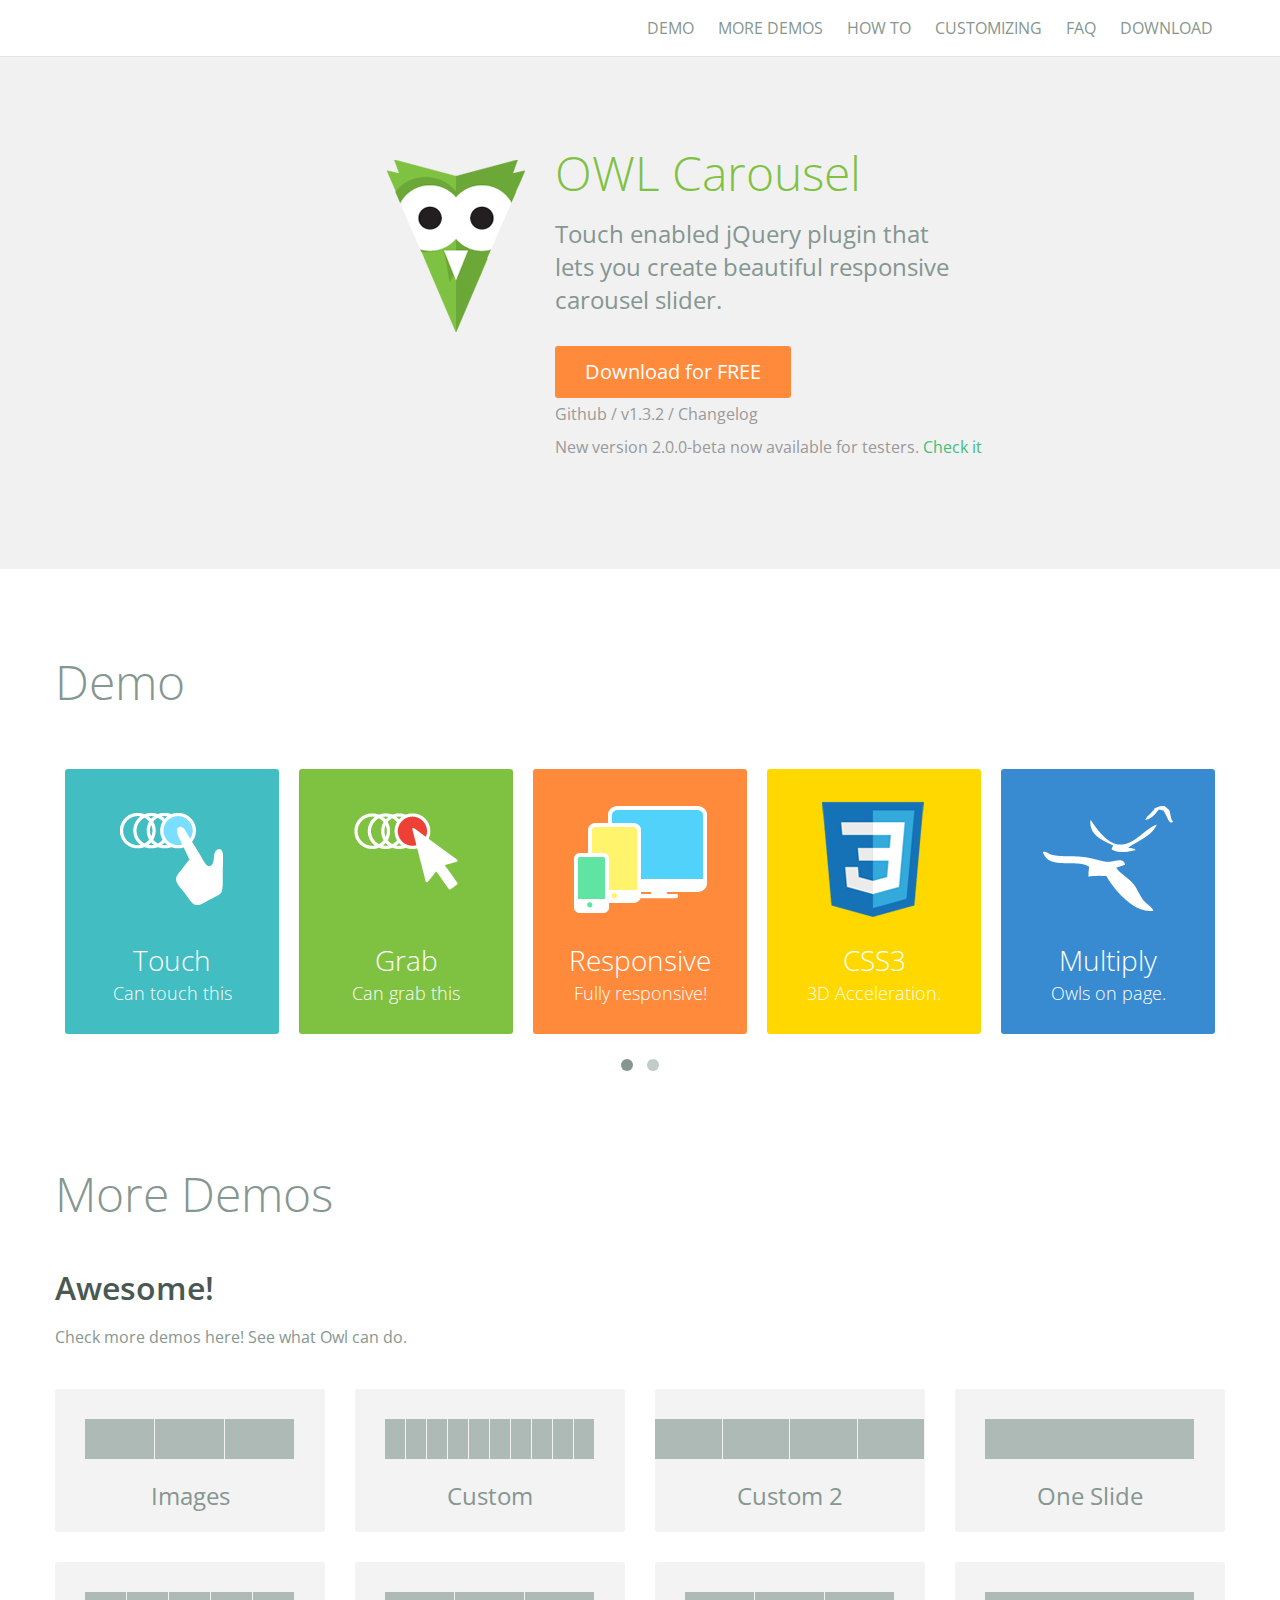
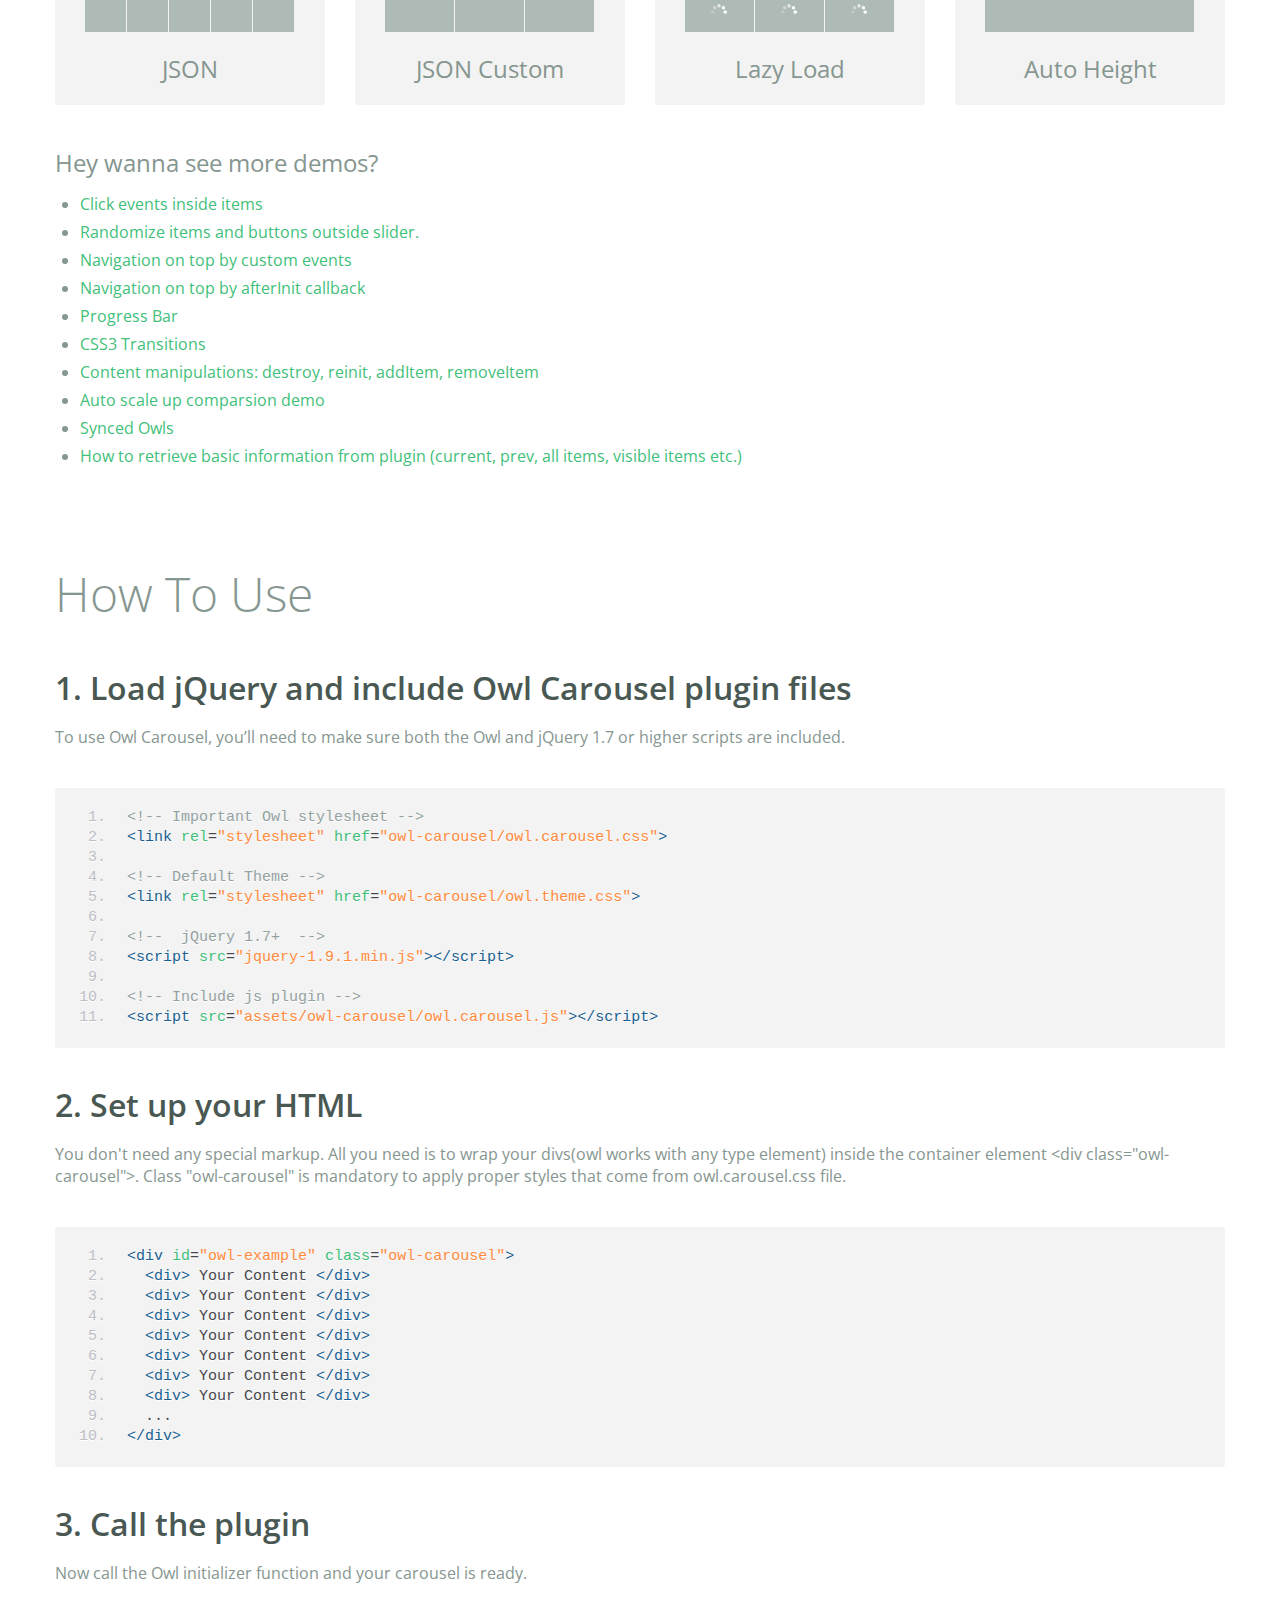
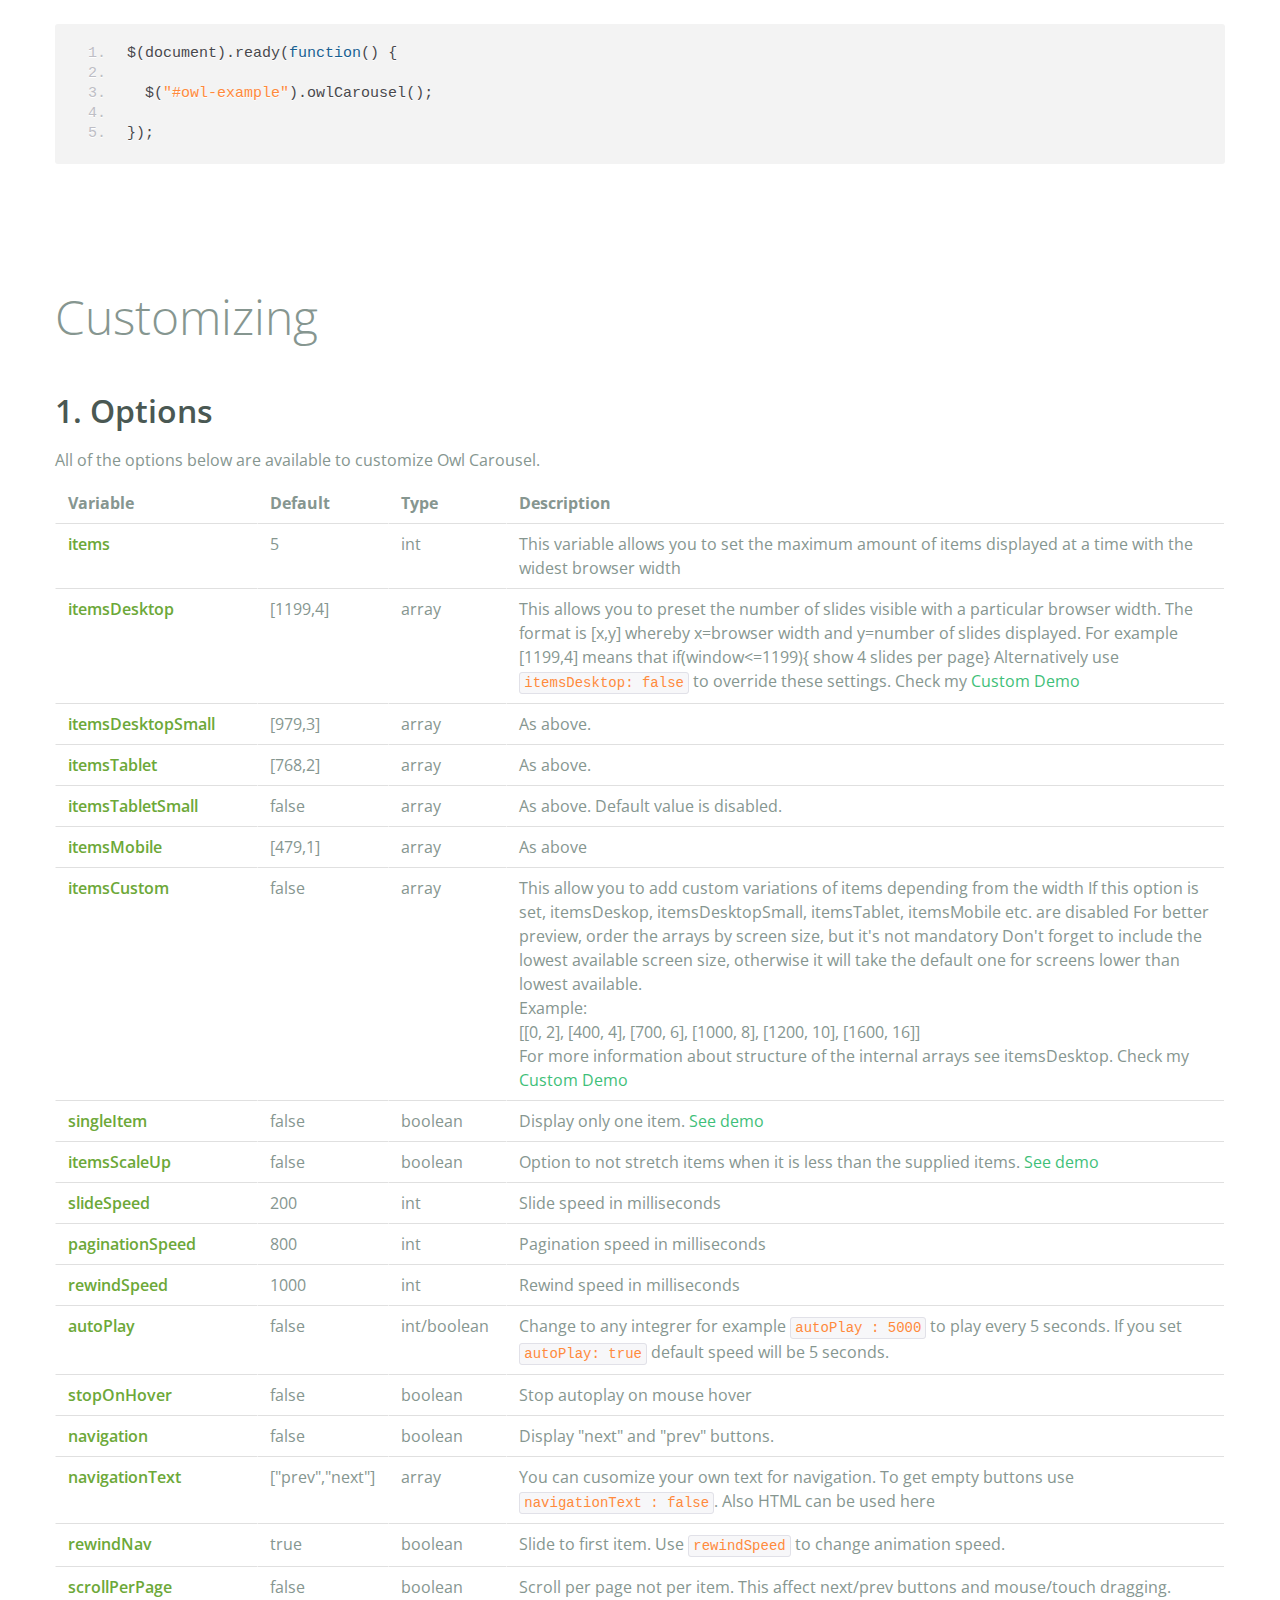
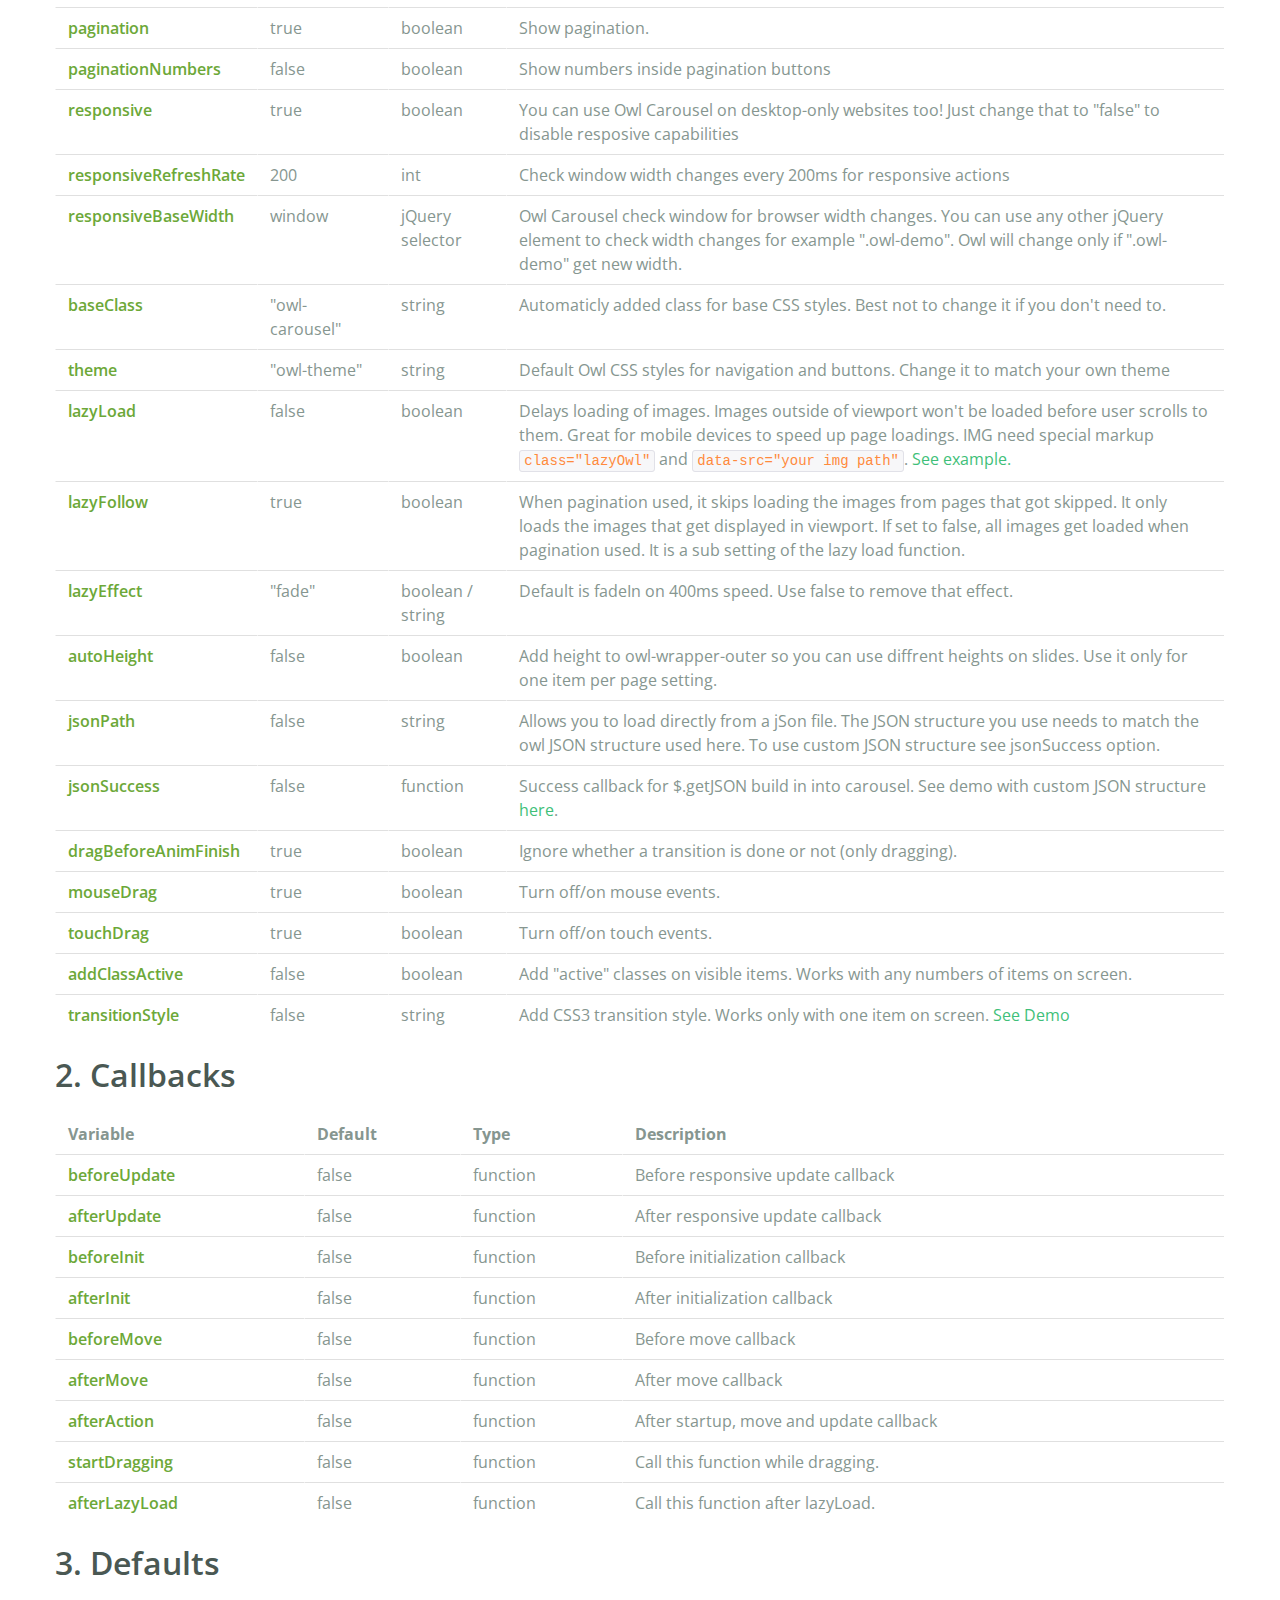
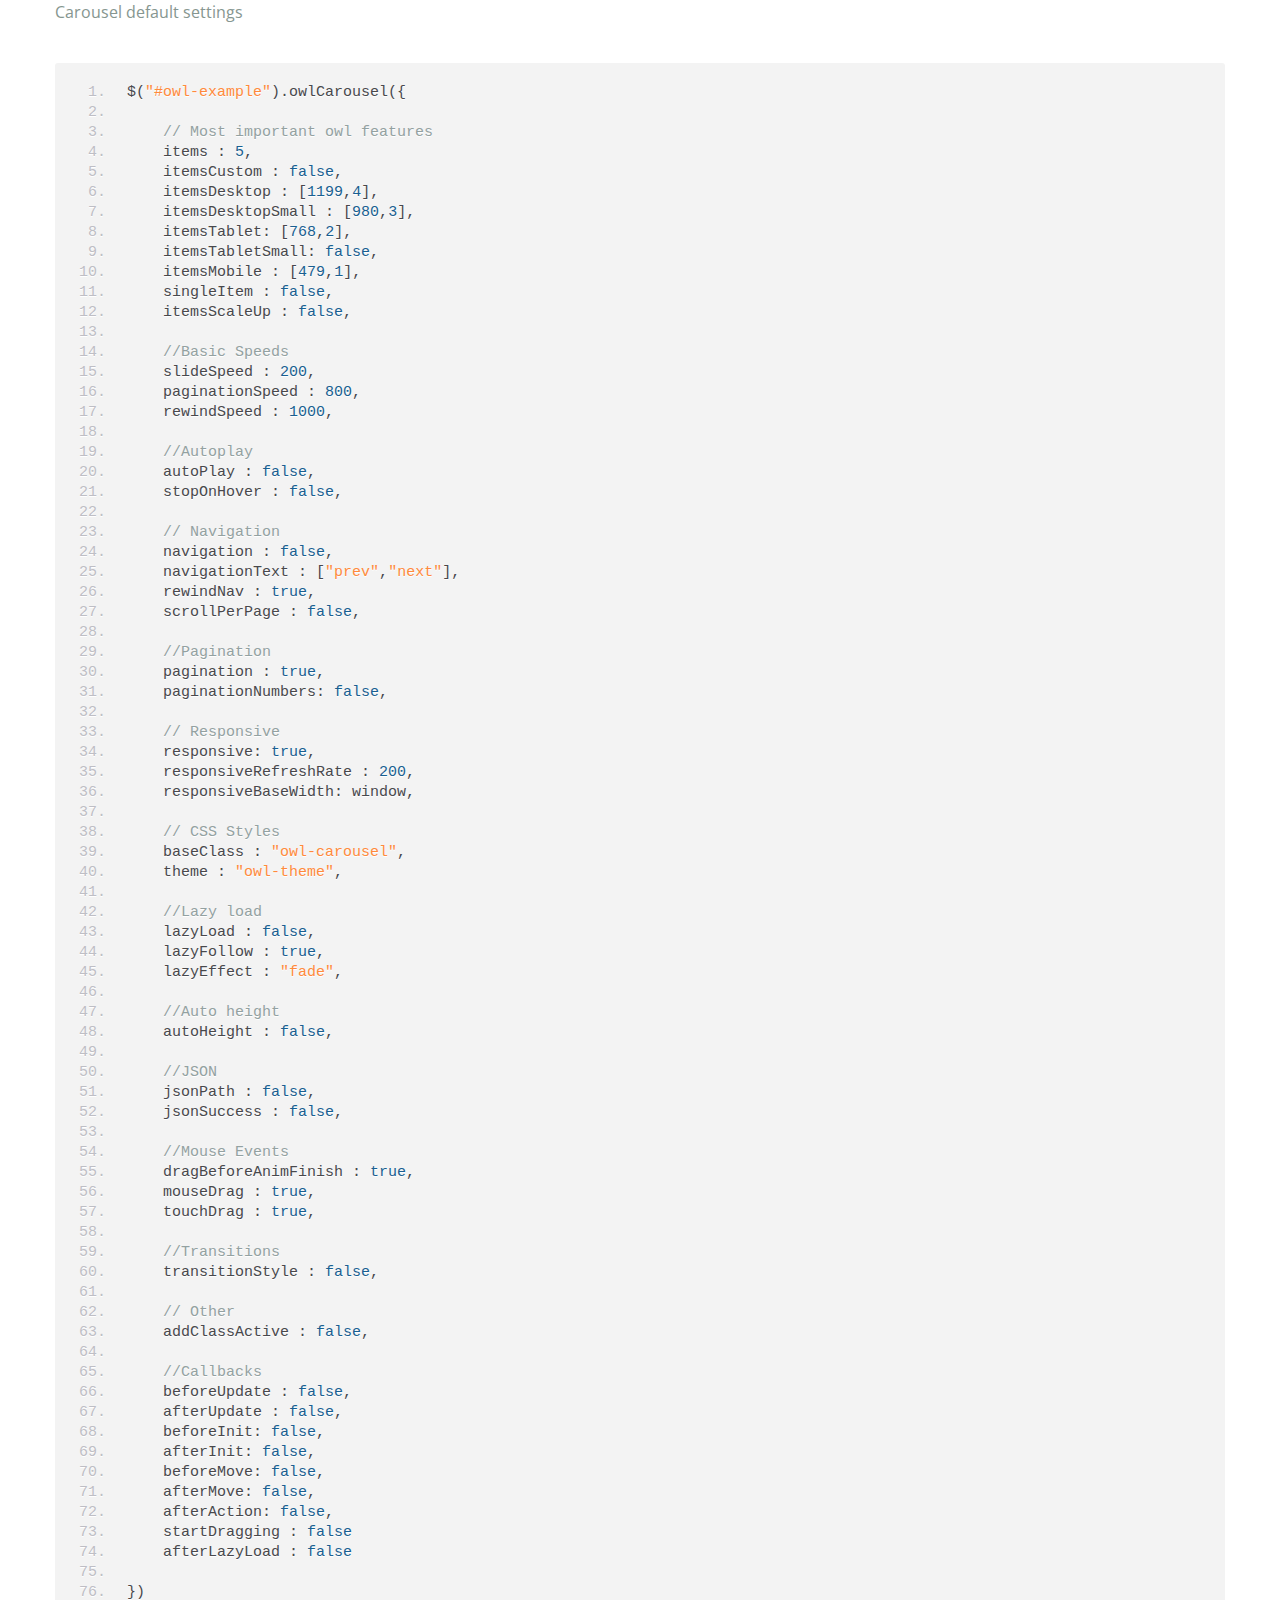
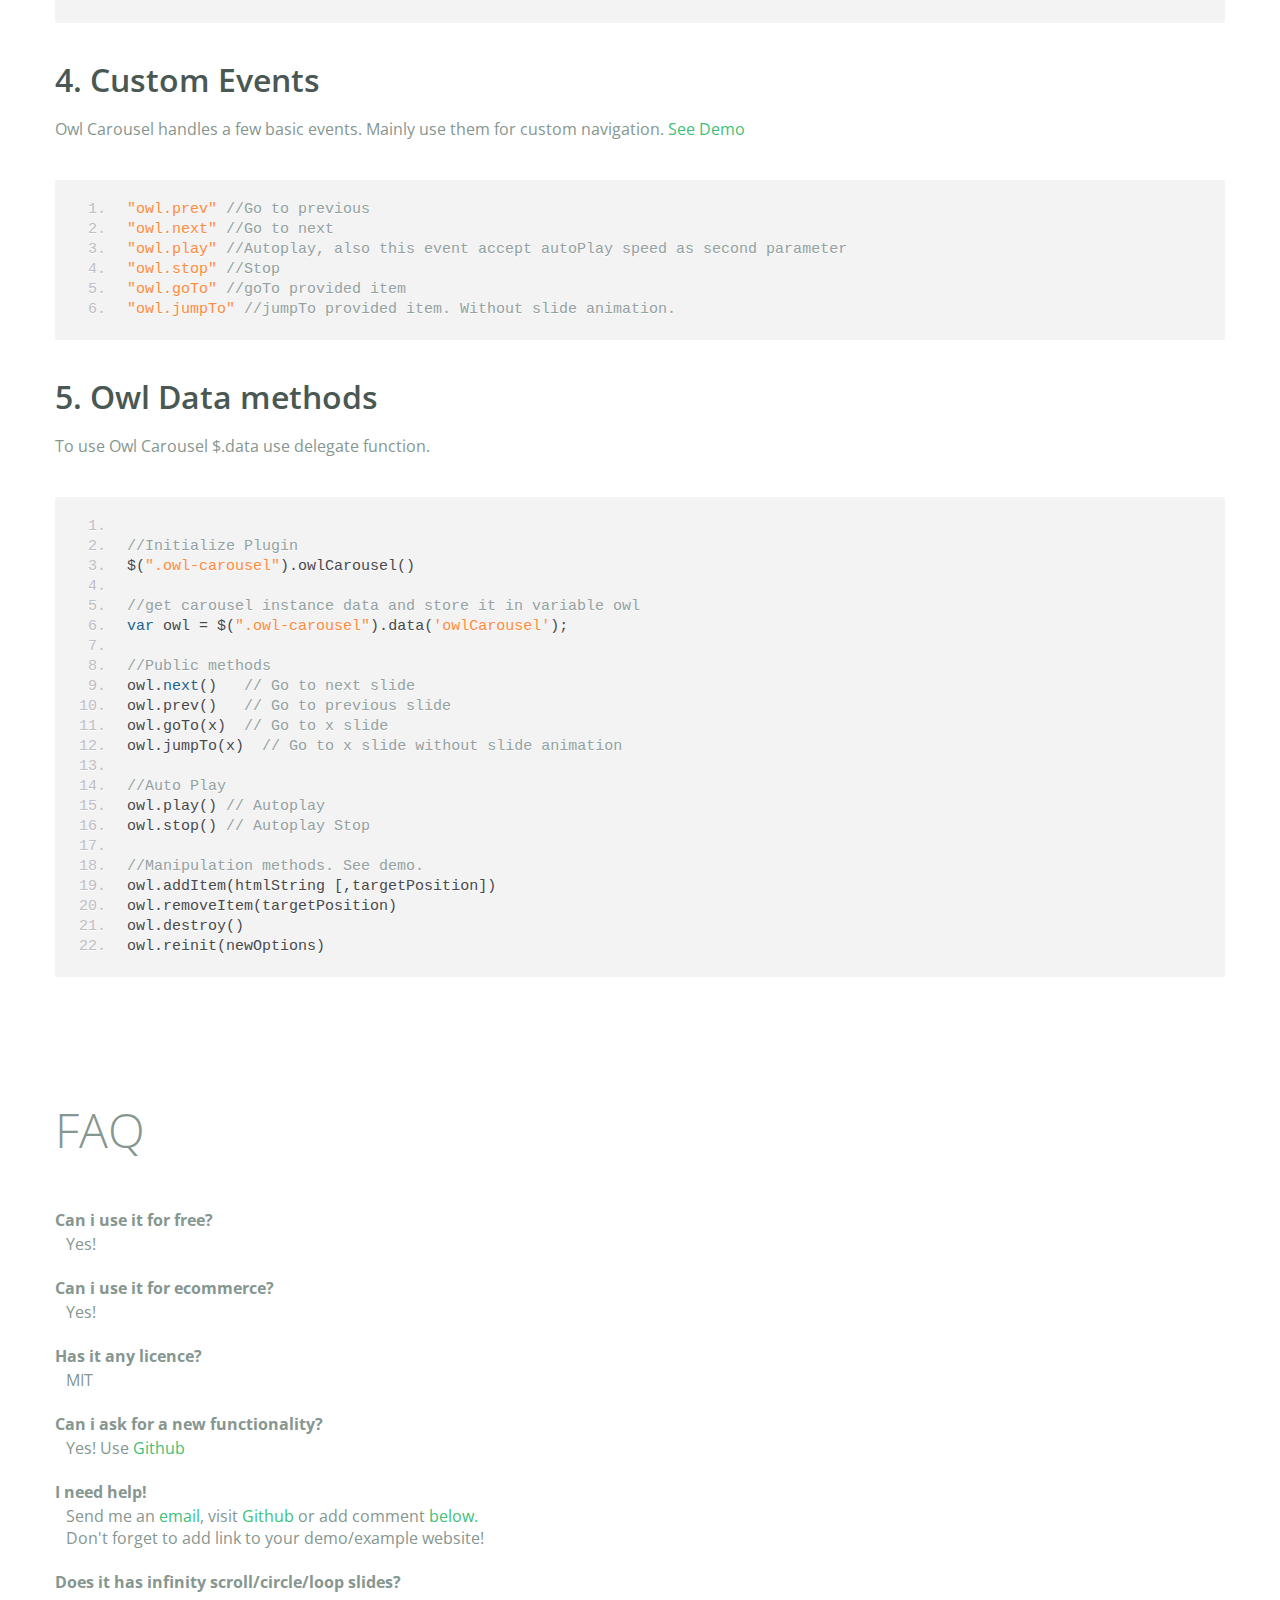
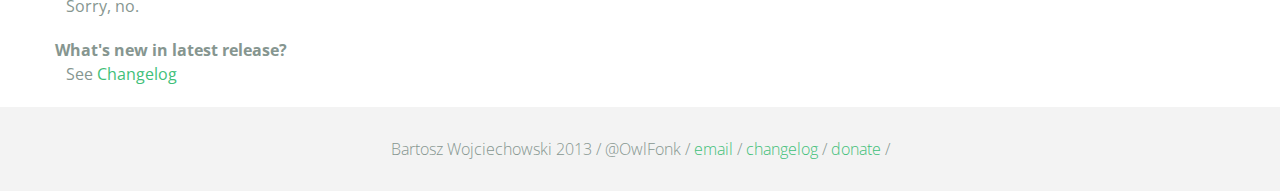
<file: owl.carousel/index.html>
<!DOCTYPE html>
<html lang="en">
  <head>
    <meta charset="utf-8">
    <title>Owl Carousel</title>
    <meta name="viewport" content="width=device-width, initial-scale=1.0">
    <meta name="description" content="jQuery Responsive Carousel - Owl Carusel">
    <meta name="author" content="Bartosz Wojciechowski">
    <meta name="keywords" content="HTML,CSS,JSON,JavaScript, jQuery, Responsive, Design, Owl, Carousel, Free">

    <link href='http://fonts.googleapis.com/css?family=Open+Sans:400italic,400,300,600,700' rel='stylesheet' type='text/css'>
    <link href="assets/css/bootstrapTheme.css" rel="stylesheet">
    <link href="assets/css/custom.css" rel="stylesheet">

    <!-- Owl Carousel Assets -->
    <link href="owl-carousel/owl.carousel.css" rel="stylesheet">
    <link href="owl-carousel/owl.theme.css" rel="stylesheet">

    <!-- Prettify -->
    <link href="assets/js/google-code-prettify/prettify.css" rel="stylesheet">

    <!-- Le fav and touch icons -->
    <link rel="apple-touch-icon-precomposed" sizes="144x144" href="assets/ico/apple-touch-icon-144-precomposed.png">
    <link rel="apple-touch-icon-precomposed" sizes="114x114" href="assets/ico/apple-touch-icon-114-precomposed.png">
      <link rel="apple-touch-icon-precomposed" sizes="72x72" href="assets/ico/apple-touch-icon-72-precomposed.png">
                    <link rel="apple-touch-icon-precomposed" href="assets/ico/apple-touch-icon-57-precomposed.png">
                                   <link rel="shortcut icon" href="assets/ico/favicon.png">
  </head>
  <body>
      <div id="top-nav" class="navbar navbar-fixed-top">
        <div class="navbar-inner">
          <div class="container">
            <button type="button" class="btn btn-navbar" data-toggle="collapse" data-target=".nav-collapse">
            <span class="icon-bar"></span>
            <span class="icon-bar"></span>
            <span class="icon-bar"></span>
          </button>
            <div class="nav-collapse collapse">
            <ul class="nav pull-right">
              <li><a href="#demo">Demo</a></li>
              <li><a href="#more-demos">More Demos</a></li>
              <li><a href="#how-to">How To</a></li>
              <li><a href="#customizing">Customizing</a></li>
              <li><a href="#faq">FAQ</a></li>
              <li><a href="owl.carousel.zip" class="download" data-spy="affix" data-offset-top="450">Download</a></li>
            </ul>
            </div>
          </div>
        </div>
      </div>

      <div id="header">
        <div class="container">
          <div class="row">
            <div class="span5">
                <img class="logo" src="assets/img/owl-logo.png" alt="Owl Logo">
              </div>
            <div class="span7">
              <h1>OWL Carousel </h1>
              <h3>Touch enabled jQuery plugin that lets you create beautiful responsive carousel slider.</h3>
              <a class="btn btn-success btn-large" href="owl.carousel.zip">Download for FREE</a>
              <p class="muted"><a class="muted" href="https://github.com/OwlFonk/OwlCarousel">Github</a> / v1.3.2 / <a class="muted" href="changelog.html">Changelog</a></p> 
              <p class="muted">New version 2.0.0-beta now available for testers. <a href="http://www.owlgraphic.com/owlcarousel2/">Check it</a></p>
            </div>
          </div>
        </div>
      </div>

      <div id="demo">
        <div class="container">
          <div class="row">
            <div class="span12">
              <h1>Demo</h1>
            </div>
          </div>

          <div class="row">
            <div class="span12">

              <div id="owl-example" class="owl-carousel">

                <div class="item darkCyan">
                  <img src="assets/img/demo-slides/touch.png" alt="Touch">
                    <h3>Touch</h3>
                    <h4>Can touch this</h4>
                </div>
                <div class="item forestGreen">
                  <img src="assets/img/demo-slides/grab.png" alt="Grab">
                    <h3>Grab</h3>
                    <h4>Can grab this</h4>
                </div>
                <div class="item orange">
                  <img src="assets/img/demo-slides/responsive.png" alt="Responsive">
                    <h3>Responsive</h3>
                    <h4>Fully responsive!</h4>
                </div>

                <div class="item yellow">
                  <img src="assets/img/demo-slides/css3.png" alt="CSS3">
                    <h3>CSS3</h3>
                    <h4>3D Acceleration.</h4>
                </div>

                <div class="item dodgerBlue">
                  <img src="assets/img/demo-slides/multi.png" alt="Multi">
                    <h3>Multiply</h3>
                    <h4>Owls on page.</h4>
                </div>

                <div class="item skyBlue">
                  <img src="assets/img/demo-slides/modern.png" alt="Modern Browsers">
                    <h3>Modern</h3>
                    <h4>Browsers Compatibility</h4>
                </div>

                <div class="item zombieGreen">
                  <img src="assets/img/demo-slides/zombie.png" alt="Zombie Browsers - old ones">
                    <h3>Zombie</h3>
                    <h4>Browsers Compatibility</h4>
                </div>

                <div class="item violet">
                  <img src="assets/img/demo-slides/controls.png" alt="Take Control">
                    <h3>Take Control</h3>
                    <h4>The way you like</h4>
                </div>

                <div class="item yellowLight">
                  <img src="assets/img/demo-slides/feather.png" alt="Light">
                    <h3>Light</h3>
                    <h4>As a feather</h4>
                </div>

                <div class="item steelGray">
                  <img src="assets/img/demo-slides/tons.png" alt="Tons of Opotions">
                    <h3>Tons</h3>
                    <h4>of options</h4>
                </div>

              </div>


            </div>
          </div>

        </div>
      </div>

    <div id="more-demos">
      <div class="container">

        <div class="row">
          <div class="span12">
            <h1>More Demos</h1>
            <h2>Awesome!</h2>
            <p>Check more demos here! See what Owl can do.</p>
          </div>
        </div>

        <div class="row demos-row">
          <div class="span3">
            <a href="demos/images.html" class="demo-box">
              <div class="demo-wrapper demo-images clearfix">
                <div class="demo-slide"><div class="bg"></div></div>
                <div class="demo-slide"><div class="bg"></div></div>
                <div class="demo-slide"><div class="bg"></div></div>
              </div>
              <h3>Images</h3>
            </a>
          </div>

          <div class="span3">
            <a href="demos/custom.html" class="demo-box">
              <div class="demo-wrapper demo-custom clearfix">
                <div class="demo-slide"><div class="bg"></div></div>
                <div class="demo-slide"><div class="bg"></div></div>
                <div class="demo-slide"><div class="bg"></div></div>
                <div class="demo-slide"><div class="bg"></div></div>
                <div class="demo-slide"><div class="bg"></div></div>
                <div class="demo-slide"><div class="bg"></div></div>
                <div class="demo-slide"><div class="bg"></div></div>
                <div class="demo-slide"><div class="bg"></div></div>
                <div class="demo-slide"><div class="bg"></div></div>
                <div class="demo-slide"><div class="bg"></div></div>
              </div>
              <h3>Custom</h3>
            </a>
          </div>

          <div class="span3">
            <a href="demos/itemsCustom.html" class="demo-box">
              <div class="demo-wrapper demo-full clearfix">
                <div class="demo-slide"><div class="bg"></div></div>
                <div class="demo-slide"><div class="bg"></div></div>
                <div class="demo-slide"><div class="bg"></div></div>
                <div class="demo-slide"><div class="bg"></div></div>
              </div>
              <h3>Custom 2</h3>
            </a>
          </div>

          <div class="span3">
            <a href="demos/one.html" class="demo-box">
              <div class="demo-wrapper demo-one clearfix">
                <div class="demo-slide"><div class="bg"></div></div>
              </div>
              <h3>One Slide</h3>
            </a>
          </div>

        </div>
        <div class="row demos-row">
          <div class="span3">
            <a href="demos/json.html" class="demo-box">
              <div class="demo-wrapper demo-Json clearfix">
                <div class="demo-slide"><div class="bg"></div></div>
                <div class="demo-slide"><div class="bg"></div></div>
                <div class="demo-slide"><div class="bg"></div></div>
                <div class="demo-slide"><div class="bg"></div></div>
                <div class="demo-slide"><div class="bg"></div></div>
              </div>
              <h3>JSON</h3>
            </a>
          </div>

          <div class="span3">
            <a href="demos/customJson.html" class="demo-box">
              <div class="demo-wrapper demo-Json-custom clearfix">
                <div class="demo-slide"><div class="bg"></div></div>
                <div class="demo-slide"><div class="bg"></div></div>
                <div class="demo-slide"><div class="bg"></div></div>
              </div>
              <h3>JSON Custom</h3>
            </a>
          </div>

          <div class="span3">
            <a href="demos/lazyLoad.html" class="demo-box">
              <div class="demo-wrapper demo-lazy clearfix">
                <div class="demo-slide"><div class="bg"></div></div>
                <div class="demo-slide"><div class="bg"></div></div>
                <div class="demo-slide"><div class="bg"></div></div>
              </div>
              <h3>Lazy Load</h3>
            </a>
          </div>

          <div class="span3">
            <a href="demos/autoHeight.html" class="demo-box">
              <div class="demo-wrapper demo-height clearfix">
                <div class="demo-slide"><div class="bg"></div></div>
              </div>
              <h3>Auto Height</h3>
            </a>
          </div>

          
        </div>

        <div class="row">
          <div class="span12">
            <h3>Hey wanna see more demos?</h3>
            <ul>
              <li>
                <a href="demos/click.html">Click events inside items</a>
              </li>
              <li>
                <a href="demos/randomOrder.html">Randomize items and buttons outside slider.</a>
              </li>
              <li>
                <a href="demos/navOnTop.html">Navigation on top by custom events</a>
              </li>
              <li>
                <a href="demos/navOnTop2.html">Navigation on top by afterInit callback</a>
              </li>
              <li>
                <a href="demos/progressBar.html">Progress Bar</a>
              </li>
              <li>
                <a href="demos/transitions.html">CSS3 Transitions</a>
              </li>
              <li>
                <a href="demos/manipulations.html">Content manipulations: destroy, reinit, addItem, removeItem</a>
              </li>
              <li>
                <a href="demos/scaleup.html">Auto scale up comparsion demo</a>
              </li>
              <li>
                <a href="demos/sync.html">Synced Owls</a>
              </li>
              <li>
                <a href="demos/owlStatus.html">How to retrieve basic information from plugin (current, prev, all items, visible items etc.)</a>
              </li>
            </ul>
            
          </div>
        </div>


      </div>
    </div>

    <div id="how-to">
      <div class="container">
        <div class="row">
          <div class="span12">
            <h1>How To Use</h1>
            <h2>1. Load jQuery and include Owl Carousel plugin files</h2>
            <p>To use Owl Carousel, you’ll need to make sure both the Owl and jQuery 1.7 or higher scripts are included.</p>
<pre class="pre-show prettyprint linenums">
&lt;!-- Important Owl stylesheet --&gt;
&lt;link rel="stylesheet" href="owl-carousel/owl.carousel.css"&gt;

&lt;!-- Default Theme --&gt;
&lt;link rel="stylesheet" href="owl-carousel/owl.theme.css"&gt;

&lt;!--  jQuery 1.7+  --&gt;
&lt;script src="jquery-1.9.1.min.js"&gt;&lt;/script&gt;

&lt;!-- Include js plugin --&gt;
&lt;script src="assets/owl-carousel/owl.carousel.js"&gt;&lt;/script&gt;
</pre>
          <h2>2. Set up your HTML</h2>
          <p>You don't need any special markup. All you need is to wrap your divs(owl works with any type element) inside the container element &lt;div class="owl-carousel"&gt;. Class "owl-carousel" is mandatory to apply proper styles that come from owl.carousel.css file.</p>
<pre class="pre-show prettyprint linenums">
&lt;div id="owl-example" class="owl-carousel"&gt;
  &lt;div&gt; Your Content &lt;/div&gt;
  &lt;div&gt; Your Content &lt;/div&gt;
  &lt;div&gt; Your Content &lt;/div&gt;
  &lt;div&gt; Your Content &lt;/div&gt;
  &lt;div&gt; Your Content &lt;/div&gt;
  &lt;div&gt; Your Content &lt;/div&gt;
  &lt;div&gt; Your Content &lt;/div&gt;
  ...
&lt;/div>
</pre>    
          <h2>3. Call the plugin</h2>
          <p>Now call the Owl initializer function and your carousel is ready.</p>
<pre class="pre-show prettyprint linenums">
$(document).ready(function() {

  $("#owl-example").owlCarousel();

});
</pre>  
          </div>
        </div>
      </div>
    </div>


    <div id="customizing">
      <div class="container">
        <div class="row">
          <div class="span12">
            <h1>Customizing</h1>
            <h2>1. Options</h2>
            <p>All of the options below are available to customize Owl Carousel.</p> 
            <table class="table hp-table table-bordered table-striped">
              <thead>
                <tr>
                  <th>Variable</th>
                  <th>Default</th>
                  <th>Type</th>
                  <th>Description</th>
                </tr>
              </thead>
              <tbody>
                <tr>
                  <td><span class="text-emp">items</span></td>
                  <td>5</td>
                  <td>int</td>
                  <td>This variable allows you to set the maximum amount of items displayed at a time with the widest browser width</td>
                </tr>
                 <tr>
                  <td><span class="text-emp">itemsDesktop</span></td>
                  <td>[1199,4]</td>
                  <td>array</td>
                  <td>This allows you to preset the number of slides visible with a particular browser width. The format is [x,y] whereby x=browser width and y=number of slides displayed. For example [1199,4] means that if(window&lt;=1199){ show 4 slides per page}
                    Alternatively use <code>itemsDesktop: false</code> to override these settings. Check my <a href="demos/custom.html">Custom Demo</a></td>
                </tr>
                <tr>
                  <td><span class="text-emp">itemsDesktopSmall</span></td>
                  <td>[979,3]</td>
                  <td>array</td>
                  <td>As above.</td>
                </tr>
                <tr>
                  <td><span class="text-emp">itemsTablet</span></td>
                  <td>[768,2]</td>
                  <td>array</td>
                  <td>As above.</td>
                </tr>
                <tr>
                  <td><span class="text-emp">itemsTabletSmall</span></td>
                  <td>false</td>
                  <td>array</td>
                  <td>As above. Default value is disabled.</td>
                </tr>
                <tr>
                  <td><span class="text-emp">itemsMobile</span></td>
                  <td>[479,1]</td>
                  <td>array</td>
                  <td>As above</td>
                </tr>
                <tr>
                  <td><span class="text-emp">itemsCustom</span></td>
                  <td>false</td>
                  <td>array</td>
                  <td>
                    This allow you to add custom variations of items depending from the width
                    If this option is set, itemsDeskop, itemsDesktopSmall, itemsTablet, itemsMobile etc. are disabled
                    For better preview, order the arrays by screen size, but it's not mandatory
                    Don't forget to include the lowest available screen size, otherwise it will take the default one for screens lower than lowest available.
                    <br />Example:<br /> [[0, 2], [400, 4], [700, 6], [1000, 8], [1200, 10], [1600, 16]]<br />
                    For more information about structure of the internal arrays see itemsDesktop. Check my <a href="demos/custom.html">Custom Demo</a></td>
                </tr>
                <tr>
                  <td><span class="text-emp">singleItem</span></td>
                  <td>false</td>
                  <td>boolean</td>
                  <td>Display only one item. <a href="demos/one.html">See demo</a></td>
                </tr>
                <tr>
                  <td><span class="text-emp">itemsScaleUp</span></td>
                  <td>false</td>
                  <td>boolean</td>
                  <td>Option to not stretch items when it is less than the supplied items. <a href="demos/scaleup.html">See demo</a></td>
                </tr>
                <tr>
                  <td><span class="text-emp">slideSpeed</span></td>
                  <td>200</td>
                  <td>int</td>
                  <td>Slide speed in milliseconds</td>
                </tr>
                <tr>
                  <td><span class="text-emp">paginationSpeed</span></td>
                  <td>800</td>
                  <td>int</td>
                  <td>Pagination speed in milliseconds</td>
                </tr>
                <tr>
                  <td><span class="text-emp">rewindSpeed</span></td>
                  <td>1000</td>
                  <td>int</td>
                  <td>Rewind speed in milliseconds</td>
                </tr>
                <tr>
                  <td><span class="text-emp">autoPlay</span></td>
                  <td>false</td>
                  <td>int/boolean</td>
                  <td>Change to any integrer for example <code>autoPlay : 5000</code> to play every 5 seconds. If you set <code>autoPlay: true</code> default speed will be 5 seconds.</td>
                </tr>
                <tr>
                <tr>
                  <td><span class="text-emp">stopOnHover</span></td>
                  <td>false</td>
                  <td>boolean</td>
                  <td>Stop autoplay on mouse hover</td>
                </tr>
                <tr>
                <tr>
                  <td><span class="text-emp">navigation</span></td>
                  <td>false</td>
                  <td>boolean</td>
                  <td>Display "next" and "prev" buttons.</td>
                </tr>
                <tr>
                  <td><span class="text-emp">navigationText</span></td>
                  <td>["prev","next"]</td>
                  <td>array</td>
                  <td>You can cusomize your own text for navigation. To get empty buttons use <code>navigationText : false</code>. Also HTML can be used here</td>
                </tr>
                <tr>
                  <td><span class="text-emp">rewindNav</span></td>
                  <td>true</td>
                  <td>boolean</td>
                  <td>Slide to first item. Use <code>rewindSpeed</code> to change animation speed. </td>
                </tr>
                <tr>
                  <td><span class="text-emp">scrollPerPage</span></td>
                  <td>false</td>
                  <td>boolean</td>
                  <td>Scroll per page not per item. This affect next/prev buttons and mouse/touch dragging.</td>
                </tr>
                <tr>
                  <td><span class="text-emp">pagination</span></td>
                  <td>true</td>
                  <td>boolean</td>
                  <td>Show pagination.</td>
                </tr>
                <tr>
                  <td><span class="text-emp">paginationNumbers</span></td>
                  <td>false</td>
                  <td>boolean</td>
                  <td>Show numbers inside pagination buttons</td>
                </tr>
                <tr>
                  <td><span class="text-emp">responsive</span></td>
                  <td>true</td>
                  <td>boolean</td>
                  <td>You can use Owl Carousel on desktop-only websites too! Just change that to "false" to disable resposive capabilities</td>
                </tr>
                <tr>
                  <td><span class="text-emp">responsiveRefreshRate</span></td>
                  <td>200</td>
                  <td>int</td>
                  <td>Check window width changes every 200ms for responsive actions</td>
                </tr>
                <tr>
                  <td><span class="text-emp">responsiveBaseWidth</span></td>
                  <td>window</td>
                  <td>jQuery selector</td>
                  <td>Owl Carousel check window for browser width changes. You can use any other jQuery element to check width changes for example ".owl-demo". Owl will change only if ".owl-demo" get new width.</td>
                </tr>
                <tr>
                  <td><span class="text-emp">baseClass</span></td>
                  <td>"owl-carousel"</td>
                  <td>string</td>
                  <td>Automaticly added class for base CSS styles. Best not to change it if you don't need to.</td>
                </tr>
                <tr>
                  <td><span class="text-emp">theme</span></td>
                  <td>"owl-theme"</td>
                  <td>string</td>
                  <td>Default Owl CSS styles for navigation and buttons. Change it to match your own theme</td>
                </tr>
                <tr>
                  <td><span class="text-emp">lazyLoad</span></td>
                  <td>false</td>
                  <td>boolean</td>
                  <td>Delays loading of images. Images outside of viewport won't be loaded before user scrolls to them. Great for mobile devices to speed up page loadings. IMG need special markup <code>class="lazyOwl"</code> and <code>data-src="your img path"</code>. <a href="demos/lazyLoad.html">See example.</a></td>
                </tr>
                <tr>
                  <td><span class="text-emp">lazyFollow</span></td>
                  <td>true</td>
                  <td>boolean</td>
                  <td>When pagination used, it skips loading the images from pages that got skipped. It only loads the images that get displayed in viewport. If set to false, all images get loaded when pagination used. It is a sub setting of the lazy load function.</td>
                </tr>
                <tr>
                  <td><span class="text-emp">lazyEffect</span></td>
                  <td>"fade"</td>
                  <td>boolean / string</td>
                  <td>Default is fadeIn on 400ms speed. Use false to remove that effect.</td>
                </tr>
                <tr>
                  <td><span class="text-emp">autoHeight</span></td>
                  <td>false</td>
                  <td>boolean</td>
                  <td>Add height to owl-wrapper-outer so you can use diffrent heights on slides. Use it only for one item per page setting.</td>
                </tr>
                <tr>
                  <td><span class="text-emp">jsonPath</span></td>
                  <td>false</td>
                  <td>string</td>
                  <td>Allows you to load directly from a jSon file. The JSON structure you use needs to match the owl JSON structure used here. To use custom JSON structure see jsonSuccess option.</td>
                </tr>
                <tr>
                  <td><span class="text-emp">jsonSuccess</span></td>
                  <td>false</td>
                  <td>function</td>
                  <td>Success callback for $.getJSON build in into carousel. See demo with custom JSON structure <a href="demos/customJson.html">here</a>. </td>
                </tr>
                <tr>
                  <td><span class="text-emp">dragBeforeAnimFinish</span></td>
                  <td>true</td>
                  <td>boolean</td>
                  <td>Ignore whether a transition is done or not (only dragging).</td>
                </tr>
                <tr>
                  <td><span class="text-emp">mouseDrag</span></td>
                  <td>true</td>
                  <td>boolean</td>
                  <td>Turn off/on mouse events.</td>
                </tr>
                <tr>
                  <td><span class="text-emp">touchDrag</span></td>
                  <td>true</td>
                  <td>boolean</td>
                  <td>Turn off/on touch events.</td>
                </tr>
                <tr>
                  <td><span class="text-emp">addClassActive</span></td>
                  <td>false</td>
                  <td>boolean</td>
                  <td>Add "active" classes on visible items. Works with any numbers of items on screen.</td>
                </tr>
                <tr>
                  <td><span class="text-emp">transitionStyle</span></td>
                  <td>false</td>
                  <td>string</td>
                  <td>Add CSS3 transition style. Works only with one item on screen. <a href="demos/transitions.html">See Demo</a></td>
                </tr>
              </tbody>
            </table>
            <h2>2. Callbacks</h2>
            <table class="table hp-table table-bordered table-striped">
              <thead>
                <tr>
                  <th>Variable</th>
                  <th>Default</th>
                  <th>Type</th>
                  <th>Description</th>
                </tr>
              </thead>
              <tbody>
                <tr>
                  <td><span class="text-emp">beforeUpdate</span></td>
                  <td>false</td>
                  <td>function</td>
                  <td>Before responsive update callback</td>
                </tr>
                <tr>
                  <td><span class="text-emp">afterUpdate</span></td>
                  <td>false</td>
                  <td>function</td>
                  <td>After responsive update callback</td>
                </tr>
                <tr>
                  <td><span class="text-emp">beforeInit</span></td>
                  <td>false</td>
                  <td>function</td>
                  <td>Before initialization callback</td>
                </tr>
                <tr>
                  <td><span class="text-emp">afterInit</span></td>
                  <td>false</td>
                  <td>function</td>
                  <td>After initialization callback</td>
                </tr>
                <tr>
                  <td><span class="text-emp">beforeMove</span></td>
                  <td>false</td>
                  <td>function</td>
                  <td>Before move callback</td>
                </tr>
                <tr>
                  <td><span class="text-emp">afterMove</span></td>
                  <td>false</td>
                  <td>function</td>
                  <td>After move callback</td>
                </tr>
                <tr>
                  <td><span class="text-emp">afterAction</span></td>
                  <td>false</td>
                  <td>function</td>
                  <td>After startup, move and update callback</td>
                </tr>
                <tr>
                  <td><span class="text-emp">startDragging</span></td>
                  <td>false</td>
                  <td>function</td>
                  <td>Call this function while dragging.</td>
                </tr>
                <tr>
                  <td><span class="text-emp">afterLazyLoad</span></td>
                  <td>false</td>
                  <td>function</td>
                  <td>Call this function after lazyLoad.</td>
                </tr>
              </tbody>
            </table>

              <h2>3. Defaults</h2>
              <p>Carousel default settings</p>
<pre class="pre-show prettyprint linenums">
$("#owl-example").owlCarousel({

    // Most important owl features
    items : 5,
    itemsCustom : false,
    itemsDesktop : [1199,4],
    itemsDesktopSmall : [980,3],
    itemsTablet: [768,2],
    itemsTabletSmall: false,
    itemsMobile : [479,1],
    singleItem : false,
    itemsScaleUp : false,

    //Basic Speeds
    slideSpeed : 200,
    paginationSpeed : 800,
    rewindSpeed : 1000,

    //Autoplay
    autoPlay : false,
    stopOnHover : false,

    // Navigation
    navigation : false,
    navigationText : ["prev","next"],
    rewindNav : true,
    scrollPerPage : false,

    //Pagination
    pagination : true,
    paginationNumbers: false,

    // Responsive 
    responsive: true,
    responsiveRefreshRate : 200,
    responsiveBaseWidth: window,

    // CSS Styles
    baseClass : "owl-carousel",
    theme : "owl-theme",

    //Lazy load
    lazyLoad : false,
    lazyFollow : true,
    lazyEffect : "fade",

    //Auto height
    autoHeight : false,

    //JSON 
    jsonPath : false, 
    jsonSuccess : false,

    //Mouse Events
    dragBeforeAnimFinish : true,
    mouseDrag : true,
    touchDrag : true,

    //Transitions
    transitionStyle : false,

    // Other
    addClassActive : false,

    //Callbacks
    beforeUpdate : false,
    afterUpdate : false,
    beforeInit: false, 
    afterInit: false, 
    beforeMove: false, 
    afterMove: false,
    afterAction: false,
    startDragging : false
    afterLazyLoad : false

})
</pre>
              <h2>4. Custom Events</h2>
              <p>Owl Carousel handles a few basic events. Mainly use them for custom navigation. <a href="demos/custom.html">See Demo</a></p>

<pre class="pre-show prettyprint linenums">
"owl.prev" //Go to previous
"owl.next" //Go to next
"owl.play" //Autoplay, also this event accept autoPlay speed as second parameter
"owl.stop" //Stop
"owl.goTo" //goTo provided item
"owl.jumpTo" //jumpTo provided item. Without slide animation.
</pre>

              <h2>5. Owl Data methods</h2>
              <p>To use Owl Carousel $.data use delegate function.</p>
              
<pre class="pre-show prettyprint linenums">

//Initialize Plugin
$(".owl-carousel").owlCarousel()

//get carousel instance data and store it in variable owl
var owl = $(".owl-carousel").data('owlCarousel');

//Public methods
owl.next()   // Go to next slide
owl.prev()   // Go to previous slide
owl.goTo(x)  // Go to x slide
owl.jumpTo(x)  // Go to x slide without slide animation

//Auto Play
owl.play() // Autoplay
owl.stop() // Autoplay Stop

//Manipulation methods. <a href="demos/manipulations.html">See demo.</a>
owl.addItem(htmlString [,targetPosition])
owl.removeItem(targetPosition)
owl.destroy()
owl.reinit(newOptions)
</pre>
          </div>
        </div>
      </div>
    </div>

    <div id="faq" class="container">
      <div class="row">
        <div class="span12">
          <h1>FAQ</h1>
          <dl>
            <dt>Can i use it for free?</dt>
            <dd>Yes!</dd>
            <dt>Can i use it for ecommerce?</dt>
            <dd>Yes!</dd>
            <dt>Has it any licence?</dt>
            <dd>MIT</dd>
            <dt>Can i ask for a new functionality?</dt>
            <dd>Yes! Use <a href="https://github.com/OwlFonk/OwlCarousel">Github</a></dd>
            <dt>I need help!</dt>
            <dd>Send me an <a href="mailto:owl@owlgraphic.com?subject=Hey Owl! I need help">email</a>, visit <a href="https://github.com/OwlFonk/OwlCarousel">Github</a> or add comment <a href="#disqus">below.</a><br>Don't forget to add link to your demo/example website!</dd>
            <dt>Does it has infinity scroll/circle/loop slides?</dt>
            <dd>Sorry, no.</dd>
            <dt>What's new in latest release?</dt>
            <dd>See <a href="changelog.html">Changelog</a></dd>
          </dl>
        </div>
      </div>
    </div>

    <div class="container disqus">
        <div class="row">
          <div class="span12">
            <h1>Disqus</h1>

    <div id="disqus_thread"></div>
    <noscript>Please enable JavaScript to view the <a href="http://disqus.com/?ref_noscript">comments powered by Disqus.</a></noscript>
    <a href="http://disqus.com" class="dsq-brlink">comments powered by <span class="logo-disqus">Disqus</span></a>
      </div>
    </div>
  </div>

    <div id="footer">
      <div class="container">
        <div class="row">
          <div class="span12">
            <h5>Bartosz Wojciechowski 2013 / @OwlFonk / 
            <a href="mailto:owl@owlgraphic.com?subject=Hey Owl!">email</a> / 
            <a href="changelog.html">changelog</a> /
            <a href="https://www.paypal.com/cgi-bin/webscr?cmd=_s-xclick&hosted_button_id=EFSGXZS7V2U9N">donate</a> / 
            <a href="https://twitter.com/share" class="twitter-share-button" data-url="http://owlgraphic.com/owlcarousel/" data-text="Awesome jQuery Owl Carousel Responsive Plugin" data-via="OwlFonk" data-count="none" data-hashtags="owlcarousel"></a>
            <script>
            var owldomain = window.location.hostname.indexOf("owlgraphic");
            if(owldomain !== -1){
              !function(d,s,id){var js,fjs=d.getElementsByTagName(s)[0],p=/^http:/.test(d.location)?'http':'https';if(!d.getElementById(id)){js=d.createElement(s);js.id=id;js.src=p+'://platform.twitter.com/widgets.js';fjs.parentNode.insertBefore(js,fjs);}}(document, 'script', 'twitter-wjs');
            }
            </script>
            </h5>
          </div>
        </div>
      </div>
    </div>


    <script src="assets/js/jquery-1.9.1.min.js"></script>
    <script src="owl-carousel/owl.carousel.min.js"></script>

    <!-- Frontpage Demo -->
    <script>

    $(document).ready(function($) {
      $("#owl-example").owlCarousel();
    });


    $("body").data("page", "frontpage");

    </script>
    <script src="assets/js/bootstrap-collapse.js"></script>
    <script src="assets/js/bootstrap-transition.js"></script>

    <script src="assets/js/google-code-prettify/prettify.js"></script>
	  <script src="assets/js/application.js"></script>

    <script type="text/javascript">
    jQuery(function($){
      var disqus_loaded = false;
      var top = $("#faq").offset().top; 
      var owldomain = window.location.hostname.indexOf("owlgraphic");
      var comments = window.location.href.indexOf("comment");

      if(owldomain !== -1){
        function check(){
          if ( (!disqus_loaded && $(window).scrollTop() + $(window).height() > top) || (comments !== -1) ){
            $(window).off( "scroll" )
            disqus_loaded = true;
            /* * * CONFIGURATION VARIABLES: EDIT BEFORE PASTING INTO YOUR WEBPAGE * * */
            var disqus_shortname = 'owlcarousel'; // required: replace example with your forum shortname
            var disqus_identifier = 'OWL Carousel';
            //var disqus_url = 'http://owlgraphic.com/owlcarousel/';
            /* * * DON'T EDIT BELOW THIS LINE * * */
            (function() {
                var dsq = document.createElement('script'); dsq.type = 'text/javascript'; dsq.async = true;
                dsq.src = '//' + disqus_shortname + '.disqus.com/embed.js';
                (document.getElementsByTagName('head')[0] || document.getElementsByTagName('body')[0]).appendChild(dsq);
            })();
          }
        }
        $(window).on( "scroll", check )
        check();
      } else {
        $('.disqus').hide();
      }
    });
    </script>

    <script>
    var owldomain = window.location.hostname.indexOf("owlgraphic");
    if(owldomain !== -1){
      (function(i,s,o,g,r,a,m){i['GoogleAnalyticsObject']=r;i[r]=i[r]||function(){
      (i[r].q=i[r].q||[]).push(arguments)},i[r].l=1*new Date();a=s.createElement(o),
      m=s.getElementsByTagName(o)[0];a.async=1;a.src=g;m.parentNode.insertBefore(a,m)
      })(window,document,'script','//www.google-analytics.com/analytics.js','ga');

      ga('create', 'UA-41541058-1', 'owlgraphic.com');
      ga('send', 'pageview');
    }
    </script>

  </body>
</html>
</file>
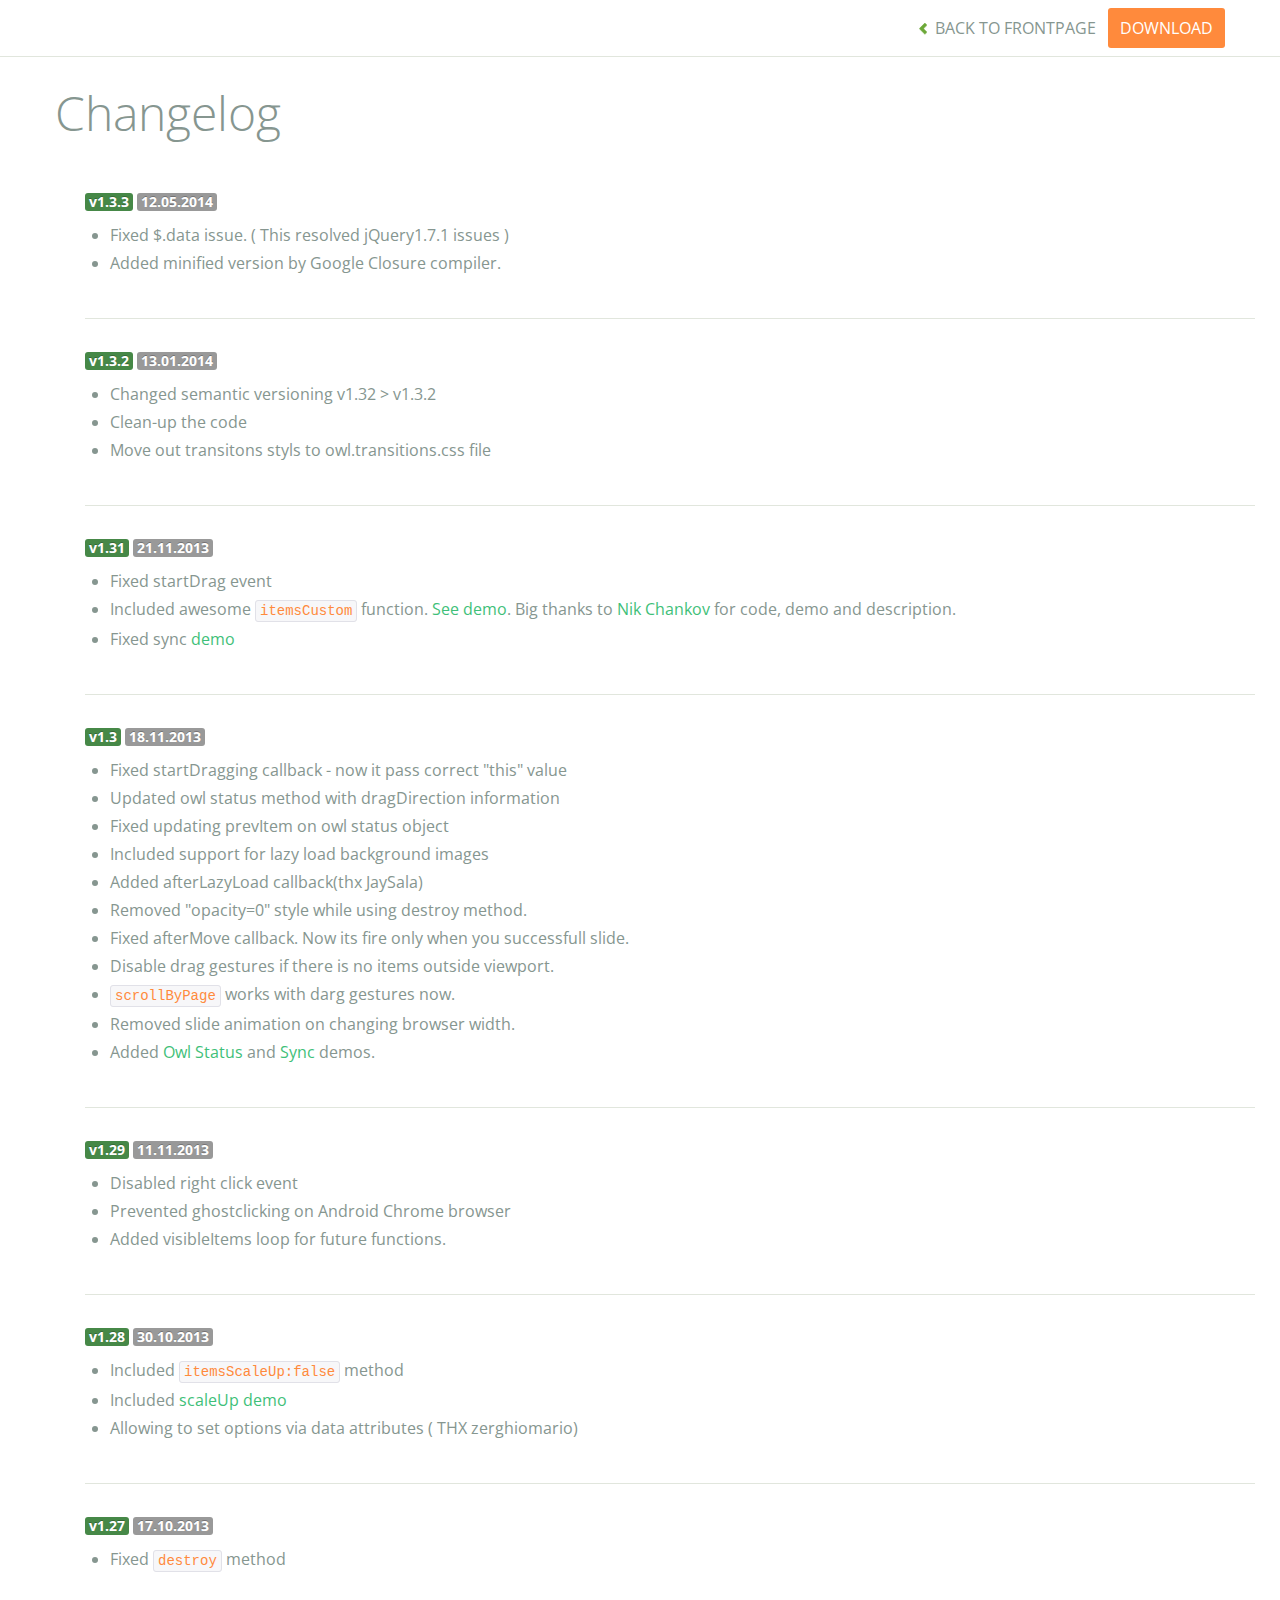
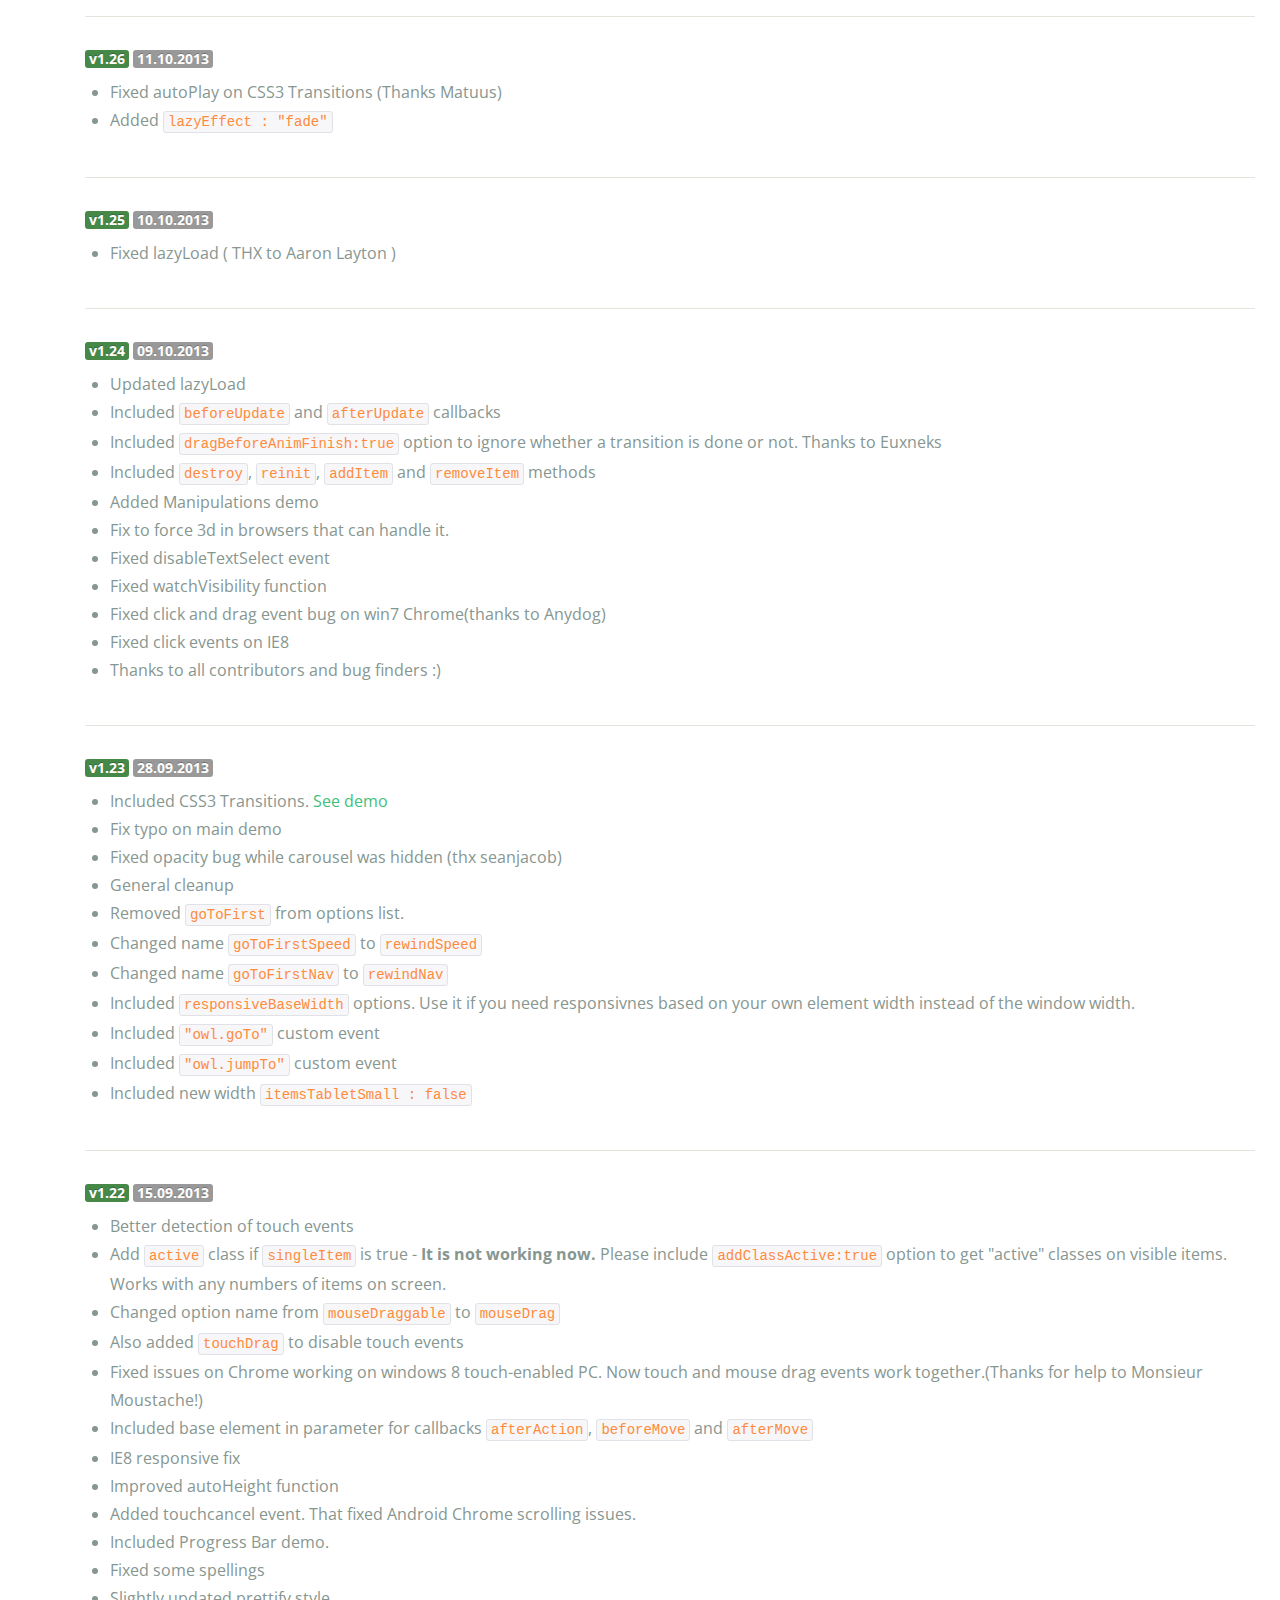
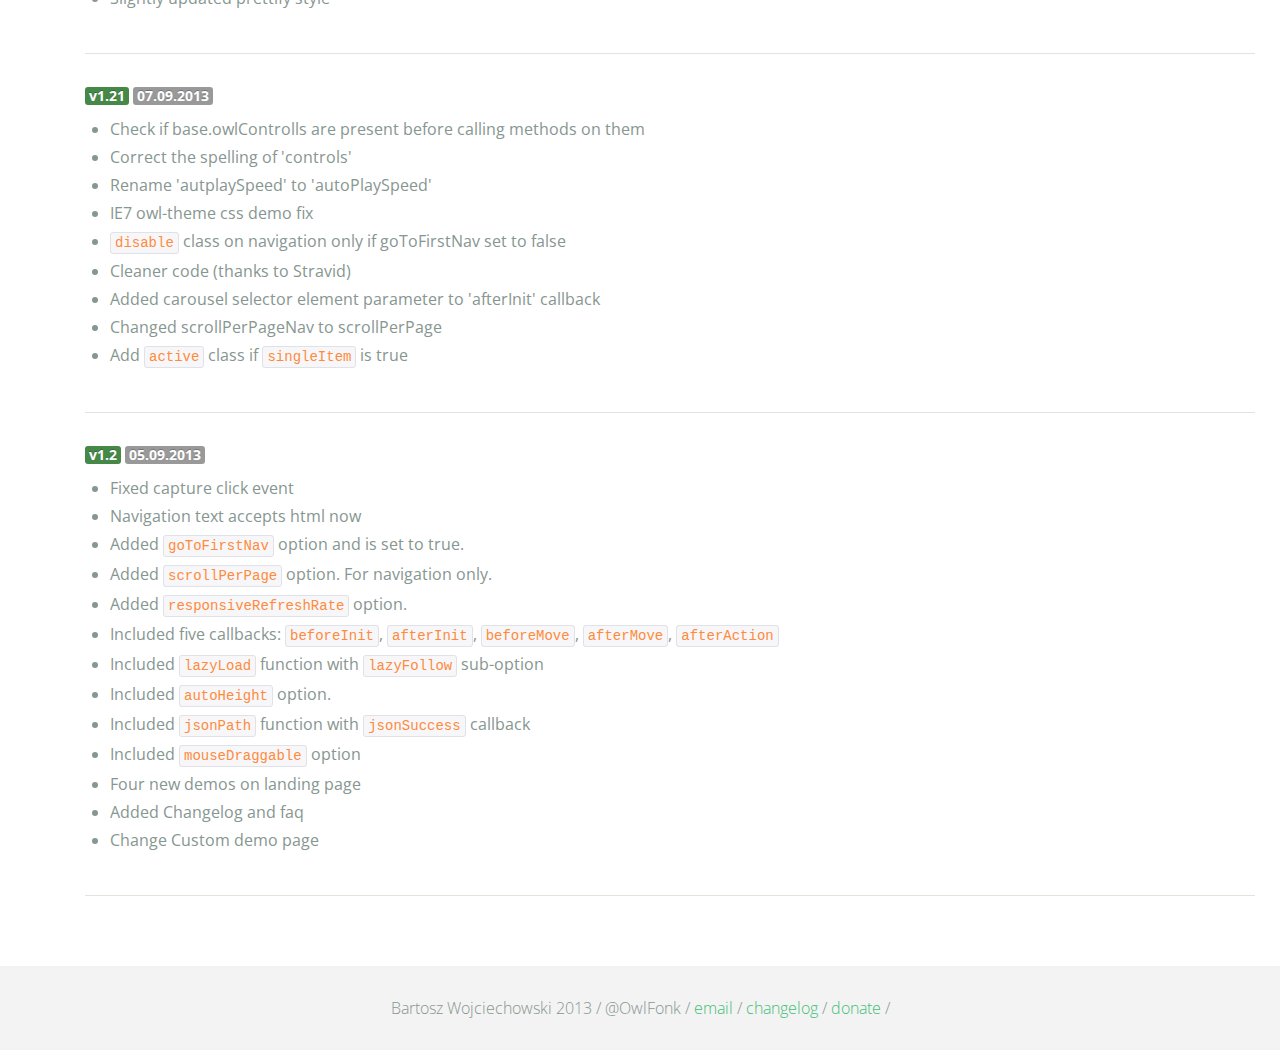
<file: owl.carousel/changelog.html>
<!DOCTYPE html>
<html lang="en">
  <head>
    <meta charset="utf-8">
    <title>Owl Carousel - Changelog</title>
    <meta name="viewport" content="width=device-width, initial-scale=1.0">
    <meta name="description" content="jQuery Responsive Carousel - Owl Carusel">
    <meta name="author" content="Bartosz Wojciechowski">

    <link href='http://fonts.googleapis.com/css?family=Open+Sans:400italic,400,300,600,700' rel='stylesheet' type='text/css'>
    <link href="assets/css/bootstrapTheme.css" rel="stylesheet">
    <link href="assets/css/custom.css" rel="stylesheet">

    <!-- Owl Carousel Assets -->
    <link href="owl-carousel/owl.carousel.css" rel="stylesheet">
    <link href="owl-carousel/owl.theme.css" rel="stylesheet">

    <!-- Prettify -->
    <link href="assets/js/google-code-prettify/prettify.css" rel="stylesheet">
	

    <!-- Le fav and touch icons -->
    <link rel="apple-touch-icon-precomposed" sizes="144x144" href="assets/ico/apple-touch-icon-144-precomposed.png">
    <link rel="apple-touch-icon-precomposed" sizes="114x114" href="assets/ico/apple-touch-icon-114-precomposed.png">
      <link rel="apple-touch-icon-precomposed" sizes="72x72" href="assets/ico/apple-touch-icon-72-precomposed.png">
                    <link rel="apple-touch-icon-precomposed" href="assets/ico/apple-touch-icon-57-precomposed.png">
                                   <link rel="shortcut icon" href="assets/ico/favicon.png">
  </head>
  <body>

      <div id="top-nav" class="navbar navbar-fixed-top">
        <div class="navbar-inner">
          <div class="container">
            <button type="button" class="btn btn-navbar" data-toggle="collapse" data-target=".nav-collapse">
            <span class="icon-bar"></span>
            <span class="icon-bar"></span>
            <span class="icon-bar"></span>
          </button>
            <div class="nav-collapse collapse">
            <ul class="nav pull-right">
              <li><a href="index.html"><i class="icon-chevron-left"></i> Back to Frontpage</a></li>
              <li><a href="owl.carousel.zip" class="download download-on" data-spy="affix" data-offset-top="450">Download</a></li>
            </ul>
            <ul class="nav pull-left">
              
            </ul>
            </div>
          </div>
        </div>
      </div>

    <div id="changelog" class="container">
      <div class="row">
        <div class="span12">
          <h1>Changelog</h1>
          
          <div class="span12 log">
          <span class="label label-success">v1.3.3</span> <span class="label">12.05.2014</span>
            <ul>
              <li>Fixed $.data issue. ( This resolved jQuery1.7.1 issues )</li>
              <li>Added minified version by Google Closure compiler.</li>
            </ul>
          </div>

          <div class="span12 log">
          <span class="label label-success">v1.3.2</span> <span class="label">13.01.2014</span>
            <ul>
              <li>Changed semantic versioning v1.32 > v1.3.2</li>
              <li>Clean-up the code</li>
              <li>Move out transitons styls to owl.transitions.css file</li>             

            </ul>
          </div>

          <div class="span12 log">
          <span class="label label-success">v1.31</span> <span class="label">21.11.2013</span>
            <ul>
              <li>Fixed startDrag event</li>
              <li>Included awesome <code>itemsCustom</code> function. <a href="demos/itemsCustom.html">See demo</a>. Big thanks to <a href="https://github.com/nchankov">Nik Chankov</a> for code, demo and description.</li>
              <li>Fixed sync <a href="demos/sync.html">demo</a></li>
            </ul>
          </div>

          <div class="span12 log">
          <span class="label label-success">v1.3</span> <span class="label">18.11.2013</span>
            <ul>
              <li>Fixed startDragging callback - now it pass correct "this" value</li>
              <li>Updated owl status method with dragDirection information</li>
              <li>Fixed updating prevItem on owl status object</li>
              <li>Included support for lazy load background images</li>
              <li>Added afterLazyLoad callback(thx JaySala)</li>
              <li>Removed "opacity=0" style while using destroy method.</li>
              <li>Fixed afterMove callback. Now its fire only when you successfull slide.</li>
              <li>Disable drag gestures if there is no items outside viewport.</li>
              <li><code>scrollByPage</code> works with darg gestures now. </li>
              <li>Removed slide animation on changing browser width.</li>
              <li>Added <a href="demos/owlStatus.html">Owl Status</a> and <a href="demos/sync.html">Sync</a> demos.</li>
            </ul>
          </div>

          <div class="span12 log">
          <span class="label label-success">v1.29</span> <span class="label">11.11.2013</span>
            <ul>
              <li>Disabled right click event</li>
              <li>Prevented ghostclicking on Android Chrome browser</li>
              <li>Added visibleItems loop for future functions.</li>
            </ul>
          </div>

          <div class="span12 log">
          <span class="label label-success">v1.28</span> <span class="label">30.10.2013</span>
            <ul>
              <li>Included <code>itemsScaleUp:false</code> method</li>
              <li>Included <a href="demos/scaleup.html">scaleUp demo</a></li>
              <li>Allowing to set options via data attributes ( THX zerghiomario)</li>
            </ul>
          </div>

          <div class="span12 log">
          <span class="label label-success">v1.27</span> <span class="label">17.10.2013</span>
            <ul>
              <li>Fixed <code>destroy</code> method</li>
            </ul>
          </div>

          <div class="span12 log">
          <span class="label label-success">v1.26</span> <span class="label">11.10.2013</span>
            <ul>
              <li>Fixed autoPlay on CSS3 Transitions (Thanks Matuus)</li>
              <li>Added <code>lazyEffect : "fade"</code></li>
            </ul>
          </div>

          <div class="span12 log">
          <span class="label label-success">v1.25</span> <span class="label">10.10.2013</span>
            <ul>
              <li>Fixed lazyLoad ( THX to Aaron Layton )</li>
            </ul>
          </div>


          <div class="span12 log">
          <span class="label label-success">v1.24</span> <span class="label">09.10.2013</span>
            <ul>
              <li>Updated lazyLoad</li>
              <li>Included <code>beforeUpdate</code> and <code>afterUpdate</code> callbacks</li>
              <li>Included <code>dragBeforeAnimFinish:true</code> option to ignore whether a transition is done or not. Thanks to Euxneks</li>
              <li>Included <code>destroy</code>, <code>reinit</code>, <code>addItem</code> and <code>removeItem</code> methods</li>
              <li>Added Manipulations demo</li>
              <li>Fix to force 3d in browsers that can handle it.</li>
              <li>Fixed disableTextSelect event</li>
              <li>Fixed watchVisibility function</li>
              <li>Fixed click and drag event bug on win7 Chrome(thanks to Anydog)</li>
              <li>Fixed click events on IE8</li>
              <li>Thanks to all contributors and bug finders :)</li>
            </ul>
          </div>

          <div class="span12 log">
          <span class="label label-success">v1.23</span> <span class="label">28.09.2013</span>
            <ul>
              <li>Included CSS3 Transitions. <a href="demos/transitions.html">See demo</a></li>
              <li>Fix typo on main demo</li>
              <li>Fixed opacity bug while carousel was hidden (thx seanjacob)</li>
              <li>General cleanup</li>
              <li>Removed <code>goToFirst</code> from options list.</li>
              <li>Changed name <code>goToFirstSpeed</code> to <code>rewindSpeed</code></li>
              <li>Changed name <code>goToFirstNav</code> to <code>rewindNav</code></li>
              <li>Included <code>responsiveBaseWidth</code> options. Use it if you need responsivnes based on your own element width instead of the window width.</li>
              <li>Included <code>"owl.goTo"</code> custom event</li>
              <li>Included <code>"owl.jumpTo"</code> custom event</li>
              <li>Included new width <code>itemsTabletSmall : false</code></li>
            </ul>
          </div>

          <div class="span12 log">
          <span class="label label-success">v1.22</span> <span class="label">15.09.2013</span>
            <ul>
              <li>Better detection of touch events</li>
              <li>Add <code>active</code> class if <code>singleItem</code> is true - <b>It is not working now.</b> Please include <code>addClassActive:true</code> option to get "active" classes on visible items. Works with any numbers of items on screen.</li>
              <li>Changed option name from <code>mouseDraggable</code> to <code>mouseDrag</code></li>
              <li>Also added <code>touchDrag</code> to disable touch events</li>
              <li>Fixed issues on Chrome working on windows 8 touch-enabled PC. Now touch and mouse drag events work together.(Thanks for help to Monsieur Moustache!)</li>
              <li>Included base element in parameter for callbacks <code>afterAction</code>, <code>beforeMove</code> and <code>afterMove</code></li>
              <li>IE8 responsive fix</li>
              <li>Improved autoHeight function</li>
              <li>Added touchcancel event. That fixed Android Chrome scrolling issues.</li>
              <li>Included Progress Bar demo.</li>
              <li>Fixed some spellings</li>
              <li>Slightly updated prettify style</li>
            </ul>
          </div>

          <div class="span12 log">
          <span class="label label-success">v1.21</span> <span class="label">07.09.2013</span>
            <ul>
              <li>Check if base.owlControlls are present before calling methods on them</li>
              <li>Correct the spelling of 'controls'</li>
              <li>Rename 'autplaySpeed' to 'autoPlaySpeed'</li>
              <li>IE7 owl-theme css demo fix</li>
              <li><code>disable</code> class on navigation only if goToFirstNav set to false</li>
              <li>Cleaner code (thanks to Stravid)</li>
              <li>Added carousel selector element parameter to 'afterInit' callback</li>
              <li>Changed scrollPerPageNav to scrollPerPage</li>
              <li>Add <code>active</code> class if <code>singleItem</code> is true</li>
            </ul>
          </div>
          <div class="span12 log">
          <span class="label label-success">v1.2</span> <span class="label">05.09.2013</span>
            <ul>
              <li>Fixed capture click event</li>
              <li>Navigation text accepts html now</li>
              <li>Added <code>goToFirstNav</code> option and is set to true.</li>
              <li>Added <code>scrollPerPage</code> option. For navigation only.</li>
              <li>Added <code>responsiveRefreshRate</code> option.</li>
              <li>Included five callbacks: <code>beforeInit</code>, <code>afterInit</code>, <code>beforeMove</code>, <code>afterMove</code>, <code>afterAction</code></li>
              <li>Included <code>lazyLoad</code> function with <code>lazyFollow</code> sub-option</li>
              <li>Included <code>autoHeight</code> option.</li>
              <li>Included <code>jsonPath</code> function with <code>jsonSuccess</code> callback</li>
              <li>Included <code>mouseDraggable</code> option</li>
              <li>Four new demos on landing page</li>
              <li>Added Changelog and faq</li>
              <li>Change Custom demo page</li>
            </ul>
          </div>
        </div>
      </div>
    </div>

    <div id="footer">
      <div class="container">
        <div class="row">
          <div class="span12">
            <h5>Bartosz Wojciechowski 2013 / @OwlFonk / 
            <a href="mailto:owl@owlgraphic.com?subject=Hey Owl!">email</a> / 
            <a href="changelog.html">changelog</a> /
            <a href="https://www.paypal.com/cgi-bin/webscr?cmd=_s-xclick&hosted_button_id=EFSGXZS7V2U9N">donate</a> / 
            </h5>
          </div>
        </div>
      </div>
    </div>


    <script src="assets/js/jquery-1.9.1.min.js"></script> 
    <script src="owl-carousel/owl.carousel.js"></script>

    <!-- Frontpage Demo -->
    <script>
    jQuery(document).ready(function($) {
      $("#owl-example").owlCarousel();
    });

    $("body").data("page", "frontpage");

    </script>
    <script src="assets/js/bootstrap-collapse.js"></script>
    <script src="assets/js/bootstrap-transition.js"></script>

    <script src="assets/js/google-code-prettify/prettify.js"></script>
	  <script src="assets/js/application.js"></script>

    <script>
    var owldomain = window.location.hostname.indexOf("owlgraphic");
    if(owldomain !== -1){
      (function(i,s,o,g,r,a,m){i['GoogleAnalyticsObject']=r;i[r]=i[r]||function(){
      (i[r].q=i[r].q||[]).push(arguments)},i[r].l=1*new Date();a=s.createElement(o),
      m=s.getElementsByTagName(o)[0];a.async=1;a.src=g;m.parentNode.insertBefore(a,m)
      })(window,document,'script','//www.google-analytics.com/analytics.js','ga');

      ga('create', 'UA-41541058-1', 'owlgraphic.com');
      ga('send', 'pageview');
    }

    </script>

  </body>
</html>
</file>
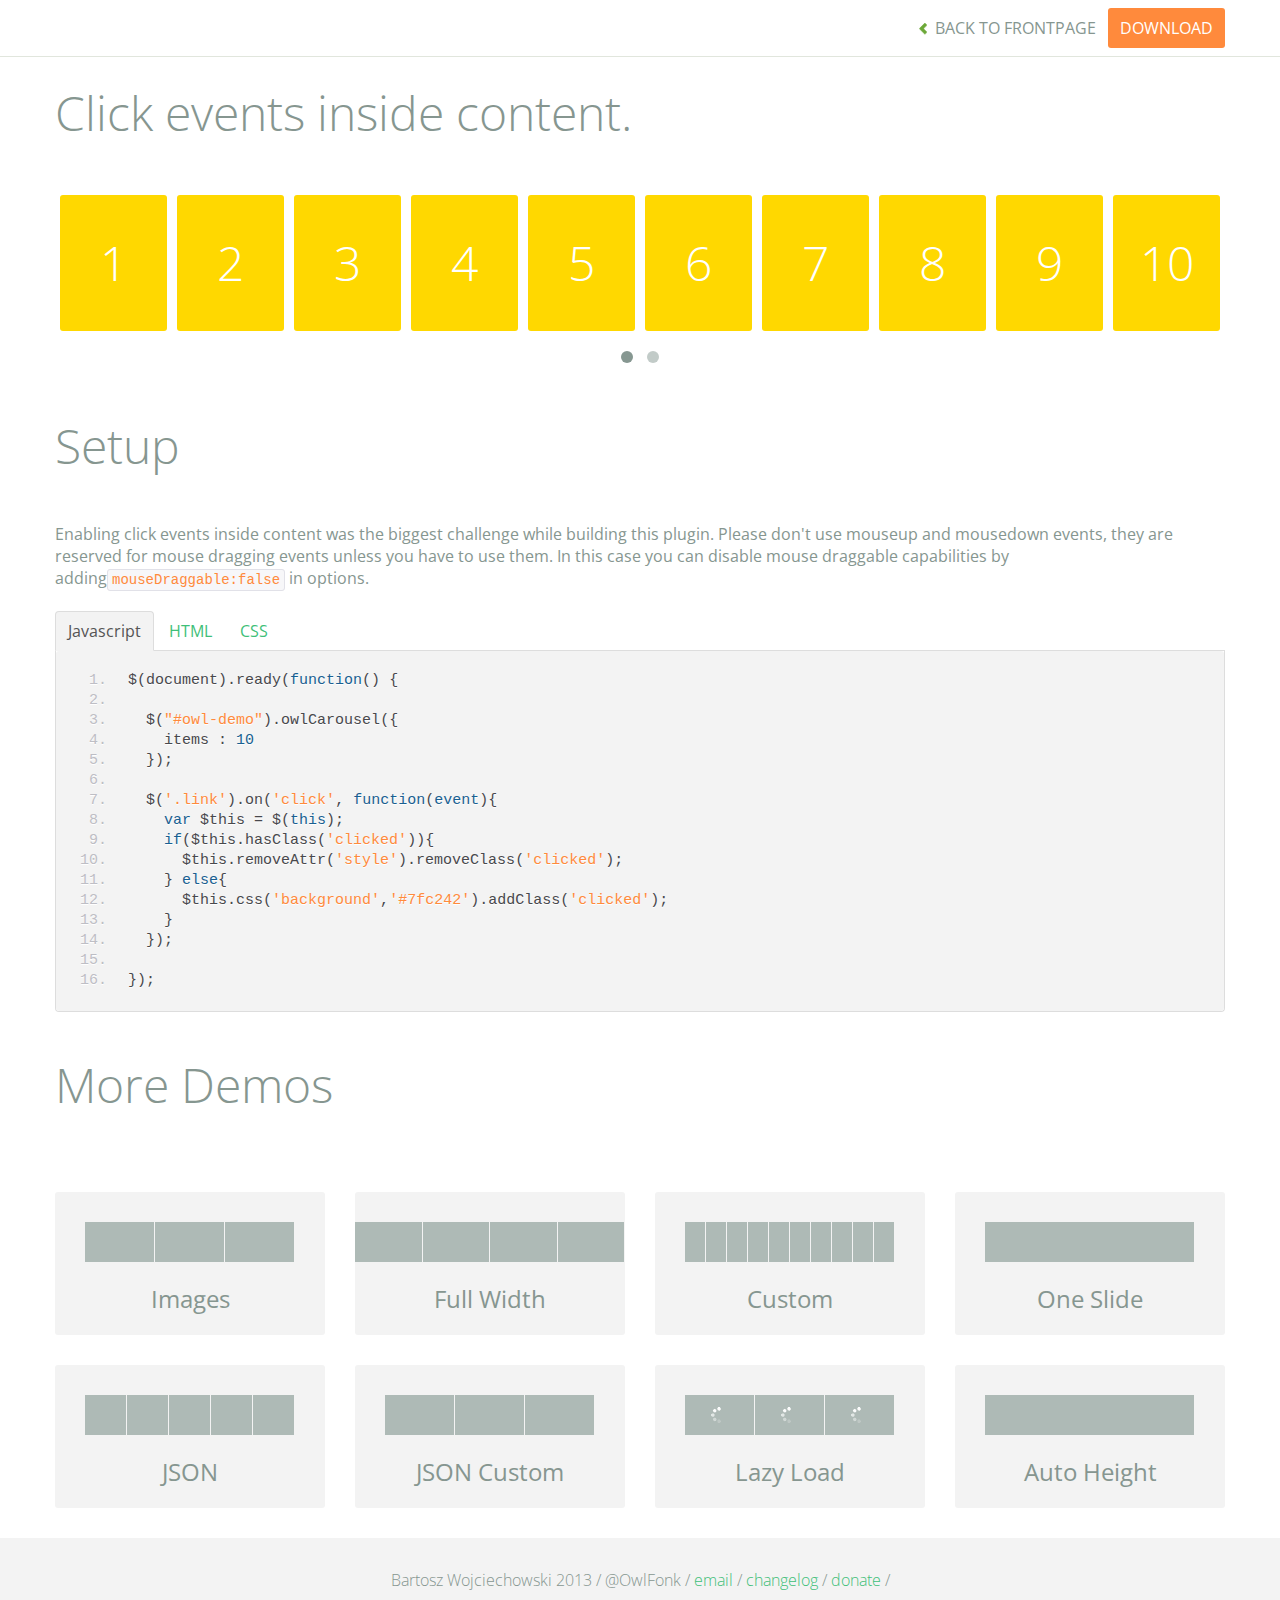
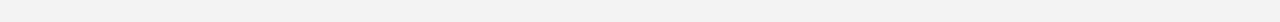
<file: owl.carousel/demos/click.html>
<!DOCTYPE html>
<html lang="en">
  <head>
    <meta charset="utf-8">
    <title>Owl Carousel - Click Event</title>
    <meta name="viewport" content="width=device-width, initial-scale=1.0">
    <meta name="description" content="jQuery Responsive Carousel - Owl Carusel">
    <meta name="author" content="Bartosz Wojciechowski">

    <link href='http://fonts.googleapis.com/css?family=Open+Sans:400italic,400,300,600,700' rel='stylesheet' type='text/css'>
    <link href="../assets/css/bootstrapTheme.css" rel="stylesheet">
    <link href="../assets/css/custom.css" rel="stylesheet">

    <!-- Owl Carousel Assets -->
    <link href="../owl-carousel/owl.carousel.css" rel="stylesheet">
    <link href="../owl-carousel/owl.theme.css" rel="stylesheet">

    <link href="../assets/js/google-code-prettify/prettify.css" rel="stylesheet">

    <!-- Le fav and touch icons -->
    <link rel="apple-touch-icon-precomposed" sizes="144x144" href="../assets/ico/apple-touch-icon-144-precomposed.png">
    <link rel="apple-touch-icon-precomposed" sizes="114x114" href="../assets/ico/apple-touch-icon-114-precomposed.png">
      <link rel="apple-touch-icon-precomposed" sizes="72x72" href="../assets/ico/apple-touch-icon-72-precomposed.png">
                    <link rel="apple-touch-icon-precomposed" href="../assets/ico/apple-touch-icon-57-precomposed.png">
                                   <link rel="shortcut icon" href="../assets/ico/favicon.png">
  </head>
  <body>

      <div id="top-nav" class="navbar navbar-fixed-top">
        <div class="navbar-inner">
          <div class="container">
            <button type="button" class="btn btn-navbar" data-toggle="collapse" data-target=".nav-collapse">
            <span class="icon-bar"></span>
            <span class="icon-bar"></span>
            <span class="icon-bar"></span>
          </button>
            <div class="nav-collapse collapse">
            <ul class="nav pull-right">
              <li><a href="../index.html"><i class="icon-chevron-left"></i> Back to Frontpage</a></li>
              <li><a href="../owl.carousel.zip" class="download download-on" data-spy="affix" data-offset-top="450">Download</a></li>
            </ul>
            <ul class="nav pull-left">
              
            </ul>
            </div>
          </div>
        </div>
      </div>
   
    <div id="title">
      <div class="container">
        <div class="row">
          <div class="span12">
            <h1>Click events inside content.</h1>
          </div>
        </div>
      </div>
    </div>

      <div id="demo">
        <div class="container">
          <div class="row">
            <div class="span12">

              <div id="owl-demo" class="owl-carousel">
                
                <a class="item link"><h1>1</h1></a>
                <a class="item link"><h1>2</h1></a>
                <a class="item link"><h1>3</h1></a>
                <a class="item link"><h1>4</h1></a>
                <a class="item link"><h1>5</h1></a>
                <a class="item link"><h1>6</h1></a>
                <a class="item link"><h1>7</h1></a>
                <a class="item link"><h1>8</h1></a>
                <a class="item link"><h1>9</h1></a>
                <a class="item link"><h1>10</h1></a>
                <a class="item link"><h1>11</h1></a>
                <a class="item link"><h1>12</h1></a>
                <a class="item link"><h1>13</h1></a>
                <a class="item link"><h1>14</h1></a>
                <a class="item link"><h1>15</h1></a>
                <a class="item link"><h1>16</h1></a>

              </div>
            </div>
          </div>
        </div>

    </div>

    <div id="example-info">
      <div class="container">
        <div class="row">
          <div class="span12">
            <h1>Setup</h1>
            <p>Enabling click events inside content was the biggest challenge while building this plugin. Please don't use mouseup and mousedown events, they are reserved for mouse dragging events unless you have to use them. In this case you can disable mouse draggable capabilities by adding<code>mouseDraggable:false</code> in options.
            </p>
            <ul class="nav nav-tabs" id="myTab">
              <li class="active"><a href="#javascript">Javascript</a></li>
              <li><a href="#HTML">HTML</a></li>
              <li><a href="#CSS">CSS</a></li>
            </ul>
             
            <div class="tab-content">

              <div class="tab-pane active" id="javascript">
<pre class="pre-show prettyprint linenums">
$(document).ready(function() {

  $("#owl-demo").owlCarousel({
    items : 10
  });

  $('.link').on('click', function(event){
    var $this = $(this);
    if($this.hasClass('clicked')){
      $this.removeAttr('style').removeClass('clicked');
    } else{
      $this.css('background','#7fc242').addClass('clicked');
    }
  });

})&#59;
</pre>

              </div>

              <div class="tab-pane" id="HTML">
<pre class="pre-show prettyprint linenums">
&lt;div id="owl-demo" class="owl-carousel"&gt;
  &lt;a class="item link"&gt;&lt;h1&gt;1&lt;/h1&gt;&lt;/a&gt;
  &lt;a class="item link"&gt;&lt;h1&gt;2&lt;/h1&gt;&lt;/a&gt;
  &lt;a class="item link"&gt;&lt;h1&gt;3&lt;/h1&gt;&lt;/a&gt;
  &lt;a class="item link"&gt;&lt;h1&gt;4&lt;/h1&gt;&lt;/a&gt;
  &lt;a class="item link"&gt;&lt;h1&gt;5&lt;/h1&gt;&lt;/a&gt;
  &lt;a class="item link"&gt;&lt;h1&gt;6&lt;/h1&gt;&lt;/a&gt;
  &lt;a class="item link"&gt;&lt;h1&gt;7&lt;/h1&gt;&lt;/a&gt;
  &lt;a class="item link"&gt;&lt;h1&gt;8&lt;/h1&gt;&lt;/a&gt;
  &lt;a class="item link"&gt;&lt;h1&gt;9&lt;/h1&gt;&lt;/a&gt;
  &lt;a class="item link"&gt;&lt;h1&gt;10&lt;/h1&gt;&lt;/a&gt;
  &lt;a class="item link"&gt;&lt;h1&gt;11&lt;/h1&gt;&lt;/a&gt;
  &lt;a class="item link"&gt;&lt;h1&gt;12&lt;/h1&gt;&lt;/a&gt;
  &lt;a class="item link"&gt;&lt;h1&gt;13&lt;/h1&gt;&lt;/a&gt;
  &lt;a class="item link"&gt;&lt;h1&gt;14&lt;/h1&gt;&lt;/a&gt;
  &lt;a class="item link"&gt;&lt;h1&gt;15&lt;/h1&gt;&lt;/a&gt;
  &lt;a class="item link"&gt;&lt;h1&gt;16&lt;/h1&gt;&lt;/a&gt;
&lt;/div&gt;
</pre>
              </div>

              <div class="tab-pane" id="CSS">
<pre class="pre-show prettyprint linenums">
#owl-demo .item{
  display: block;
  cursor: pointer;
  background: #ffd800;
  padding: 30px 0px;
  margin: 5px;
  color: #FFF;
  -webkit-border-radius: 3px;
  -moz-border-radius: 3px;
  border-radius: 3px;
  text-align: center;
  -webkit-tap-highlight-color: rgba(255, 255, 255, 0); 
}
#owl-demo .item:hover{
  background: #F2CD00;
}
</pre>
              </div>
            </div><!--End Tab Content-->

          </div>
        </div>
      </div>
    </div>

    <div id="more">
      <div class="container">

        <div class="row">
          <div class="span12">
            <h1>More Demos</h1>
          </div>
        </div>

        <div class="row demos-row">
          <div class="span3">
            <a href="images.html" class="demo-box">
              <div class="demo-wrapper demo-images clearfix">
                <div class="demo-slide"><div class="bg"></div></div>
                <div class="demo-slide"><div class="bg"></div></div>
                <div class="demo-slide"><div class="bg"></div></div>
              </div>
              <h3>Images</h3>
            </a>
          </div>

          <div class="span3">
            <a href="full.html" class="demo-box">
              <div class="demo-wrapper demo-full clearfix">
                <div class="demo-slide"><div class="bg"></div></div>
                <div class="demo-slide"><div class="bg"></div></div>
                <div class="demo-slide"><div class="bg"></div></div>
                <div class="demo-slide"><div class="bg"></div></div>
              </div>
              <h3>Full Width</h3>
            </a>
          </div>

          <div class="span3">
            <a href="custom.html" class="demo-box">
              <div class="demo-wrapper demo-custom clearfix">
                <div class="demo-slide"><div class="bg"></div></div>
                <div class="demo-slide"><div class="bg"></div></div>
                <div class="demo-slide"><div class="bg"></div></div>
                <div class="demo-slide"><div class="bg"></div></div>
                <div class="demo-slide"><div class="bg"></div></div>
                <div class="demo-slide"><div class="bg"></div></div>
                <div class="demo-slide"><div class="bg"></div></div>
                <div class="demo-slide"><div class="bg"></div></div>
                <div class="demo-slide"><div class="bg"></div></div>
                <div class="demo-slide"><div class="bg"></div></div>
              </div>
              <h3>Custom</h3>
            </a>
          </div>

          <div class="span3">
            <a href="one.html" class="demo-box">
              <div class="demo-wrapper demo-one clearfix">
                <div class="demo-slide"><div class="bg"></div></div>
              </div>
              <h3>One Slide</h3>
            </a>
          </div>

        </div>
        <div class="row demos-row">
          <div class="span3">
            <a href="json.html" class="demo-box">
              <div class="demo-wrapper demo-Json clearfix">
                <div class="demo-slide"><div class="bg"></div></div>
                <div class="demo-slide"><div class="bg"></div></div>
                <div class="demo-slide"><div class="bg"></div></div>
                <div class="demo-slide"><div class="bg"></div></div>
                <div class="demo-slide"><div class="bg"></div></div>
              </div>
              <h3>JSON</h3>
            </a>
          </div>

          <div class="span3">
            <a href="customJson.html" class="demo-box">
              <div class="demo-wrapper demo-Json-custom clearfix">
                <div class="demo-slide"><div class="bg"></div></div>
                <div class="demo-slide"><div class="bg"></div></div>
                <div class="demo-slide"><div class="bg"></div></div>
              </div>
              <h3>JSON Custom</h3>
            </a>
          </div>

          <div class="span3">
            <a href="lazyLoad.html" class="demo-box">
              <div class="demo-wrapper demo-lazy clearfix">
                <div class="demo-slide"><div class="bg"></div></div>
                <div class="demo-slide"><div class="bg"></div></div>
                <div class="demo-slide"><div class="bg"></div></div>
              </div>
              <h3>Lazy Load</h3>
            </a>
          </div>

          <div class="span3">
            <a href="autoHeight.html" class="demo-box">
              <div class="demo-wrapper demo-height clearfix">
                <div class="demo-slide"><div class="bg"></div></div>
              </div>
              <h3>Auto Height</h3>
            </a>
          </div>

        </div>
      </div>
    </div>
 
    <div id="footer">
      <div class="container">
        <div class="row">
          <div class="span12">
            <h5>Bartosz Wojciechowski 2013 / @OwlFonk / 
            <a href="mailto:owl@owlgraphic.com?subject=Hey Owl!">email</a> / 
            <a href="../changelog.html">changelog</a> /
            <a href="https://www.paypal.com/cgi-bin/webscr?cmd=_s-xclick&hosted_button_id=EFSGXZS7V2U9N">donate</a> / 
            <a href="https://twitter.com/share" class="twitter-share-button" data-url="http://owlgraphic.com/owlcarousel/" data-text="Awesome jQuery Owl Carousel Responsive Plugin" data-via="OwlFonk" data-count="none" data-hashtags="owlcarousel"></a>
            <script>
            var owldomain = window.location.hostname.indexOf("owlgraphic");
            if(owldomain !== -1){
              !function(d,s,id){var js,fjs=d.getElementsByTagName(s)[0],p=/^http:/.test(d.location)?'http':'https';if(!d.getElementById(id)){js=d.createElement(s);js.id=id;js.src=p+'://platform.twitter.com/widgets.js';fjs.parentNode.insertBefore(js,fjs);}}(document, 'script', 'twitter-wjs');
            }
            </script>
            </h5>
          </div>
        </div>
      </div>
    </div>


    <script src="../assets/js/jquery-1.9.1.min.js"></script> 
    <script src="../owl-carousel/owl.carousel.js"></script>


    <!-- Demo -->

    <style>
    #owl-demo .item{
        display: block;
        cursor: pointer;
        background: #ffd800;
        padding: 30px 0px;
        margin: 5px;
        color: #FFF;
        -webkit-border-radius: 3px;
        -moz-border-radius: 3px;
        border-radius: 3px;
        text-align: center;
        -webkit-tap-highlight-color: rgba(255, 255, 255, 0); 
    }
    #owl-demo .item:hover{
      background: #F2CD00;
    }
    </style>


    <script>
    $(document).ready(function() {

      $("#owl-demo").owlCarousel({
        items : 10
      });

      $('.link').on('click', function(event){
        var $this = $(this);
        if($this.hasClass('clicked')){
          $this.removeAttr('style').removeClass('clicked');
        } else{
          $this.css('background','#7fc242').addClass('clicked');
        }
      });


    });
    </script>


    <script src="../assets/js/bootstrap-collapse.js"></script>
    <script src="../assets/js/bootstrap-transition.js"></script>
    <script src="../assets/js/bootstrap-tab.js"></script>

    <script src="../assets/js/google-code-prettify/prettify.js"></script>
	  <script src="../assets/js/application.js"></script>

  </body>
</html>
</file>
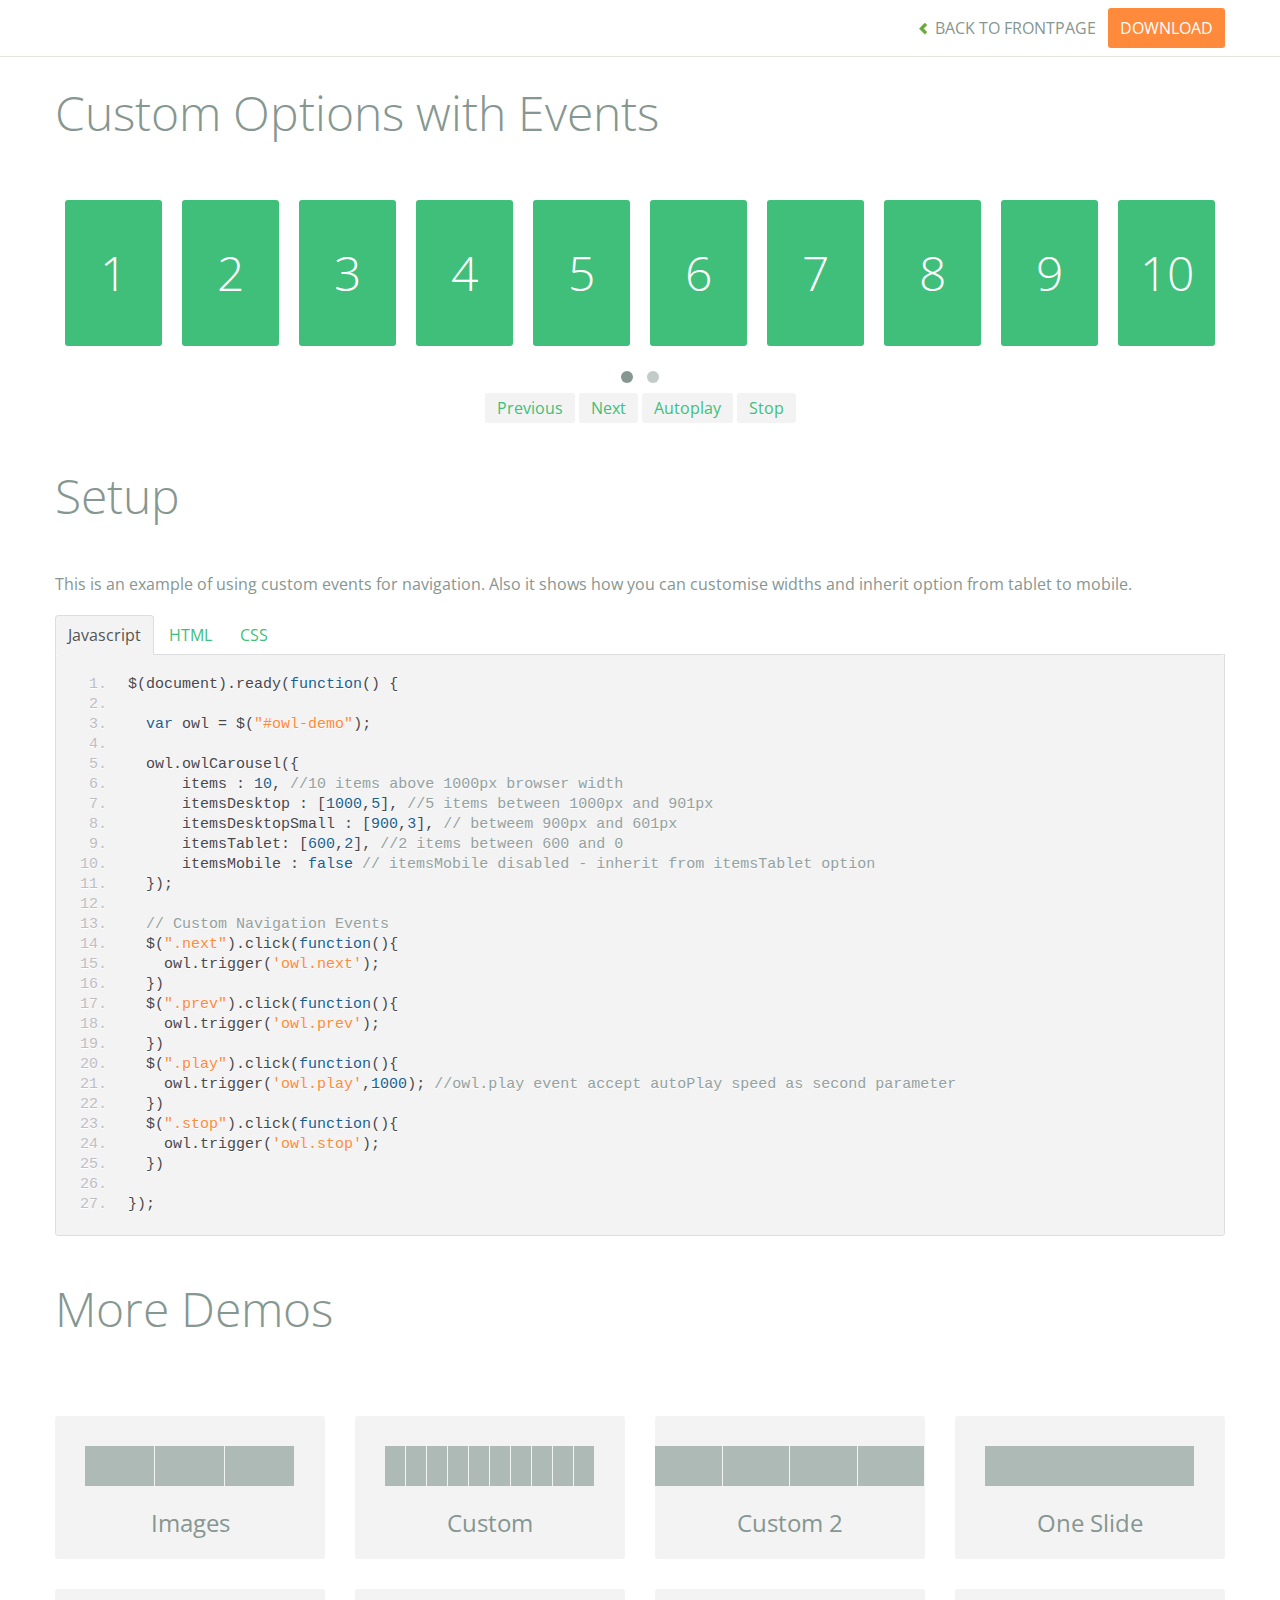
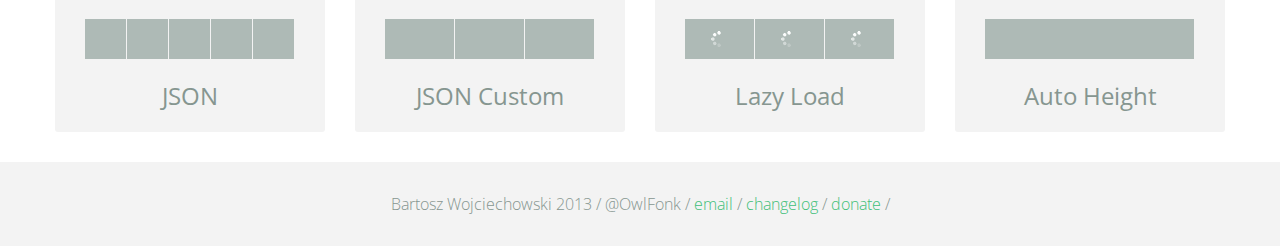
<file: owl.carousel/demos/custom.html>
<!DOCTYPE html>
<html lang="en">
  <head>
    <meta charset="utf-8">
    <title>Owl Carousel - Custom</title>
    <meta name="viewport" content="width=device-width, initial-scale=1.0">
    <meta name="description" content="jQuery Responsive Carousel - Owl Carusel">
    <meta name="author" content="Bartosz Wojciechowski">

    <link href='http://fonts.googleapis.com/css?family=Open+Sans:400italic,400,300,600,700' rel='stylesheet' type='text/css'>
    <link href="../assets/css/bootstrapTheme.css" rel="stylesheet">
    <link href="../assets/css/custom.css" rel="stylesheet">

    <!-- Owl Carousel Assets -->
    <link href="../owl-carousel/owl.carousel.css" rel="stylesheet">
    <link href="../owl-carousel/owl.theme.css" rel="stylesheet">

    <link href="../assets/js/google-code-prettify/prettify.css" rel="stylesheet">

    <!-- Le fav and touch icons -->
    <link rel="apple-touch-icon-precomposed" sizes="144x144" href="../assets/ico/apple-touch-icon-144-precomposed.png">
    <link rel="apple-touch-icon-precomposed" sizes="114x114" href="../assets/ico/apple-touch-icon-114-precomposed.png">
      <link rel="apple-touch-icon-precomposed" sizes="72x72" href="../assets/ico/apple-touch-icon-72-precomposed.png">
                    <link rel="apple-touch-icon-precomposed" href="../assets/ico/apple-touch-icon-57-precomposed.png">
                                   <link rel="shortcut icon" href="../assets/ico/favicon.png">
  </head>
  <body>

      <div id="top-nav" class="navbar navbar-fixed-top">
        <div class="navbar-inner">
          <div class="container">
            <button type="button" class="btn btn-navbar" data-toggle="collapse" data-target=".nav-collapse">
            <span class="icon-bar"></span>
            <span class="icon-bar"></span>
            <span class="icon-bar"></span>
          </button>
            <div class="nav-collapse collapse">
            <ul class="nav pull-right">
              <li><a href="../index.html"><i class="icon-chevron-left"></i> Back to Frontpage</a></li>
              <li><a href="../owl.carousel.zip" class="download download-on" data-spy="affix" data-offset-top="450">Download</a></li>
            </ul>
            <ul class="nav pull-left">
              
            </ul>
            </div>
          </div>
        </div>
      </div>
   
    <div id="title">
      <div class="container">
        <div class="row">
          <div class="span12">
            <h1>Custom Options with Events</h1>
          </div>
        </div>
      </div>
    </div>

      <div id="demo">
        <div class="container">
          <div class="row">
            <div class="span12">

              <div id="owl-demo" class="owl-carousel">
                
                <div class="item"><h1>1</h1></div>
                <div class="item"><h1>2</h1></div>
                <div class="item"><h1>3</h1></div>
                <div class="item"><h1>4</h1></div>
                <div class="item"><h1>5</h1></div>
                <div class="item"><h1>6</h1></div>
                <div class="item"><h1>7</h1></div>
                <div class="item"><h1>8</h1></div>
                <div class="item"><h1>9</h1></div>
                <div class="item"><h1>10</h1></div>
                <div class="item"><h1>11</h1></div>
                <div class="item"><h1>12</h1></div>
                <div class="item"><h1>13</h1></div>
                <div class="item"><h1>14</h1></div>
                <div class="item"><h1>15</h1></div>
                <div class="item"><h1>16</h1></div>

              </div>
              <div class="customNavigation">
                <a class="btn prev">Previous</a>
                <a class="btn next">Next</a>
                <a class="btn play">Autoplay</a>
                <a class="btn stop">Stop</a>
              </div>

            </div>
          </div>
        </div>

    </div>

    <div id="example-info">
      <div class="container">
        <div class="row">
          <div class="span12">
            <h1>Setup</h1>
            <p>This is an example of using custom events for navigation. Also it shows how you can customise widths and inherit option from tablet to mobile.
            </p>
            <ul class="nav nav-tabs" id="myTab">
              <li class="active"><a href="#javascript">Javascript</a></li>
              <li><a href="#HTML">HTML</a></li>
              <li><a href="#CSS">CSS</a></li>
            </ul>
             
            <div class="tab-content">

              <div class="tab-pane active" id="javascript">
<pre class="pre-show prettyprint linenums">
$(document).ready(function() {

  var owl = &#36;("#owl-demo")&#59;

  owl.owlCarousel({
      items : 10, //10 items above 1000px browser width
      itemsDesktop : [1000,5], //5 items between 1000px and 901px
      itemsDesktopSmall : [900,3], // betweem 900px and 601px
      itemsTablet: [600,2], //2 items between 600 and 0
      itemsMobile : false // itemsMobile disabled - inherit from itemsTablet option
  })&#59;

  // Custom Navigation Events
  $(".next").click(function(){
    owl.trigger('owl.next')&#59;
  })
  $(".prev").click(function(){
    owl.trigger('owl.prev')&#59;
  })
  $(".play").click(function(){
    owl.trigger('owl.play',1000)&#59; //owl.play event accept autoPlay speed as second parameter
  })
  $(".stop").click(function(){
    owl.trigger('owl.stop')&#59;
  })

})&#59;
</pre>

              </div>

              <div class="tab-pane" id="HTML">
<pre class="pre-show prettyprint linenums">
&lt;div id="owl-demo" class="owl-carousel owl-theme"&gt;
  &lt;div class="item"&gt;&lt;h1&gt;1&lt;/h1&gt;&lt;/div&gt;
  &lt;div class="item"&gt;&lt;h1&gt;2&lt;/h1&gt;&lt;/div&gt;
  &lt;div class="item"&gt;&lt;h1&gt;3&lt;/h1&gt;&lt;/div&gt;
  &lt;div class="item"&gt;&lt;h1&gt;4&lt;/h1&gt;&lt;/div&gt;
  &lt;div class="item"&gt;&lt;h1&gt;5&lt;/h1&gt;&lt;/div&gt;
  &lt;div class="item"&gt;&lt;h1&gt;6&lt;/h1&gt;&lt;/div&gt;
  &lt;div class="item"&gt;&lt;h1&gt;7&lt;/h1&gt;&lt;/div&gt;
  &lt;div class="item"&gt;&lt;h1&gt;8&lt;/h1&gt;&lt;/div&gt;
  &lt;div class="item"&gt;&lt;h1&gt;9&lt;/h1&gt;&lt;/div&gt;
  &lt;div class="item"&gt;&lt;h1&gt;10&lt;/h1&gt;&lt;/div&gt;
  &lt;div class="item"&gt;&lt;h1&gt;11&lt;/h1&gt;&lt;/div&gt;
  &lt;div class="item"&gt;&lt;h1&gt;12&lt;/h1&gt;&lt;/div&gt;
  &lt;div class="item"&gt;&lt;h1&gt;13&lt;/h1&gt;&lt;/div&gt;
  &lt;div class="item"&gt;&lt;h1&gt;14&lt;/h1&gt;&lt;/div&gt;
  &lt;div class="item"&gt;&lt;h1&gt;15&lt;/h1&gt;&lt;/div&gt;
  &lt;div class="item"&gt;&lt;h1&gt;16&lt;/h1&gt;&lt;/div&gt;
&lt;/div&gt;

&lt;div class="customNavigation"&gt;
  &lt;a class="btn prev"&gt;Previous&lt;/a&gt;
  &lt;a class="btn next"&gt;Next&lt;/a&gt;
  &lt;a class="btn play"&gt;Autoplay&lt;/a&gt;
  &lt;a class="btn stop"&gt;Stop&lt;/a&gt;
&lt;/div&gt;
</pre>
              </div>

              <div class="tab-pane" id="CSS">
<pre class="pre-show prettyprint linenums">
#owl-demo .item{
  background: #3fbf79;
  padding: 30px 0px;
  margin: 10px;
  color: #FFF;
  -webkit-border-radius: 3px;
  -moz-border-radius: 3px;
  border-radius: 3px;
  text-align: center;
}
.customNavigation{
  text-align: center;
}
//use styles below to disable ugly selection
.customNavigation a{
  -webkit-user-select: none;
  -khtml-user-select: none;
  -moz-user-select: none;
  -ms-user-select: none;
  user-select: none;
  -webkit-tap-highlight-color: rgba(0, 0, 0, 0);
}

</pre>
              </div>
            </div><!--End Tab Content-->

          </div>
        </div>
      </div>
    </div>

    <div id="more">
      <div class="container">

        <div class="row">
          <div class="span12">
            <h1>More Demos</h1>
          </div>
        </div>

        <div class="row demos-row">
          <div class="span3">
            <a href="images.html" class="demo-box">
              <div class="demo-wrapper demo-images clearfix">
                <div class="demo-slide"><div class="bg"></div></div>
                <div class="demo-slide"><div class="bg"></div></div>
                <div class="demo-slide"><div class="bg"></div></div>
              </div>
              <h3>Images</h3>
            </a>
          </div>

          <div class="span3">
            <a href="custom.html" class="demo-box">
              <div class="demo-wrapper demo-custom clearfix">
                <div class="demo-slide"><div class="bg"></div></div>
                <div class="demo-slide"><div class="bg"></div></div>
                <div class="demo-slide"><div class="bg"></div></div>
                <div class="demo-slide"><div class="bg"></div></div>
                <div class="demo-slide"><div class="bg"></div></div>
                <div class="demo-slide"><div class="bg"></div></div>
                <div class="demo-slide"><div class="bg"></div></div>
                <div class="demo-slide"><div class="bg"></div></div>
                <div class="demo-slide"><div class="bg"></div></div>
                <div class="demo-slide"><div class="bg"></div></div>
              </div>
              <h3>Custom</h3>
            </a>
          </div>

          <div class="span3">
            <a href="itemsCustom.html" class="demo-box">
              <div class="demo-wrapper demo-full clearfix">
                <div class="demo-slide"><div class="bg"></div></div>
                <div class="demo-slide"><div class="bg"></div></div>
                <div class="demo-slide"><div class="bg"></div></div>
                <div class="demo-slide"><div class="bg"></div></div>
              </div>
              <h3>Custom 2</h3>
            </a>
          </div>

          <div class="span3">
            <a href="one.html" class="demo-box">
              <div class="demo-wrapper demo-one clearfix">
                <div class="demo-slide"><div class="bg"></div></div>
              </div>
              <h3>One Slide</h3>
            </a>
          </div>

        </div>
        <div class="row demos-row">
          <div class="span3">
            <a href="json.html" class="demo-box">
              <div class="demo-wrapper demo-Json clearfix">
                <div class="demo-slide"><div class="bg"></div></div>
                <div class="demo-slide"><div class="bg"></div></div>
                <div class="demo-slide"><div class="bg"></div></div>
                <div class="demo-slide"><div class="bg"></div></div>
                <div class="demo-slide"><div class="bg"></div></div>
              </div>
              <h3>JSON</h3>
            </a>
          </div>

          <div class="span3">
            <a href="customJson.html" class="demo-box">
              <div class="demo-wrapper demo-Json-custom clearfix">
                <div class="demo-slide"><div class="bg"></div></div>
                <div class="demo-slide"><div class="bg"></div></div>
                <div class="demo-slide"><div class="bg"></div></div>
              </div>
              <h3>JSON Custom</h3>
            </a>
          </div>

          <div class="span3">
            <a href="lazyLoad.html" class="demo-box">
              <div class="demo-wrapper demo-lazy clearfix">
                <div class="demo-slide"><div class="bg"></div></div>
                <div class="demo-slide"><div class="bg"></div></div>
                <div class="demo-slide"><div class="bg"></div></div>
              </div>
              <h3>Lazy Load</h3>
            </a>
          </div>

          <div class="span3">
            <a href="autoHeight.html" class="demo-box">
              <div class="demo-wrapper demo-height clearfix">
                <div class="demo-slide"><div class="bg"></div></div>
              </div>
              <h3>Auto Height</h3>
            </a>
          </div>

        </div>
      </div>
    </div>


 
    <div id="footer">
      <div class="container">
        <div class="row">
          <div class="span12">
            <h5>Bartosz Wojciechowski 2013 / @OwlFonk / 
            <a href="mailto:owl@owlgraphic.com?subject=Hey Owl!">email</a> / 
            <a href="../changelog.html">changelog</a> /
            <a href="https://www.paypal.com/cgi-bin/webscr?cmd=_s-xclick&hosted_button_id=EFSGXZS7V2U9N">donate</a> / 
            <a href="https://twitter.com/share" class="twitter-share-button" data-url="http://owlgraphic.com/owlcarousel/" data-text="Awesome jQuery Owl Carousel Responsive Plugin" data-via="OwlFonk" data-count="none" data-hashtags="owlcarousel"></a>
            <script>
            var owldomain = window.location.hostname.indexOf("owlgraphic");
            if(owldomain !== -1){
              !function(d,s,id){var js,fjs=d.getElementsByTagName(s)[0],p=/^http:/.test(d.location)?'http':'https';if(!d.getElementById(id)){js=d.createElement(s);js.id=id;js.src=p+'://platform.twitter.com/widgets.js';fjs.parentNode.insertBefore(js,fjs);}}(document, 'script', 'twitter-wjs');
            }
            </script>
            </h5>
          </div>
        </div>
      </div>
    </div>


    <script src="../assets/js/jquery-1.9.1.min.js"></script> 
    <script src="../owl-carousel/owl.carousel.js"></script>


    <!-- Demo -->

    <style>
    #owl-demo .item{
        background: #3fbf79;
        padding: 30px 0px;
        margin: 10px;
        color: #FFF;
        -webkit-border-radius: 3px;
        -moz-border-radius: 3px;
        border-radius: 3px;
        text-align: center;
    }
    .customNavigation{
      text-align: center;
    }
    .customNavigation a{
      -webkit-user-select: none;
      -khtml-user-select: none;
      -moz-user-select: none;
      -ms-user-select: none;
      user-select: none;
      -webkit-tap-highlight-color: rgba(0, 0, 0, 0);
    }
    </style>


    <script>
    $(document).ready(function() {

      var owl = $("#owl-demo");

      owl.owlCarousel({

      items : 10, //10 items above 1000px browser width
      itemsDesktop : [1000,5], //5 items between 1000px and 901px
      itemsDesktopSmall : [900,3], // 3 items betweem 900px and 601px
      itemsTablet: [600,2], //2 items between 600 and 0;
      itemsMobile : false // itemsMobile disabled - inherit from itemsTablet option
      
      });

      // Custom Navigation Events
      $(".next").click(function(){
        owl.trigger('owl.next');
      })
      $(".prev").click(function(){
        owl.trigger('owl.prev');
      })
      $(".play").click(function(){
        owl.trigger('owl.play',1000);
      })
      $(".stop").click(function(){
        owl.trigger('owl.stop');
      })


    });
    </script>


    <script src="../assets/js/bootstrap-collapse.js"></script>
    <script src="../assets/js/bootstrap-transition.js"></script>
    <script src="../assets/js/bootstrap-tab.js"></script>

    <script src="../assets/js/google-code-prettify/prettify.js"></script>
    <script src="../assets/js/application.js"></script>

  </body>
</html>
</file>
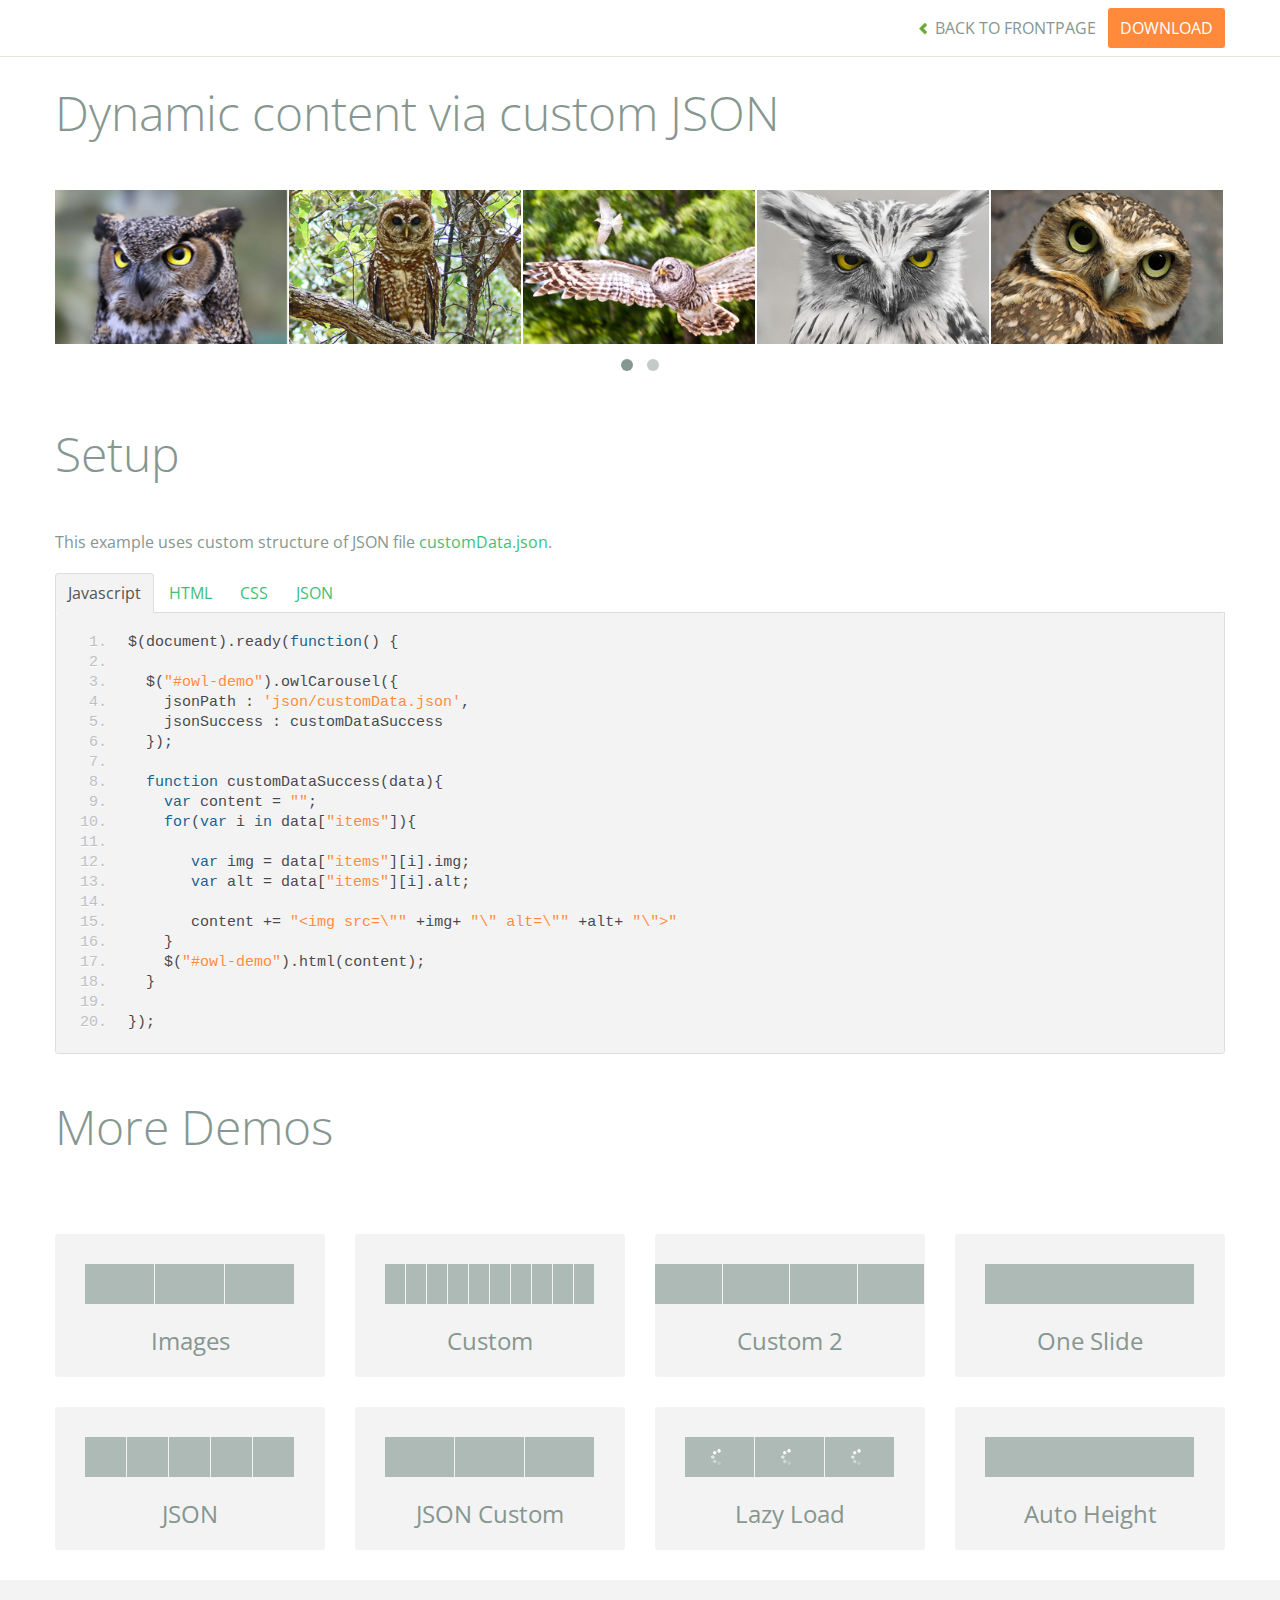
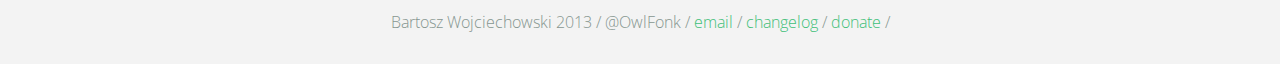
<file: owl.carousel/demos/customJson.html>
<!DOCTYPE html>
<html lang="en">
  <head>
    <meta charset="utf-8">
    <title>Owl Carousel - Dynamic content via custom JSON</title>
    <meta name="viewport" content="width=device-width, initial-scale=1.0">
    <meta name="description" content="jQuery Responsive Carousel - Owl Carusel">
    <meta name="author" content="Bartosz Wojciechowski">

    <link href='http://fonts.googleapis.com/css?family=Open+Sans:400italic,400,300,600,700' rel='stylesheet' type='text/css'>
    <link href="../assets/css/bootstrapTheme.css" rel="stylesheet">
    <link href="../assets/css/custom.css" rel="stylesheet">

    <!-- Owl Carousel Assets -->
    <link href="../owl-carousel/owl.carousel.css" rel="stylesheet">
    <link href="../owl-carousel/owl.theme.css" rel="stylesheet">

    <link href="../assets/js/google-code-prettify/prettify.css" rel="stylesheet">

    <!-- Le fav and touch icons -->
    <link rel="apple-touch-icon-precomposed" sizes="144x144" href="../assets/ico/apple-touch-icon-144-precomposed.png">
    <link rel="apple-touch-icon-precomposed" sizes="114x114" href="../assets/ico/apple-touch-icon-114-precomposed.png">
      <link rel="apple-touch-icon-precomposed" sizes="72x72" href="../assets/ico/apple-touch-icon-72-precomposed.png">
                    <link rel="apple-touch-icon-precomposed" href="../assets/ico/apple-touch-icon-57-precomposed.png">
                                   <link rel="shortcut icon" href="../assets/ico/favicon.png">
  </head>
  <body>

      <div id="top-nav" class="navbar navbar-fixed-top">
        <div class="navbar-inner">
          <div class="container">
            <button type="button" class="btn btn-navbar" data-toggle="collapse" data-target=".nav-collapse">
            <span class="icon-bar"></span>
            <span class="icon-bar"></span>
            <span class="icon-bar"></span>
          </button>
            <div class="nav-collapse collapse">
            <ul class="nav pull-right">
              <li><a href="../index.html"><i class="icon-chevron-left"></i> Back to Frontpage</a></li>
              <li><a href="../owl.carousel.zip" class="download download-on" data-spy="affix" data-offset-top="450">Download</a></li>
            </ul>
            <ul class="nav pull-left">
              
            </ul>
            </div>
          </div>
        </div>
      </div>
   
    <div id="title">
      <div class="container">
        <div class="row">
          <div class="span12">
            <h1>Dynamic content via custom JSON</h1>
          </div>
        </div>
      </div>
    </div>

      <div id="demo">
        <div class="container">
          <div class="row">
            <div class="span12">

              <div id="owl-demo" class="owl-carousel">
              </div>
            </div>
          </div>
        </div>

    </div>

    <div id="example-info">
      <div class="container">
        <div class="row">
          <div class="span12">
            <h1>Setup</h1>
            <p>This example uses custom structure of JSON file <a href="json/customData.json">customData.json</a>.
            </p>
            <ul class="nav nav-tabs" id="myTab">
              <li class="active"><a href="#javascript">Javascript</a></li>
              <li><a href="#HTML">HTML</a></li>
              <li><a href="#CSS">CSS</a></li>
              <li><a href="#JSON">JSON</a></li>
            </ul>
             
            <div class="tab-content">

              <div class="tab-pane active" id="javascript">
<pre class="pre-show prettyprint linenums">
$(document).ready(function() {

  $("#owl-demo").owlCarousel({
    jsonPath : 'json/customData.json',
    jsonSuccess : customDataSuccess
  });

  function customDataSuccess(data){
    var content = "";
    for(var i in data["items"]){
       
       var img = data["items"][i].img;
       var alt = data["items"][i].alt;

       content += "&lt;img src=\"" +img+ "\" alt=\"" +alt+ "\"&gt"
    }
    $("#owl-demo").html(content);
  }

});
</pre>  

              </div>

              <div class="tab-pane" id="HTML">
<pre class="pre-show prettyprint linenums">
&lt;div id="owl-demo" class="owl-carousel"&gt;
&lt;/div&gt;
</pre>
              </div>

              <div class="tab-pane" id="CSS">
<pre class="pre-show prettyprint linenums">
#owl-demo .item{
  background: #a1def8;
  padding: 30px 0px;
  display: block;
  margin: 5px;
  color: #FFF;
  -webkit-border-radius: 3px;
  -moz-border-radius: 3px;
  border-radius: 3px;
  text-align: center;
}

</pre>
              </div>
              <div class="tab-pane" id="JSON">
<pre class="pre-show prettyprint linenums">
{
  "items" : [
    {
      "img": "assets/owl1.jpg",
      "alt" : "Owl Image 1"
    },
    {
      "img": "assets/owl2.jpg",
      "alt" : "Owl Image 2"
    },
    {
      "img": "assets/owl3.jpg",
      "alt" : "Owl Image 1"
    },
    {
      "img": "assets/owl4.jpg",
      "alt" : "Owl Image 2"
    },
    {
      "img": "assets/owl5.jpg",
      "alt" : "Owl Image 1"
    },
    {
      "img": "assets/owl6.jpg",
      "alt" : "Owl Image 2"
    }
  ]
}
</pre>
</div>
            </div><!--End Tab Content-->

          </div>
        </div>
      </div>
    </div>

    <div id="more">
      <div class="container">

        <div class="row">
          <div class="span12">
            <h1>More Demos</h1>
          </div>
        </div>

        <div class="row demos-row">
          <div class="span3">
            <a href="images.html" class="demo-box">
              <div class="demo-wrapper demo-images clearfix">
                <div class="demo-slide"><div class="bg"></div></div>
                <div class="demo-slide"><div class="bg"></div></div>
                <div class="demo-slide"><div class="bg"></div></div>
              </div>
              <h3>Images</h3>
            </a>
          </div>

          <div class="span3">
            <a href="custom.html" class="demo-box">
              <div class="demo-wrapper demo-custom clearfix">
                <div class="demo-slide"><div class="bg"></div></div>
                <div class="demo-slide"><div class="bg"></div></div>
                <div class="demo-slide"><div class="bg"></div></div>
                <div class="demo-slide"><div class="bg"></div></div>
                <div class="demo-slide"><div class="bg"></div></div>
                <div class="demo-slide"><div class="bg"></div></div>
                <div class="demo-slide"><div class="bg"></div></div>
                <div class="demo-slide"><div class="bg"></div></div>
                <div class="demo-slide"><div class="bg"></div></div>
                <div class="demo-slide"><div class="bg"></div></div>
              </div>
              <h3>Custom</h3>
            </a>
          </div>

          <div class="span3">
            <a href="itemsCustom.html" class="demo-box">
              <div class="demo-wrapper demo-full clearfix">
                <div class="demo-slide"><div class="bg"></div></div>
                <div class="demo-slide"><div class="bg"></div></div>
                <div class="demo-slide"><div class="bg"></div></div>
                <div class="demo-slide"><div class="bg"></div></div>
              </div>
              <h3>Custom 2</h3>
            </a>
          </div>

          <div class="span3">
            <a href="one.html" class="demo-box">
              <div class="demo-wrapper demo-one clearfix">
                <div class="demo-slide"><div class="bg"></div></div>
              </div>
              <h3>One Slide</h3>
            </a>
          </div>

        </div>
        <div class="row demos-row">
          <div class="span3">
            <a href="json.html" class="demo-box">
              <div class="demo-wrapper demo-Json clearfix">
                <div class="demo-slide"><div class="bg"></div></div>
                <div class="demo-slide"><div class="bg"></div></div>
                <div class="demo-slide"><div class="bg"></div></div>
                <div class="demo-slide"><div class="bg"></div></div>
                <div class="demo-slide"><div class="bg"></div></div>
              </div>
              <h3>JSON</h3>
            </a>
          </div>

          <div class="span3">
            <a href="customJson.html" class="demo-box">
              <div class="demo-wrapper demo-Json-custom clearfix">
                <div class="demo-slide"><div class="bg"></div></div>
                <div class="demo-slide"><div class="bg"></div></div>
                <div class="demo-slide"><div class="bg"></div></div>
              </div>
              <h3>JSON Custom</h3>
            </a>
          </div>

          <div class="span3">
            <a href="lazyLoad.html" class="demo-box">
              <div class="demo-wrapper demo-lazy clearfix">
                <div class="demo-slide"><div class="bg"></div></div>
                <div class="demo-slide"><div class="bg"></div></div>
                <div class="demo-slide"><div class="bg"></div></div>
              </div>
              <h3>Lazy Load</h3>
            </a>
          </div>

          <div class="span3">
            <a href="autoHeight.html" class="demo-box">
              <div class="demo-wrapper demo-height clearfix">
                <div class="demo-slide"><div class="bg"></div></div>
              </div>
              <h3>Auto Height</h3>
            </a>
          </div>

        </div>
      </div>
    </div>


 
    <div id="footer">
      <div class="container">
        <div class="row">
          <div class="span12">
            <h5>Bartosz Wojciechowski 2013 / @OwlFonk / 
            <a href="mailto:owl@owlgraphic.com?subject=Hey Owl!">email</a> / 
            <a href="../changelog.html">changelog</a> /
            <a href="https://www.paypal.com/cgi-bin/webscr?cmd=_s-xclick&hosted_button_id=EFSGXZS7V2U9N">donate</a> / 
            <a href="https://twitter.com/share" class="twitter-share-button" data-url="http://owlgraphic.com/owlcarousel/" data-text="Awesome jQuery Owl Carousel Responsive Plugin" data-via="OwlFonk" data-count="none" data-hashtags="owlcarousel"></a>
            <script>
            var owldomain = window.location.hostname.indexOf("owlgraphic");
            if(owldomain !== -1){
              !function(d,s,id){var js,fjs=d.getElementsByTagName(s)[0],p=/^http:/.test(d.location)?'http':'https';if(!d.getElementById(id)){js=d.createElement(s);js.id=id;js.src=p+'://platform.twitter.com/widgets.js';fjs.parentNode.insertBefore(js,fjs);}}(document, 'script', 'twitter-wjs');
            }
            </script>
            </h5>
          </div>
        </div>
      </div>
    </div>


    <script src="../assets/js/jquery-1.9.1.min.js"></script> 
    <script src="../owl-carousel/owl.carousel.js"></script>


    <!-- Demo -->

    <style>
    #owl-demo img{
        display: block;
        width: 99%;
        height: auto;
    }
    </style>


    <script>
    $(document).ready(function() {

      $("#owl-demo").owlCarousel({
        jsonPath : 'json/customData.json',
        jsonSuccess : customDataSuccess
      });

      function customDataSuccess(data){
        var content = "";
        for(var i in data["items"]){
           
           var img = data["items"][i].img;
           var alt = data["items"][i].alt;

           content += "<img src=\"" +img+ "\" alt=\"" +alt+ "\">"
        }
        $("#owl-demo").html(content);
      }

    });
    </script>


    <script src="../assets/js/bootstrap-collapse.js"></script>
    <script src="../assets/js/bootstrap-transition.js"></script>
    <script src="../assets/js/bootstrap-tab.js"></script>

    <script src="../assets/js/google-code-prettify/prettify.js"></script>
	  <script src="../assets/js/application.js"></script>

  </body>
</html>
</file>
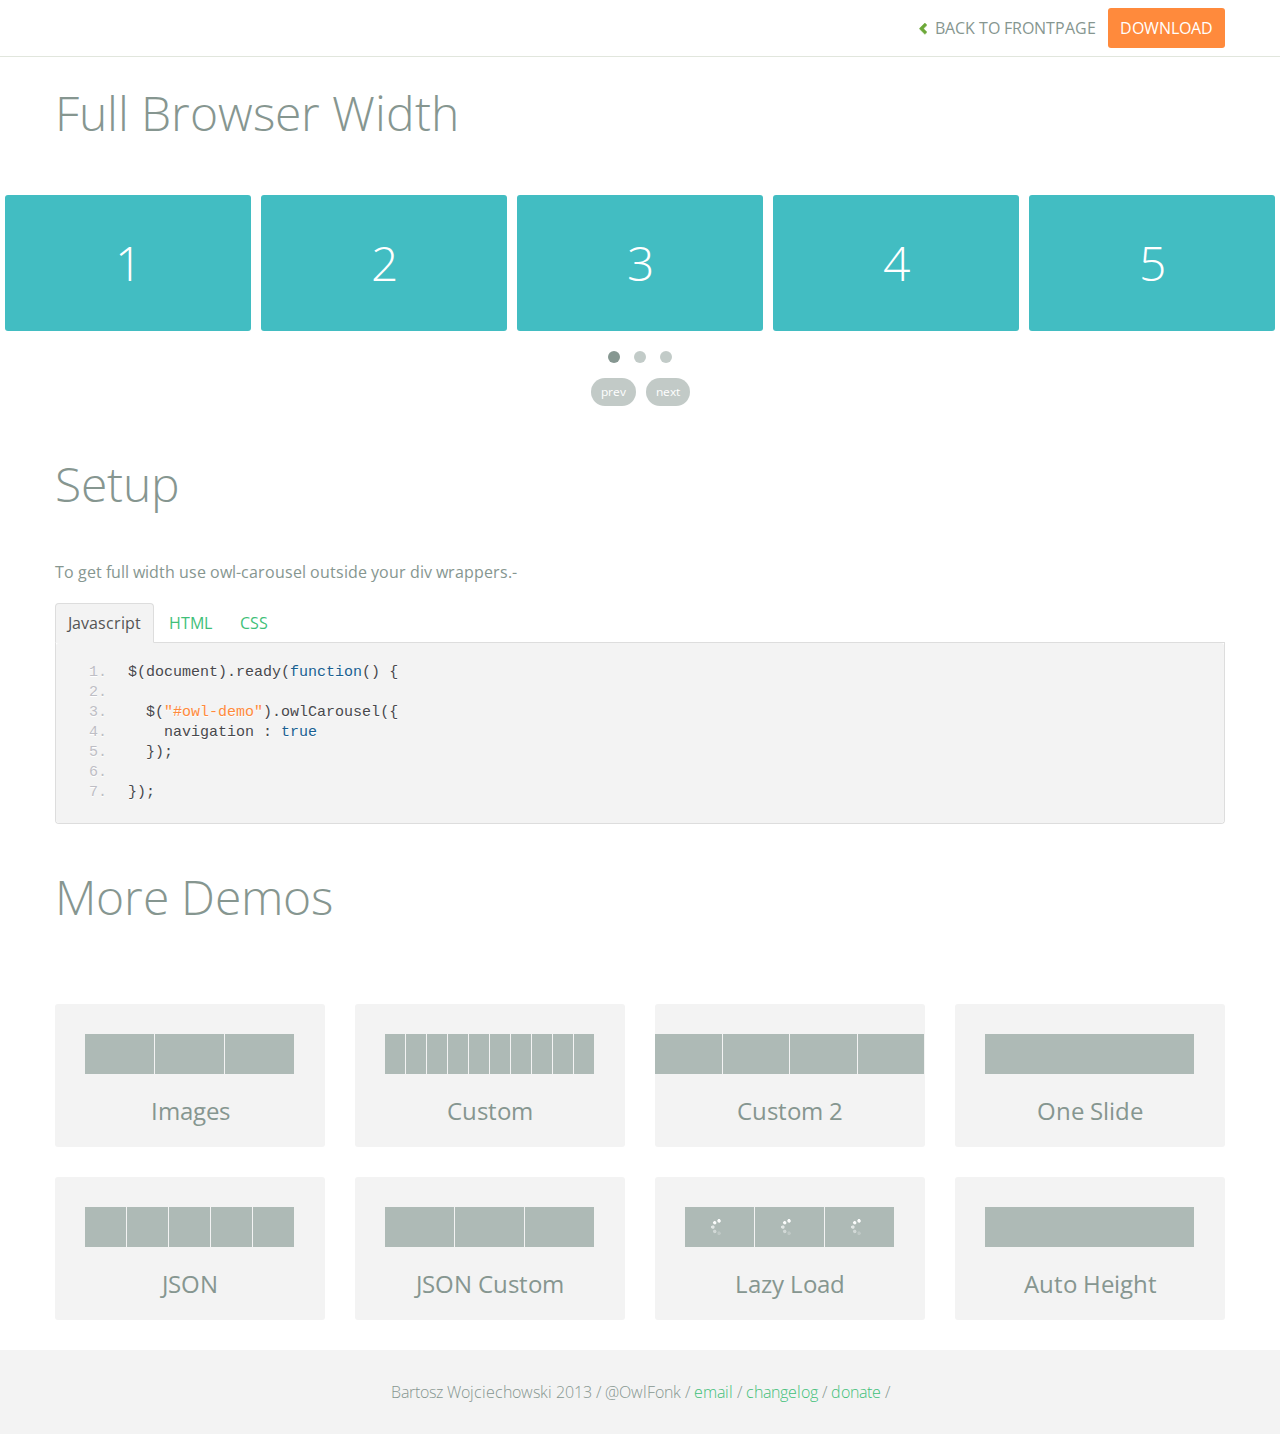
<file: owl.carousel/demos/full.html>
<!DOCTYPE html>
<html lang="en">
  <head>
    <meta charset="utf-8">
    <title>Owl Carousel - Full Width Demo</title>
    <meta name="viewport" content="width=device-width, initial-scale=1.0">
    <meta name="description" content="jQuery Responsive Carousel - Owl Carusel">
    <meta name="author" content="Bartosz Wojciechowski">
    
    <link href='http://fonts.googleapis.com/css?family=Open+Sans:400italic,400,300,600,700' rel='stylesheet' type='text/css'>
    <link href="../assets/css/bootstrapTheme.css" rel="stylesheet">
    <link href="../assets/css/custom.css" rel="stylesheet">

    <!-- Owl Carousel Assets -->
    <link href="../owl-carousel/owl.carousel.css" rel="stylesheet">
    <link href="../owl-carousel/owl.theme.css" rel="stylesheet">

    <link href="../assets/js/google-code-prettify/prettify.css" rel="stylesheet">

	
    <!-- Le fav and touch icons -->
    <link rel="apple-touch-icon-precomposed" sizes="144x144" href="../assets/ico/apple-touch-icon-144-precomposed.png">
    <link rel="apple-touch-icon-precomposed" sizes="114x114" href="../assets/ico/apple-touch-icon-114-precomposed.png">
      <link rel="apple-touch-icon-precomposed" sizes="72x72" href="../assets/ico/apple-touch-icon-72-precomposed.png">
                    <link rel="apple-touch-icon-precomposed" href="../assets/ico/apple-touch-icon-57-precomposed.png">
                                   <link rel="shortcut icon" href="../assets/ico/favicon.png">
  </head>
  <body>

      <div id="top-nav" class="navbar navbar-fixed-top">
        <div class="navbar-inner">
          <div class="container">
            <button type="button" class="btn btn-navbar" data-toggle="collapse" data-target=".nav-collapse">
            <span class="icon-bar"></span>
            <span class="icon-bar"></span>
            <span class="icon-bar"></span>
          </button>
            <div class="nav-collapse collapse">
            <ul class="nav pull-right">
              <li><a href="../index.html"><i class="icon-chevron-left"></i> Back to Frontpage</a></li>
              <li><a href="../owl.carousel.zip" class="download download-on" data-spy="affix" data-offset-top="450">Download</a></li>
            </ul>
            <ul class="nav pull-left">
              
            </ul>
            </div>
          </div>
        </div>
      </div>
   
    <div id="title">
      <div class="container">
        <div class="row">
          <div class="span12">
            <h1>Full Browser Width</h1>
          </div>
        </div>
      </div>
    </div>

      <div id="demo">

        <div id="owl-demo" class="owl-carousel">
          
          <div class="item"><h1>1</h1></div>
          <div class="item"><h1>2</h1></div>
          <div class="item"><h1>3</h1></div>
          <div class="item"><h1>4</h1></div>
          <div class="item"><h1>5</h1></div>
          <div class="item"><h1>6</h1></div>
          <div class="item"><h1>7</h1></div>
          <div class="item"><h1>8</h1></div>
          <div class="item"><h1>9</h1></div>
          <div class="item"><h1>10</h1></div>
          <div class="item"><h1>11</h1></div>
          <div class="item"><h1>12</h1></div>

        </div>

    </div>

    <div id="example-info">
      <div class="container">
        <div class="row">
          <div class="span12">
            <h1>Setup</h1>
            <p>To get full width use owl-carousel outside your div wrappers.-</p>
            <ul class="nav nav-tabs" id="myTab">
              <li class="active"><a href="#javascript">Javascript</a></li>
              <li><a href="#HTML">HTML</a></li>
              <li><a href="#CSS">CSS</a></li>
            </ul>
             
            <div class="tab-content">

              <div class="tab-pane active" id="javascript">
<pre class="pre-show prettyprint linenums">
$(document).ready(function() {

  $("#owl-demo").owlCarousel({
    navigation : true
  });

});
</pre>  

              </div>

              <div class="tab-pane" id="HTML">
<pre class="pre-show prettyprint linenums">
&lt;div id="owl-demo" class="owl-carousel owl-theme"&gt;
          
  &lt;div class="item"&gt;&lt;h1&gt;1&lt;/h1&gt;&lt;/div&gt;
  &lt;div class="item"&gt;&lt;h1&gt;2&lt;/h1&gt;&lt;/div&gt;
  &lt;div class="item"&gt;&lt;h1&gt;3&lt;/h1&gt;&lt;/div&gt;
  &lt;div class="item"&gt;&lt;h1&gt;4&lt;/h1&gt;&lt;/div&gt;
  &lt;div class="item"&gt;&lt;h1&gt;5&lt;/h1&gt;&lt;/div&gt;
  &lt;div class="item"&gt;&lt;h1&gt;6&lt;/h1&gt;&lt;/div&gt;
  &lt;div class="item"&gt;&lt;h1&gt;7&lt;/h1&gt;&lt;/div&gt;
  &lt;div class="item"&gt;&lt;h1&gt;8&lt;/h1&gt;&lt;/div&gt;
  &lt;div class="item"&gt;&lt;h1&gt;9&lt;/h1&gt;&lt;/div&gt;
  &lt;div class="item"&gt;&lt;h1&gt;10&lt;/h1&gt;&lt;/div&gt;
  &lt;div class="item"&gt;&lt;h1&gt;11&lt;/h1&gt;&lt;/div&gt;
  &lt;div class="item"&gt;&lt;h1&gt;12&lt;/h1&gt;&lt;/div&gt;

&lt;/div&gt;
</pre>
              </div>

              <div class="tab-pane" id="CSS">
<pre class="pre-show prettyprint linenums">
#owl-demo .item{
  background: #42bdc2;
  padding: 30px 0px;
  margin: 10px;
  color: #FFF;
  -webkit-border-radius: 3px;
  -moz-border-radius: 3px;
  border-radius: 3px;
  text-align: center;
}
</pre>
              </div>
            </div><!--End Tab Content-->

          </div>
        </div>
      </div>
    </div>

    <div id="more">
      <div class="container">

        <div class="row">
          <div class="span12">
            <h1>More Demos</h1>
          </div>
        </div>

        <div class="row demos-row">
          <div class="span3">
            <a href="images.html" class="demo-box">
              <div class="demo-wrapper demo-images clearfix">
                <div class="demo-slide"><div class="bg"></div></div>
                <div class="demo-slide"><div class="bg"></div></div>
                <div class="demo-slide"><div class="bg"></div></div>
              </div>
              <h3>Images</h3>
            </a>
          </div>

          <div class="span3">
            <a href="custom.html" class="demo-box">
              <div class="demo-wrapper demo-custom clearfix">
                <div class="demo-slide"><div class="bg"></div></div>
                <div class="demo-slide"><div class="bg"></div></div>
                <div class="demo-slide"><div class="bg"></div></div>
                <div class="demo-slide"><div class="bg"></div></div>
                <div class="demo-slide"><div class="bg"></div></div>
                <div class="demo-slide"><div class="bg"></div></div>
                <div class="demo-slide"><div class="bg"></div></div>
                <div class="demo-slide"><div class="bg"></div></div>
                <div class="demo-slide"><div class="bg"></div></div>
                <div class="demo-slide"><div class="bg"></div></div>
              </div>
              <h3>Custom</h3>
            </a>
          </div>

          <div class="span3">
            <a href="itemsCustom.html" class="demo-box">
              <div class="demo-wrapper demo-full clearfix">
                <div class="demo-slide"><div class="bg"></div></div>
                <div class="demo-slide"><div class="bg"></div></div>
                <div class="demo-slide"><div class="bg"></div></div>
                <div class="demo-slide"><div class="bg"></div></div>
              </div>
              <h3>Custom 2</h3>
            </a>
          </div>

          <div class="span3">
            <a href="one.html" class="demo-box">
              <div class="demo-wrapper demo-one clearfix">
                <div class="demo-slide"><div class="bg"></div></div>
              </div>
              <h3>One Slide</h3>
            </a>
          </div>

        </div>
        <div class="row demos-row">
          <div class="span3">
            <a href="json.html" class="demo-box">
              <div class="demo-wrapper demo-Json clearfix">
                <div class="demo-slide"><div class="bg"></div></div>
                <div class="demo-slide"><div class="bg"></div></div>
                <div class="demo-slide"><div class="bg"></div></div>
                <div class="demo-slide"><div class="bg"></div></div>
                <div class="demo-slide"><div class="bg"></div></div>
              </div>
              <h3>JSON</h3>
            </a>
          </div>

          <div class="span3">
            <a href="customJson.html" class="demo-box">
              <div class="demo-wrapper demo-Json-custom clearfix">
                <div class="demo-slide"><div class="bg"></div></div>
                <div class="demo-slide"><div class="bg"></div></div>
                <div class="demo-slide"><div class="bg"></div></div>
              </div>
              <h3>JSON Custom</h3>
            </a>
          </div>

          <div class="span3">
            <a href="lazyLoad.html" class="demo-box">
              <div class="demo-wrapper demo-lazy clearfix">
                <div class="demo-slide"><div class="bg"></div></div>
                <div class="demo-slide"><div class="bg"></div></div>
                <div class="demo-slide"><div class="bg"></div></div>
              </div>
              <h3>Lazy Load</h3>
            </a>
          </div>

          <div class="span3">
            <a href="autoHeight.html" class="demo-box">
              <div class="demo-wrapper demo-height clearfix">
                <div class="demo-slide"><div class="bg"></div></div>
              </div>
              <h3>Auto Height</h3>
            </a>
          </div>

        </div>
      </div>
    </div>


 
    <div id="footer">
      <div class="container">
        <div class="row">
          <div class="span12">
            <h5>Bartosz Wojciechowski 2013 / @OwlFonk / 
            <a href="mailto:owl@owlgraphic.com?subject=Hey Owl!">email</a> / 
            <a href="../changelog.html">changelog</a> /
            <a href="https://www.paypal.com/cgi-bin/webscr?cmd=_s-xclick&hosted_button_id=EFSGXZS7V2U9N">donate</a> / 
            <a href="https://twitter.com/share" class="twitter-share-button" data-url="http://owlgraphic.com/owlcarousel/" data-text="Awesome jQuery Owl Carousel Responsive Plugin" data-via="OwlFonk" data-count="none" data-hashtags="owlcarousel"></a>
            <script>
            var owldomain = window.location.hostname.indexOf("owlgraphic");
            if(owldomain !== -1){
              !function(d,s,id){var js,fjs=d.getElementsByTagName(s)[0],p=/^http:/.test(d.location)?'http':'https';if(!d.getElementById(id)){js=d.createElement(s);js.id=id;js.src=p+'://platform.twitter.com/widgets.js';fjs.parentNode.insertBefore(js,fjs);}}(document, 'script', 'twitter-wjs');
            }
            </script>
            </h5>
          </div>
        </div>
      </div>
    </div>


    <script src="../assets/js/jquery-1.9.1.min.js"></script> 
    <script src="../owl-carousel/owl.carousel.js"></script>

    <!-- Demo -->

    <style>
    #owl-demo .item{
        background: #42bdc2;
        padding: 30px 0px;
        margin: 5px;
        color: #FFF;
        -webkit-border-radius: 3px;
        -moz-border-radius: 3px;
        border-radius: 3px;
        text-align: center;
    }
    </style>

    <script>
    $(document).ready(function() {
      $("#owl-demo").owlCarousel({
        navigation : true
      });
    });

    </script>
    

    <script src="../assets/js/bootstrap-collapse.js"></script>
    <script src="../assets/js/bootstrap-transition.js"></script>
    <script src="../assets/js/bootstrap-tab.js"></script>

    <script src="../assets/js/google-code-prettify/prettify.js"></script>
	  <script src="../assets/js/application.js"></script>

  </body>
</html>
</file>
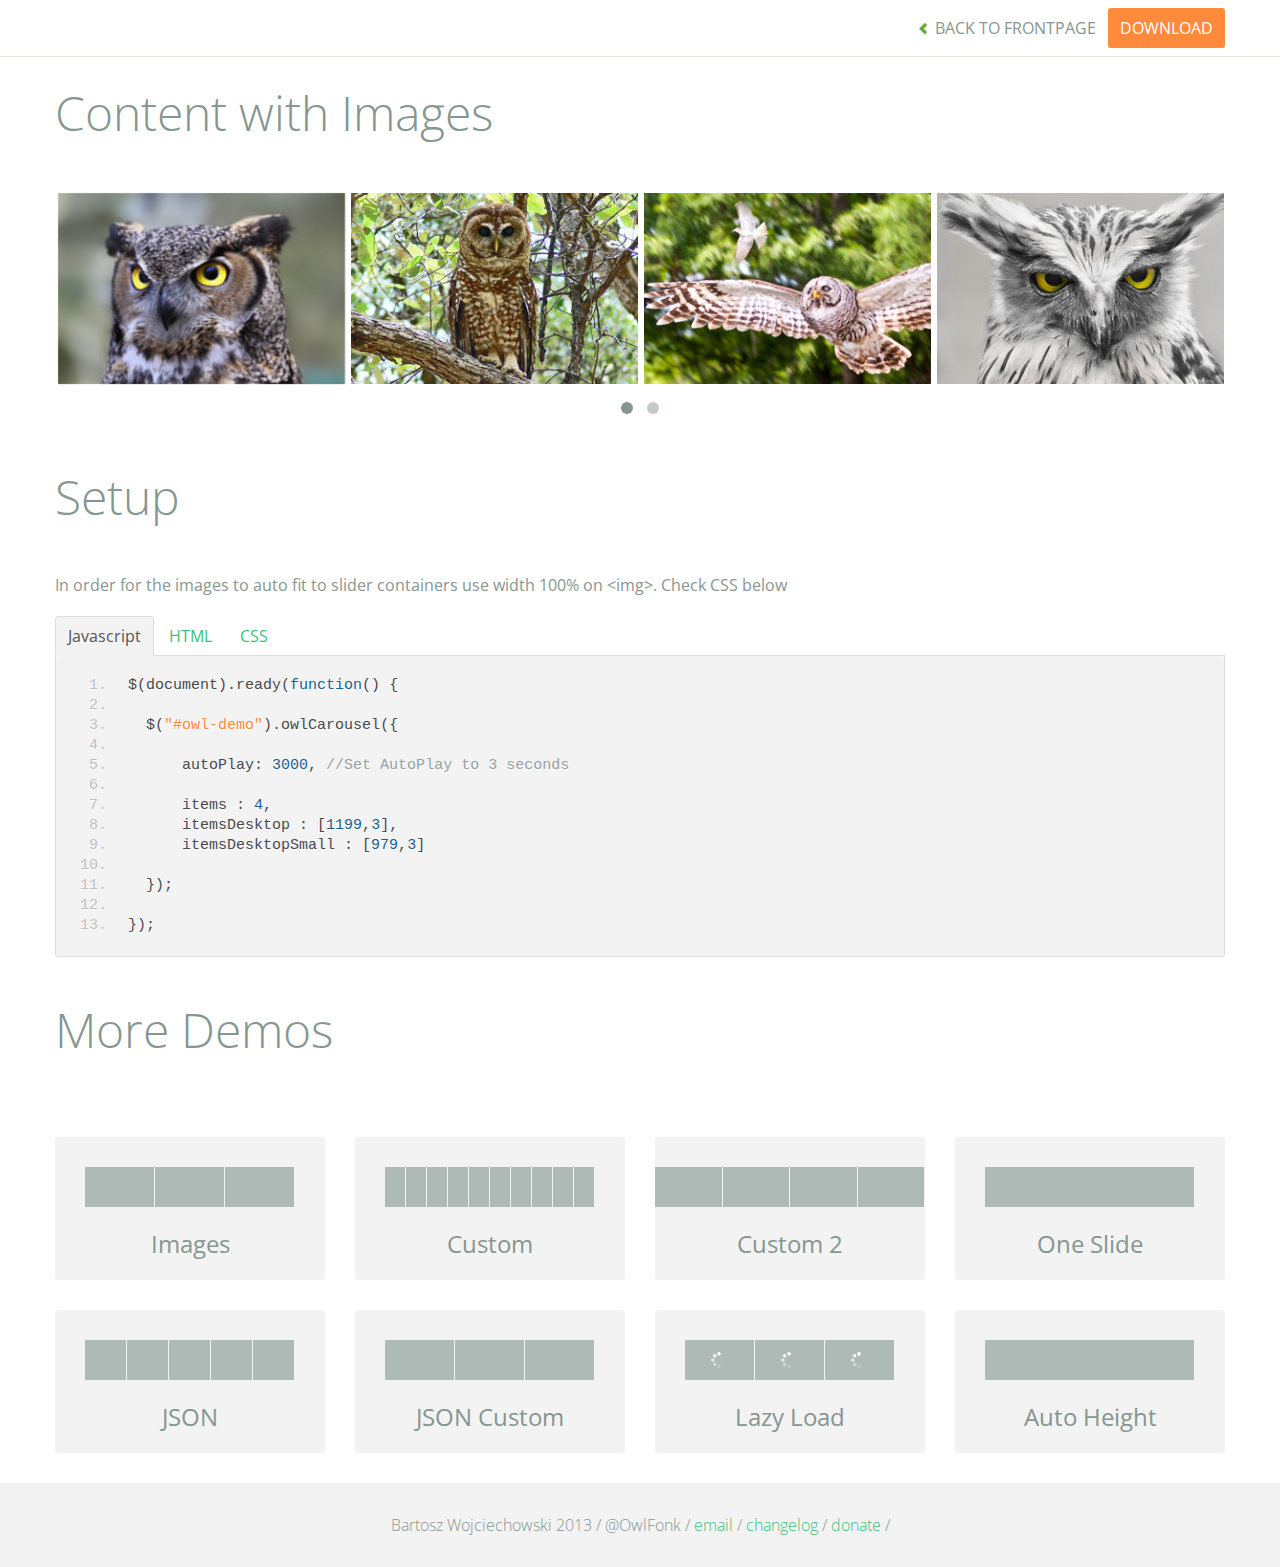
<file: owl.carousel/demos/images.html>
<!DOCTYPE html>
<html lang="en">
  <head>
    <meta charset="utf-8">
    <title>Owl Carousel - Images Demo</title>
    <meta name="viewport" content="width=device-width, initial-scale=1.0">
    <meta name="description" content="jQuery Responsive Carousel - Owl Carusel">
    <meta name="author" content="Bartosz Wojciechowski">
    
    <link href='http://fonts.googleapis.com/css?family=Open+Sans:400italic,400,300,600,700' rel='stylesheet' type='text/css'>
    <link href="../assets/css/bootstrapTheme.css" rel="stylesheet">
    <link href="../assets/css/custom.css" rel="stylesheet">

    <!-- Owl Carousel Assets -->
    <link href="../owl-carousel/owl.carousel.css" rel="stylesheet">
    <link href="../owl-carousel/owl.theme.css" rel="stylesheet">

    <!-- Prettify -->
    <link href="../assets/js/google-code-prettify/prettify.css" rel="stylesheet">
    

    <!-- Le fav and touch icons -->
    <link rel="apple-touch-icon-precomposed" sizes="144x144" href="../assets/ico/apple-touch-icon-144-precomposed.png">
    <link rel="apple-touch-icon-precomposed" sizes="114x114" href="../assets/ico/apple-touch-icon-114-precomposed.png">
      <link rel="apple-touch-icon-precomposed" sizes="72x72" href="../assets/ico/apple-touch-icon-72-precomposed.png">
                    <link rel="apple-touch-icon-precomposed" href="../assets/ico/apple-touch-icon-57-precomposed.png">
                                   <link rel="shortcut icon" href="../assets/ico/favicon.png">
  </head>
  <body>

      <div id="top-nav" class="navbar navbar-fixed-top">
        <div class="navbar-inner">
          <div class="container">
            <button type="button" class="btn btn-navbar" data-toggle="collapse" data-target=".nav-collapse">
            <span class="icon-bar"></span>
            <span class="icon-bar"></span>
            <span class="icon-bar"></span>
          </button>
            <div class="nav-collapse collapse">
            <ul class="nav pull-right">
              <li><a href="../index.html"><i class="icon-chevron-left"></i> Back to Frontpage</a></li>
              <li><a href="../owl.carousel.zip" class="download download-on" data-spy="affix" data-offset-top="450">Download</a></li>
            </ul>
            <ul class="nav pull-left">
              
            </ul>
            </div>
          </div>
        </div>
      </div>
   
    <div id="title">
      <div class="container">
        <div class="row">
          <div class="span12">
            <h1>Content with Images</h1>
          </div>
        </div>
      </div>
    </div>

      <div id="demo">
        <div class="container">
          <div class="row">
            <div class="span12">

              <div id="owl-demo" class="owl-carousel">
                <div class="item"><img src="assets/owl1.jpg" alt="Owl Image"></div>
                <div class="item"><img src="assets/owl2.jpg" alt="Owl Image"></div>
                <div class="item"><img src="assets/owl3.jpg" alt="Owl Image"></div>
                <div class="item"><img src="assets/owl4.jpg" alt="Owl Image"></div>
                <div class="item"><img src="assets/owl5.jpg" alt="Owl Image"></div>
                <div class="item"><img src="assets/owl6.jpg" alt="Owl Image"></div>
                <div class="item"><img src="assets/owl7.jpg" alt="Owl Image"></div>
                <div class="item"><img src="assets/owl8.jpg" alt="Owl Image"></div>
              </div>
              
            </div>
          </div>
        </div>

    </div>

    <div id="example-info">
      <div class="container">
        <div class="row">
          <div class="span12">
            <h1>Setup</h1>
            <p>In order for the images to auto fit to slider containers use width 100% on &lt;img&gt;. Check CSS below</p>
            <ul class="nav nav-tabs" id="myTab">
              <li class="active"><a href="#javascript">Javascript</a></li>
              <li><a href="#HTML">HTML</a></li>
              <li><a href="#CSS">CSS</a></li>
            </ul>
             
            <div class="tab-content">

              <div class="tab-pane active" id="javascript">
<pre class="pre-show prettyprint linenums">
$(document).ready(function() {

  $("#owl-demo").owlCarousel({

      autoPlay: 3000, //Set AutoPlay to 3 seconds

      items : 4,
      itemsDesktop : [1199,3],
      itemsDesktopSmall : [979,3]

  });

});
</pre>  

              </div>

              <div class="tab-pane" id="HTML">
<pre class="pre-show prettyprint linenums">
&lt;div id="owl-demo"&gt;
          
  &lt;div class="item"&gt;&lt;img src="assets/owl1.jpg" alt="Owl Image"&gt;&lt;/div&gt;
  &lt;div class="item"&gt;&lt;img src="assets/owl2.jpg" alt="Owl Image"&gt;&lt;/div&gt;
  &lt;div class="item"&gt;&lt;img src="assets/owl3.jpg" alt="Owl Image"&gt;&lt;/div&gt;
  &lt;div class="item"&gt;&lt;img src="assets/owl4.jpg" alt="Owl Image"&gt;&lt;/div&gt;
  &lt;div class="item"&gt;&lt;img src="assets/owl5.jpg" alt="Owl Image"&gt;&lt;/div&gt;
  &lt;div class="item"&gt;&lt;img src="assets/owl6.jpg" alt="Owl Image"&gt;&lt;/div&gt;
  &lt;div class="item"&gt;&lt;img src="assets/owl7.jpg" alt="Owl Image"&gt;&lt;/div&gt;
  &lt;div class="item"&gt;&lt;img src="assets/owl8.jpg" alt="Owl Image"&gt;&lt;/div&gt;

&lt;/div&gt;
</pre>
              </div>

              <div class="tab-pane" id="CSS">
<pre class="pre-show prettyprint linenums">
#owl-demo .item{
  margin: 3px;
}
#owl-demo .item img{
  display: block;
  width: 100%;
  height: auto;
}
</pre>
              </div>
            </div><!--End Tab Content-->

          </div>
        </div>
      </div>
    </div>

    <div id="more">
      <div class="container">

        <div class="row">
          <div class="span12">
            <h1>More Demos</h1>
          </div>
        </div>

        <div class="row demos-row">
          <div class="span3">
            <a href="images.html" class="demo-box">
              <div class="demo-wrapper demo-images clearfix">
                <div class="demo-slide"><div class="bg"></div></div>
                <div class="demo-slide"><div class="bg"></div></div>
                <div class="demo-slide"><div class="bg"></div></div>
              </div>
              <h3>Images</h3>
            </a>
          </div>

          <div class="span3">
            <a href="custom.html" class="demo-box">
              <div class="demo-wrapper demo-custom clearfix">
                <div class="demo-slide"><div class="bg"></div></div>
                <div class="demo-slide"><div class="bg"></div></div>
                <div class="demo-slide"><div class="bg"></div></div>
                <div class="demo-slide"><div class="bg"></div></div>
                <div class="demo-slide"><div class="bg"></div></div>
                <div class="demo-slide"><div class="bg"></div></div>
                <div class="demo-slide"><div class="bg"></div></div>
                <div class="demo-slide"><div class="bg"></div></div>
                <div class="demo-slide"><div class="bg"></div></div>
                <div class="demo-slide"><div class="bg"></div></div>
              </div>
              <h3>Custom</h3>
            </a>
          </div>

          <div class="span3">
            <a href="itemsCustom.html" class="demo-box">
              <div class="demo-wrapper demo-full clearfix">
                <div class="demo-slide"><div class="bg"></div></div>
                <div class="demo-slide"><div class="bg"></div></div>
                <div class="demo-slide"><div class="bg"></div></div>
                <div class="demo-slide"><div class="bg"></div></div>
              </div>
              <h3>Custom 2</h3>
            </a>
          </div>

          <div class="span3">
            <a href="one.html" class="demo-box">
              <div class="demo-wrapper demo-one clearfix">
                <div class="demo-slide"><div class="bg"></div></div>
              </div>
              <h3>One Slide</h3>
            </a>
          </div>

        </div>
        <div class="row demos-row">
          <div class="span3">
            <a href="json.html" class="demo-box">
              <div class="demo-wrapper demo-Json clearfix">
                <div class="demo-slide"><div class="bg"></div></div>
                <div class="demo-slide"><div class="bg"></div></div>
                <div class="demo-slide"><div class="bg"></div></div>
                <div class="demo-slide"><div class="bg"></div></div>
                <div class="demo-slide"><div class="bg"></div></div>
              </div>
              <h3>JSON</h3>
            </a>
          </div>

          <div class="span3">
            <a href="customJson.html" class="demo-box">
              <div class="demo-wrapper demo-Json-custom clearfix">
                <div class="demo-slide"><div class="bg"></div></div>
                <div class="demo-slide"><div class="bg"></div></div>
                <div class="demo-slide"><div class="bg"></div></div>
              </div>
              <h3>JSON Custom</h3>
            </a>
          </div>

          <div class="span3">
            <a href="lazyLoad.html" class="demo-box">
              <div class="demo-wrapper demo-lazy clearfix">
                <div class="demo-slide"><div class="bg"></div></div>
                <div class="demo-slide"><div class="bg"></div></div>
                <div class="demo-slide"><div class="bg"></div></div>
              </div>
              <h3>Lazy Load</h3>
            </a>
          </div>

          <div class="span3">
            <a href="autoHeight.html" class="demo-box">
              <div class="demo-wrapper demo-height clearfix">
                <div class="demo-slide"><div class="bg"></div></div>
              </div>
              <h3>Auto Height</h3>
            </a>
          </div>

        </div>
      </div>
    </div>


 
    <div id="footer">
      <div class="container">
        <div class="row">
          <div class="span12">
            <h5>Bartosz Wojciechowski 2013 / @OwlFonk / 
            <a href="mailto:owl@owlgraphic.com?subject=Hey Owl!">email</a> / 
            <a href="../changelog.html">changelog</a> /
            <a href="https://www.paypal.com/cgi-bin/webscr?cmd=_s-xclick&hosted_button_id=EFSGXZS7V2U9N">donate</a> / 
            <a href="https://twitter.com/share" class="twitter-share-button" data-url="http://owlgraphic.com/owlcarousel/" data-text="Awesome jQuery Owl Carousel Responsive Plugin" data-via="OwlFonk" data-count="none" data-hashtags="owlcarousel"></a>
            <script>
            var owldomain = window.location.hostname.indexOf("owlgraphic");
            if(owldomain !== -1){
              !function(d,s,id){var js,fjs=d.getElementsByTagName(s)[0],p=/^http:/.test(d.location)?'http':'https';if(!d.getElementById(id)){js=d.createElement(s);js.id=id;js.src=p+'://platform.twitter.com/widgets.js';fjs.parentNode.insertBefore(js,fjs);}}(document, 'script', 'twitter-wjs');
            }
            </script>
            </h5>
          </div>
        </div>
      </div>
    </div>


    <script src="../assets/js/jquery-1.9.1.min.js"></script> 
    <script src="../owl-carousel/owl.carousel.js"></script>


    <!-- Demo -->

    <style>
    #owl-demo .item{
        margin: 3px;
    }
    #owl-demo .item img{
        display: block;
        width: 100%;
        height: auto;
    }
    </style>


    <script>
    $(document).ready(function() {
      $("#owl-demo").owlCarousel({
        autoPlay: 3000,
        items : 4,
        itemsDesktop : [1199,3],
        itemsDesktopSmall : [979,3]
      });

    });
    </script>

    <script src="../assets/js/bootstrap-collapse.js"></script>
    <script src="../assets/js/bootstrap-transition.js"></script>
    <script src="../assets/js/bootstrap-tab.js"></script>

    <script src="../assets/js/google-code-prettify/prettify.js"></script>
	  <script src="../assets/js/application.js"></script>

  </body>
</html>
</file>
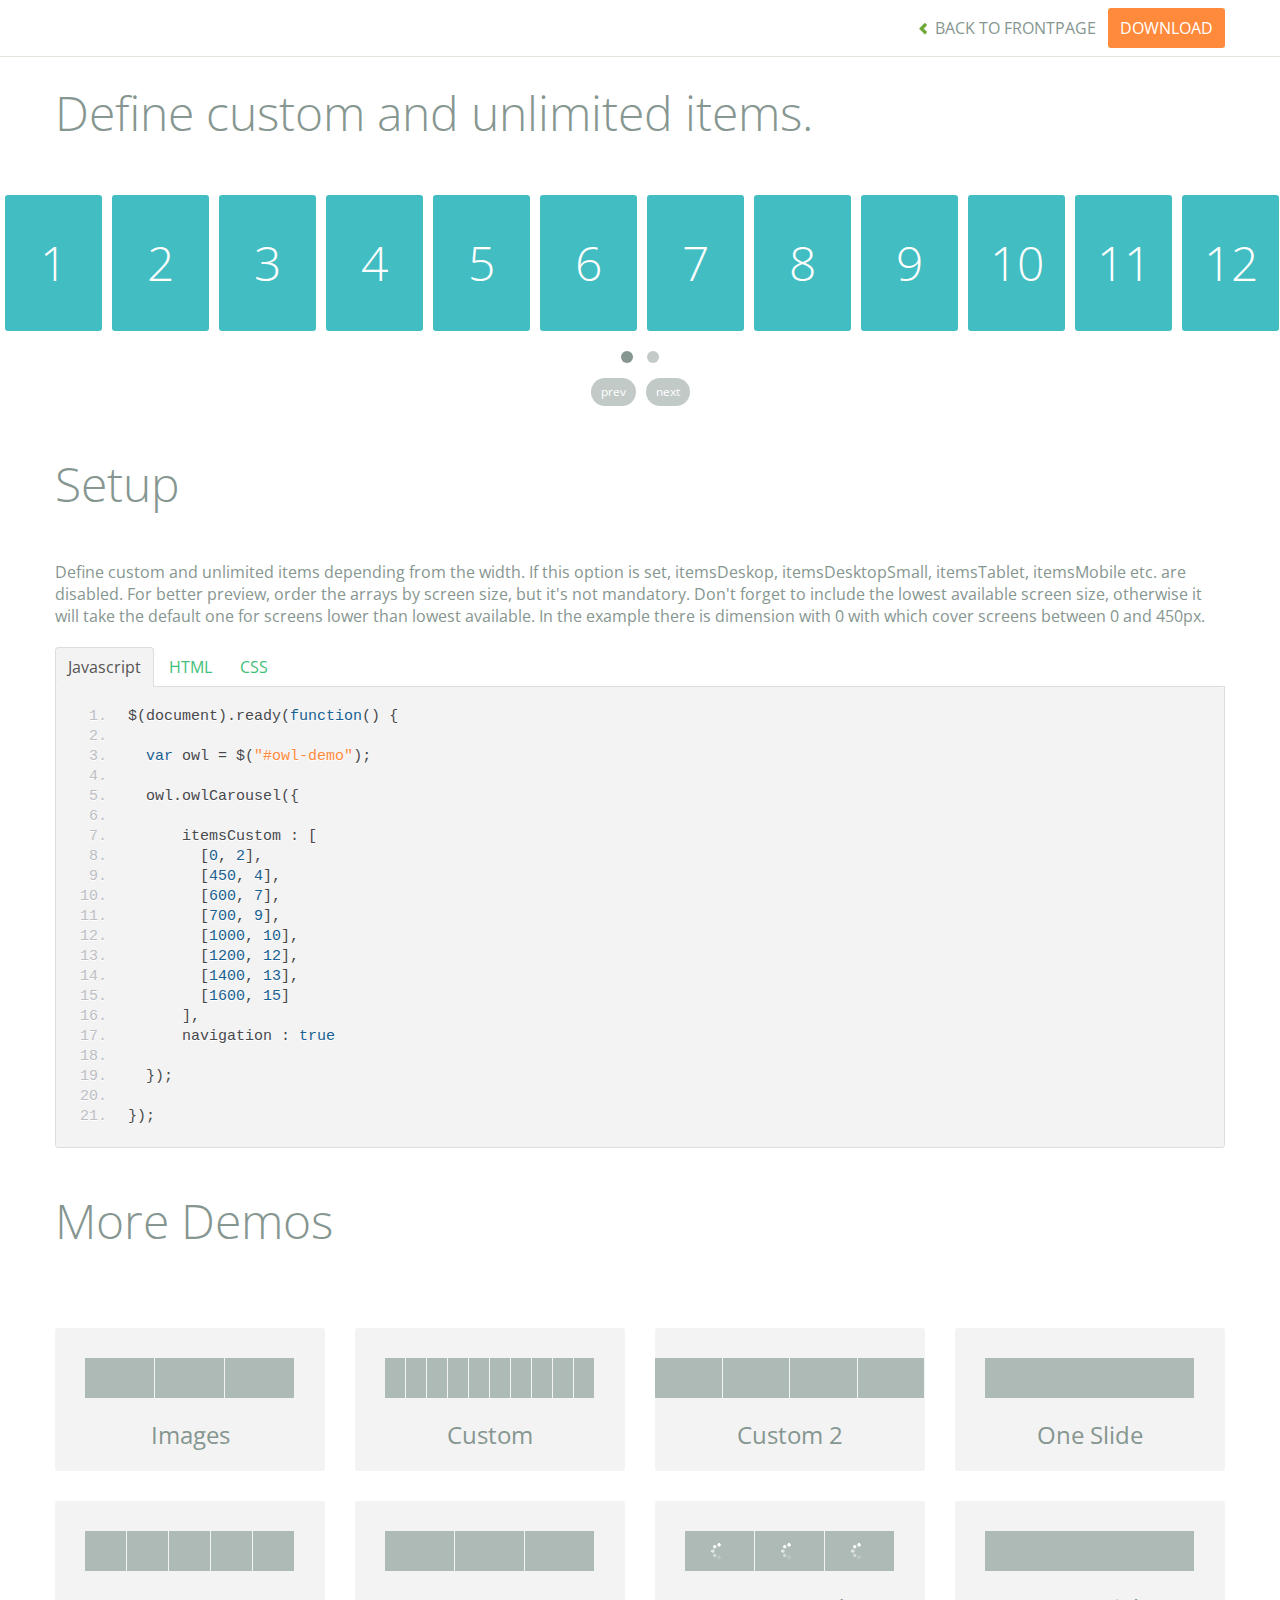
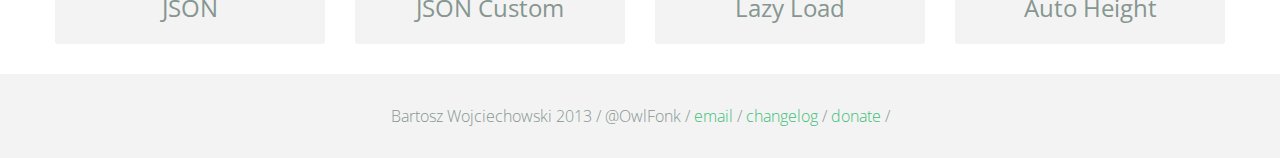
<file: owl.carousel/demos/itemsCustom.html>
<!DOCTYPE html>
<html lang="en">
  <head>
    <meta charset="utf-8">
    <title>Owl Carousel - itemsCustom</title>
    <meta name="viewport" content="width=device-width, initial-scale=1.0">
    <meta name="description" content="jQuery Responsive Carousel - Owl Carusel">
    <meta name="author" content="Bartosz Wojciechowski">

    <link href='http://fonts.googleapis.com/css?family=Open+Sans:400italic,400,300,600,700' rel='stylesheet' type='text/css'>
    <link href="../assets/css/bootstrapTheme.css" rel="stylesheet">
    <link href="../assets/css/custom.css" rel="stylesheet">

    <!-- Owl Carousel Assets -->
    <link href="../owl-carousel/owl.carousel.css" rel="stylesheet">
    <link href="../owl-carousel/owl.theme.css" rel="stylesheet">

    <link href="../assets/js/google-code-prettify/prettify.css" rel="stylesheet">

    <!-- Le fav and touch icons -->
    <link rel="apple-touch-icon-precomposed" sizes="144x144" href="../assets/ico/apple-touch-icon-144-precomposed.png">
    <link rel="apple-touch-icon-precomposed" sizes="114x114" href="../assets/ico/apple-touch-icon-114-precomposed.png">
      <link rel="apple-touch-icon-precomposed" sizes="72x72" href="../assets/ico/apple-touch-icon-72-precomposed.png">
                    <link rel="apple-touch-icon-precomposed" href="../assets/ico/apple-touch-icon-57-precomposed.png">
                                   <link rel="shortcut icon" href="../assets/ico/favicon.png">
  </head>
  <body>

      <div id="top-nav" class="navbar navbar-fixed-top">
        <div class="navbar-inner">
          <div class="container">
            <button type="button" class="btn btn-navbar" data-toggle="collapse" data-target=".nav-collapse">
            <span class="icon-bar"></span>
            <span class="icon-bar"></span>
            <span class="icon-bar"></span>
          </button>
            <div class="nav-collapse collapse">
            <ul class="nav pull-right">
              <li><a href="../index.html"><i class="icon-chevron-left"></i> Back to Frontpage</a></li>
              <li><a href="../owl.carousel.zip" class="download download-on" data-spy="affix" data-offset-top="450">Download</a></li>
            </ul>
            <ul class="nav pull-left">
              
            </ul>
            </div>
          </div>
        </div>
      </div>
   
    <div id="title">
      <div class="container">
        <div class="row">
          <div class="span12">
            <h1>Define custom and unlimited items.</h1>
          </div>
        </div>
      </div>
    </div>

      <div id="demo">
        <div id="owl-demo" class="owl-carousel">
          
          <div class="item"><h1>1</h1></div>
          <div class="item"><h1>2</h1></div>
          <div class="item"><h1>3</h1></div>
          <div class="item"><h1>4</h1></div>
          <div class="item"><h1>5</h1></div>
          <div class="item"><h1>6</h1></div>
          <div class="item"><h1>7</h1></div>
          <div class="item"><h1>8</h1></div>
          <div class="item"><h1>9</h1></div>
          <div class="item"><h1>10</h1></div>
          <div class="item"><h1>11</h1></div>
          <div class="item"><h1>12</h1></div>
          <div class="item"><h1>13</h1></div>
          <div class="item"><h1>14</h1></div>
          <div class="item"><h1>15</h1></div>
          <div class="item"><h1>16</h1></div>
          <div class="item"><h1>17</h1></div>
          <div class="item"><h1>18</h1></div>
          <div class="item"><h1>19</h1></div>
          <div class="item"><h1>20</h1></div>

        </div>
    </div>

    <div id="example-info">
      <div class="container">
        <div class="row">
          <div class="span12">
            <h1>Setup</h1>
            <p>Define custom and unlimited items depending from the width. If this option is set, itemsDeskop, itemsDesktopSmall, itemsTablet, itemsMobile etc. are disabled. For better preview, order the arrays by screen size, but it's not mandatory. Don't forget to include the lowest available screen size, otherwise it will take the default one for screens lower than lowest available. In the example there is dimension with 0 with which cover screens between 0 and 450px.
            </p>
            <ul class="nav nav-tabs" id="myTab">
              <li class="active"><a href="#javascript">Javascript</a></li>
              <li><a href="#HTML">HTML</a></li>
              <li><a href="#CSS">CSS</a></li>
            </ul>
             
            <div class="tab-content">

              <div class="tab-pane active" id="javascript">
<pre class="pre-show prettyprint linenums">
$(document).ready(function() {

  var owl = &#36;("#owl-demo")&#59;

  owl.owlCarousel({
     
      itemsCustom : [
        [0, 2],
        [450, 4],
        [600, 7],
        [700, 9],
        [1000, 10],
        [1200, 12],
        [1400, 13],
        [1600, 15]
      ],
      navigation : true

  })&#59;

})&#59;
</pre>

              </div>

              <div class="tab-pane" id="HTML">
<pre class="pre-show prettyprint linenums">
&lt;div id="owl-demo" class="owl-carousel owl-theme"&gt;
  &lt;div class="item"&gt;&lt;h1&gt;1&lt;/h1&gt;&lt;/div&gt;
  &lt;div class="item"&gt;&lt;h1&gt;2&lt;/h1&gt;&lt;/div&gt;
  &lt;div class="item"&gt;&lt;h1&gt;3&lt;/h1&gt;&lt;/div&gt;
  &lt;div class="item"&gt;&lt;h1&gt;4&lt;/h1&gt;&lt;/div&gt;
  &lt;div class="item"&gt;&lt;h1&gt;5&lt;/h1&gt;&lt;/div&gt;
  &lt;div class="item"&gt;&lt;h1&gt;6&lt;/h1&gt;&lt;/div&gt;
  &lt;div class="item"&gt;&lt;h1&gt;7&lt;/h1&gt;&lt;/div&gt;
  &lt;div class="item"&gt;&lt;h1&gt;8&lt;/h1&gt;&lt;/div&gt;
  &lt;div class="item"&gt;&lt;h1&gt;9&lt;/h1&gt;&lt;/div&gt;
  &lt;div class="item"&gt;&lt;h1&gt;10&lt;/h1&gt;&lt;/div&gt;
  &lt;div class="item"&gt;&lt;h1&gt;11&lt;/h1&gt;&lt;/div&gt;
  &lt;div class="item"&gt;&lt;h1&gt;12&lt;/h1&gt;&lt;/div&gt;
  &lt;div class="item"&gt;&lt;h1&gt;13&lt;/h1&gt;&lt;/div&gt;
  &lt;div class="item"&gt;&lt;h1&gt;14&lt;/h1&gt;&lt;/div&gt;
  &lt;div class="item"&gt;&lt;h1&gt;15&lt;/h1&gt;&lt;/div&gt;
  &lt;div class="item"&gt;&lt;h1&gt;16&lt;/h1&gt;&lt;/div&gt;
  &lt;div class="item"&gt;&lt;h1&gt;17&lt;/h1&gt;&lt;/div&gt;
  &lt;div class="item"&gt;&lt;h1&gt;18&lt;/h1&gt;&lt;/div&gt;
  &lt;div class="item"&gt;&lt;h1&gt;19&lt;/h1&gt;&lt;/div&gt;
  &lt;div class="item"&gt;&lt;h1&gt;20&lt;/h1&gt;&lt;/div&gt;
&lt;/div&gt;

</pre>
              </div>

              <div class="tab-pane" id="CSS">
<pre class="pre-show prettyprint linenums">
#owl-demo .item{
    background: #42bdc2;
    padding: 30px 0px;
    margin: 5px;
    color: #FFF;
    -webkit-border-radius: 3px;
    -moz-border-radius: 3px;
    border-radius: 3px;
    text-align: center;
}
</pre>
              </div>
            </div><!--End Tab Content-->

          </div>
        </div>
      </div>
    </div>

    <div id="more">
      <div class="container">

        <div class="row">
          <div class="span12">
            <h1>More Demos</h1>
          </div>
        </div>

        <div class="row demos-row">
          <div class="span3">
            <a href="images.html" class="demo-box">
              <div class="demo-wrapper demo-images clearfix">
                <div class="demo-slide"><div class="bg"></div></div>
                <div class="demo-slide"><div class="bg"></div></div>
                <div class="demo-slide"><div class="bg"></div></div>
              </div>
              <h3>Images</h3>
            </a>
          </div>

          <div class="span3">
            <a href="custom.html" class="demo-box">
              <div class="demo-wrapper demo-custom clearfix">
                <div class="demo-slide"><div class="bg"></div></div>
                <div class="demo-slide"><div class="bg"></div></div>
                <div class="demo-slide"><div class="bg"></div></div>
                <div class="demo-slide"><div class="bg"></div></div>
                <div class="demo-slide"><div class="bg"></div></div>
                <div class="demo-slide"><div class="bg"></div></div>
                <div class="demo-slide"><div class="bg"></div></div>
                <div class="demo-slide"><div class="bg"></div></div>
                <div class="demo-slide"><div class="bg"></div></div>
                <div class="demo-slide"><div class="bg"></div></div>
              </div>
              <h3>Custom</h3>
            </a>
          </div>

          <div class="span3">
            <a href="itemsCustom.html" class="demo-box">
              <div class="demo-wrapper demo-full clearfix">
                <div class="demo-slide"><div class="bg"></div></div>
                <div class="demo-slide"><div class="bg"></div></div>
                <div class="demo-slide"><div class="bg"></div></div>
                <div class="demo-slide"><div class="bg"></div></div>
              </div>
              <h3>Custom 2</h3>
            </a>
          </div>

          <div class="span3">
            <a href="one.html" class="demo-box">
              <div class="demo-wrapper demo-one clearfix">
                <div class="demo-slide"><div class="bg"></div></div>
              </div>
              <h3>One Slide</h3>
            </a>
          </div>

        </div>
        <div class="row demos-row">
          <div class="span3">
            <a href="json.html" class="demo-box">
              <div class="demo-wrapper demo-Json clearfix">
                <div class="demo-slide"><div class="bg"></div></div>
                <div class="demo-slide"><div class="bg"></div></div>
                <div class="demo-slide"><div class="bg"></div></div>
                <div class="demo-slide"><div class="bg"></div></div>
                <div class="demo-slide"><div class="bg"></div></div>
              </div>
              <h3>JSON</h3>
            </a>
          </div>

          <div class="span3">
            <a href="customJson.html" class="demo-box">
              <div class="demo-wrapper demo-Json-custom clearfix">
                <div class="demo-slide"><div class="bg"></div></div>
                <div class="demo-slide"><div class="bg"></div></div>
                <div class="demo-slide"><div class="bg"></div></div>
              </div>
              <h3>JSON Custom</h3>
            </a>
          </div>

          <div class="span3">
            <a href="lazyLoad.html" class="demo-box">
              <div class="demo-wrapper demo-lazy clearfix">
                <div class="demo-slide"><div class="bg"></div></div>
                <div class="demo-slide"><div class="bg"></div></div>
                <div class="demo-slide"><div class="bg"></div></div>
              </div>
              <h3>Lazy Load</h3>
            </a>
          </div>

          <div class="span3">
            <a href="autoHeight.html" class="demo-box">
              <div class="demo-wrapper demo-height clearfix">
                <div class="demo-slide"><div class="bg"></div></div>
              </div>
              <h3>Auto Height</h3>
            </a>
          </div>

        </div>
      </div>
    </div>


 
    <div id="footer">
      <div class="container">
        <div class="row">
          <div class="span12">
            <h5>Bartosz Wojciechowski 2013 / @OwlFonk / 
            <a href="mailto:owl@owlgraphic.com?subject=Hey Owl!">email</a> / 
            <a href="../changelog.html">changelog</a> /
            <a href="https://www.paypal.com/cgi-bin/webscr?cmd=_s-xclick&hosted_button_id=EFSGXZS7V2U9N">donate</a> / 
            <a href="https://twitter.com/share" class="twitter-share-button" data-url="http://owlgraphic.com/owlcarousel/" data-text="Awesome jQuery Owl Carousel Responsive Plugin" data-via="OwlFonk" data-count="none" data-hashtags="owlcarousel"></a>
            <script>
            var owldomain = window.location.hostname.indexOf("owlgraphic");
            if(owldomain !== -1){
              !function(d,s,id){var js,fjs=d.getElementsByTagName(s)[0],p=/^http:/.test(d.location)?'http':'https';if(!d.getElementById(id)){js=d.createElement(s);js.id=id;js.src=p+'://platform.twitter.com/widgets.js';fjs.parentNode.insertBefore(js,fjs);}}(document, 'script', 'twitter-wjs');
            }
            </script>
            </h5>
          </div>
        </div>
      </div>
    </div>


    <script src="../assets/js/jquery-1.9.1.min.js"></script> 
    <script src="../owl-carousel/owl.carousel.js"></script>


    <!-- Demo -->

    <style>
    #owl-demo .item{
        background: #42bdc2;
        padding: 30px 0px;
        margin: 5px;
        color: #FFF;
        -webkit-border-radius: 3px;
        -moz-border-radius: 3px;
        border-radius: 3px;
        text-align: center;
    }
    </style>


    <script>
    $(document).ready(function() {

      var owl = $("#owl-demo");

      owl.owlCarousel({

        // Define custom and unlimited items depending from the width
        // If this option is set, itemsDeskop, itemsDesktopSmall, itemsTablet, itemsMobile etc. are disabled
        // For better preview, order the arrays by screen size, but it's not mandatory
        // Don't forget to include the lowest available screen size, otherwise it will take the default one for screens lower than lowest available.
        // In the example there is dimension with 0 with which cover screens between 0 and 450px
        
        itemsCustom : [
          [0, 2],
          [450, 4],
          [600, 7],
          [700, 9],
          [1000, 10],
          [1200, 12],
          [1400, 13],
          [1600, 15]
        ],
        navigation : true

      });



    });
    </script>

    <script src="../assets/js/bootstrap-collapse.js"></script>
    <script src="../assets/js/bootstrap-transition.js"></script>
    <script src="../assets/js/bootstrap-tab.js"></script>

    <script src="../assets/js/google-code-prettify/prettify.js"></script>
	  <script src="../assets/js/application.js"></script>

  </body>
</html>
</file>
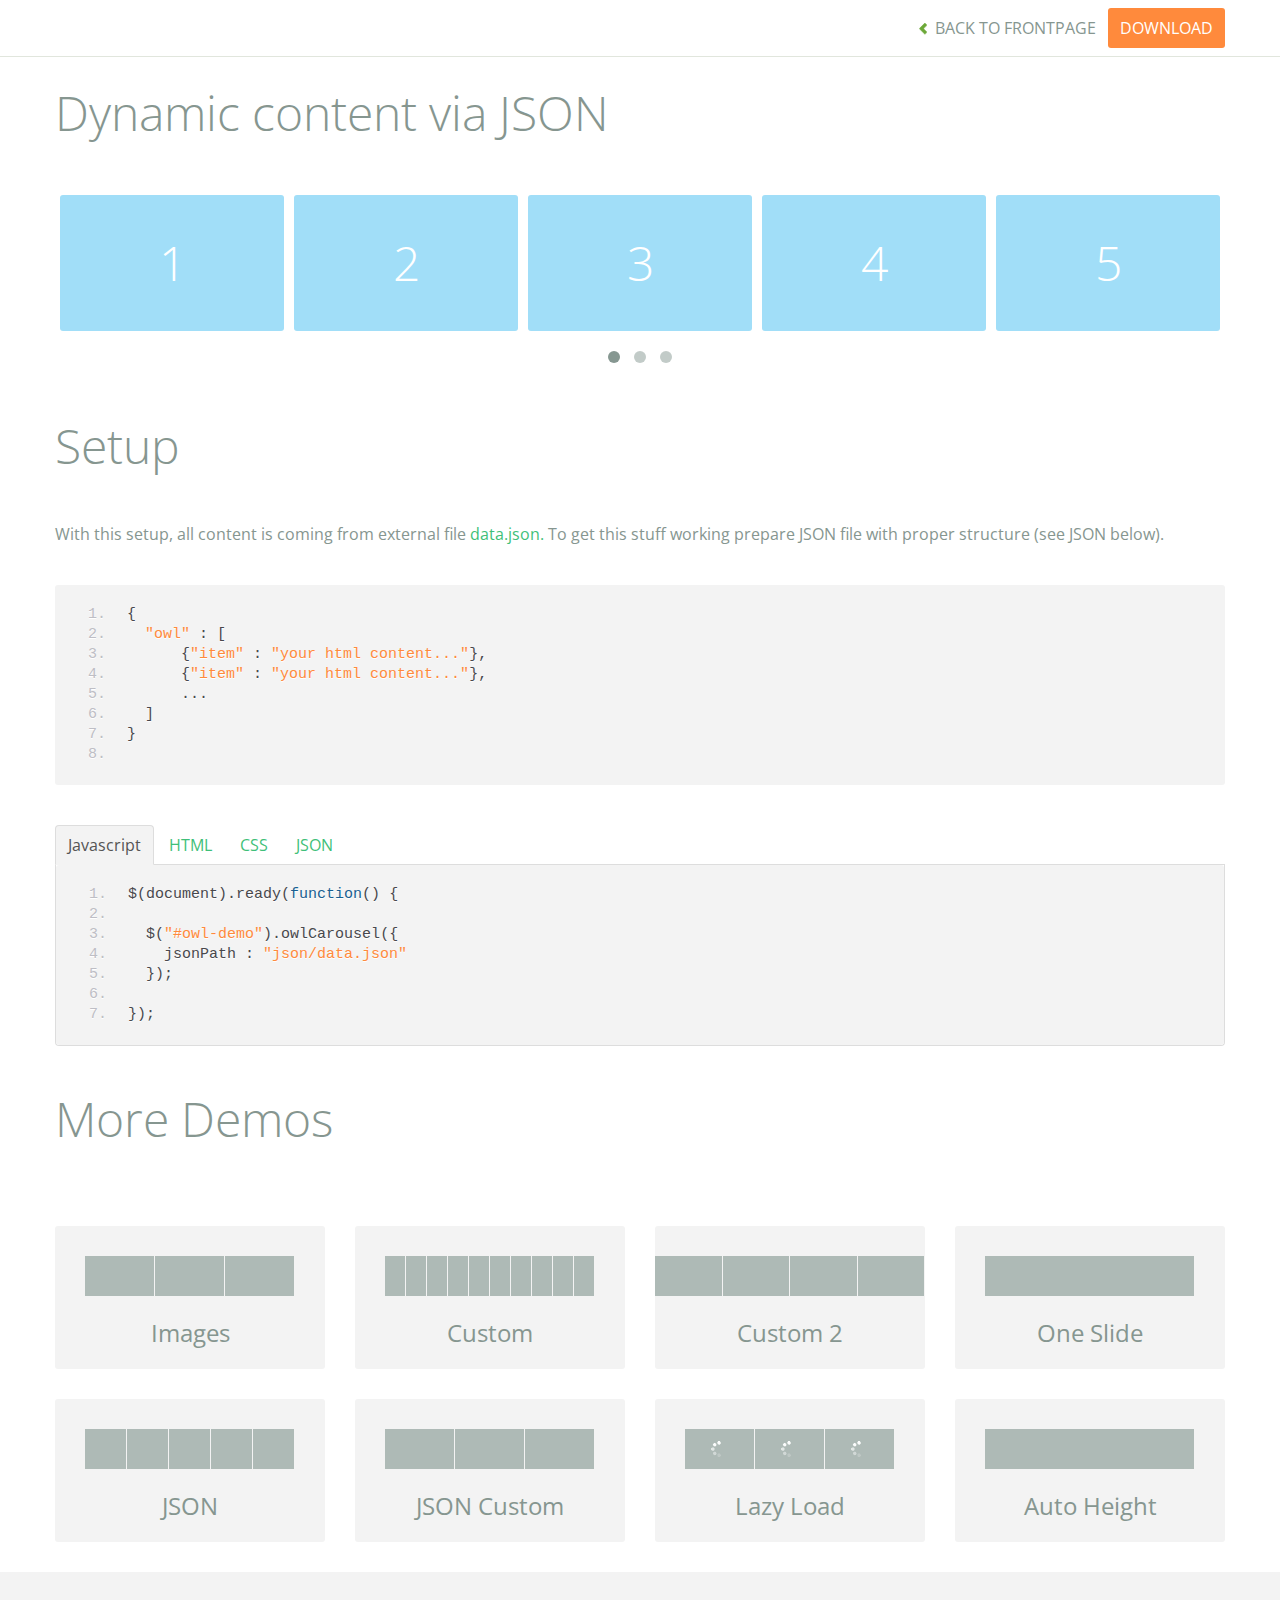
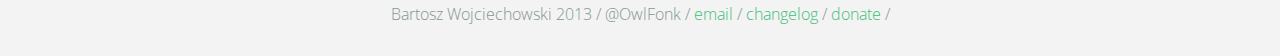
<file: owl.carousel/demos/json.html>
<!DOCTYPE html>
<html lang="en">
  <head>
    <meta charset="utf-8">
    <title>Owl Carousel - Dynamic content via JSON</title>
    <meta name="viewport" content="width=device-width, initial-scale=1.0">
    <meta name="description" content="jQuery Responsive Carousel - Owl Carusel">
    <meta name="author" content="Bartosz Wojciechowski">

    <link href='http://fonts.googleapis.com/css?family=Open+Sans:400italic,400,300,600,700' rel='stylesheet' type='text/css'>
    <link href="../assets/css/bootstrapTheme.css" rel="stylesheet">
    <link href="../assets/css/custom.css" rel="stylesheet">

    <!-- Owl Carousel Assets -->
    <link href="../owl-carousel/owl.carousel.css" rel="stylesheet">
    <link href="../owl-carousel/owl.theme.css" rel="stylesheet">

    <link href="../assets/js/google-code-prettify/prettify.css" rel="stylesheet">

    <!-- Le fav and touch icons -->
    <link rel="apple-touch-icon-precomposed" sizes="144x144" href="../assets/ico/apple-touch-icon-144-precomposed.png">
    <link rel="apple-touch-icon-precomposed" sizes="114x114" href="../assets/ico/apple-touch-icon-114-precomposed.png">
      <link rel="apple-touch-icon-precomposed" sizes="72x72" href="../assets/ico/apple-touch-icon-72-precomposed.png">
                    <link rel="apple-touch-icon-precomposed" href="../assets/ico/apple-touch-icon-57-precomposed.png">
                                   <link rel="shortcut icon" href="../assets/ico/favicon.png">
  </head>
  <body>

      <div id="top-nav" class="navbar navbar-fixed-top">
        <div class="navbar-inner">
          <div class="container">
            <button type="button" class="btn btn-navbar" data-toggle="collapse" data-target=".nav-collapse">
            <span class="icon-bar"></span>
            <span class="icon-bar"></span>
            <span class="icon-bar"></span>
          </button>
            <div class="nav-collapse collapse">
            <ul class="nav pull-right">
              <li><a href="../index.html"><i class="icon-chevron-left"></i> Back to Frontpage</a></li>
              <li><a href="../owl.carousel.zip" class="download download-on" data-spy="affix" data-offset-top="450">Download</a></li>
            </ul>
            <ul class="nav pull-left">
              
            </ul>
            </div>
          </div>
        </div>
      </div>
   
    <div id="title">
      <div class="container">
        <div class="row">
          <div class="span12">
            <h1>Dynamic content via JSON</h1>
          </div>
        </div>
      </div>
    </div>

      <div id="demo">
        <div class="container">
          <div class="row">
            <div class="span12">

              <div id="owl-demo" class="owl-carousel">
              </div>
            </div>
          </div>
        </div>

    </div>

    <div id="example-info">
      <div class="container">
        <div class="row">
          <div class="span12">
            <h1>Setup</h1>
            <p>With this setup, all content is coming from external file <a href="json/data.json">data.json.</a> To get this stuff working prepare JSON file with proper structure (see JSON below).</p>
            <pre class="pre-show prettyprint linenums">
{
  "owl" : [
      {"item" : "your html content..."},
      {"item" : "your html content..."},
      ...
  ]
}
            </pre>
            <ul class="nav nav-tabs" id="myTab">
              <li class="active"><a href="#javascript">Javascript</a></li>
              <li><a href="#HTML">HTML</a></li>
              <li><a href="#CSS">CSS</a></li>
              <li><a href="#JSON">JSON</a></li>
            </ul>
             
            <div class="tab-content">

              <div class="tab-pane active" id="javascript">
<pre class="pre-show prettyprint linenums">
$(document).ready(function() {

  $("#owl-demo").owlCarousel({
    jsonPath : "json/data.json" 
  });

});
</pre>  

              </div>

              <div class="tab-pane" id="HTML">
<pre class="pre-show prettyprint linenums">
&lt;div id="owl-demo" class="owl-carousel owl-theme"&gt;
&lt;/div&gt;
</pre>
              </div>

              <div class="tab-pane" id="CSS">
<pre class="pre-show prettyprint linenums">
#owl-demo .item{
  background: #a1def8;
  padding: 30px 0px;
  display: block;
  margin: 5px;
  color: #FFF;
  -webkit-border-radius: 3px;
  -moz-border-radius: 3px;
  border-radius: 3px;
  text-align: center;
}

</pre>
              </div>
              <div class="tab-pane" id="JSON">
<pre class="pre-show prettyprint linenums">
{
  "owl" : [
      {"item" : "&lt;span class='item'&gt;&lt;h1&gt;1&lt;/h1&gt;&lt;/span&gt;"},
      {"item" : "&lt;span class='item'&gt;&lt;h1&gt;2&lt;/h1&gt;&lt;/span&gt;"},
      {"item" : "&lt;span class='item'&gt;&lt;h1&gt;3&lt;/h1&gt;&lt;/span&gt;"},
      {"item" : "&lt;span class='item'&gt;&lt;h1&gt;4&lt;/h1&gt;&lt;/span&gt;"},
      {"item" : "&lt;span class='item'&gt;&lt;h1&gt;5&lt;/h1&gt;&lt;/span&gt;"},
      {"item" : "&lt;span class='item'&gt;&lt;h1&gt;6&lt;/h1&gt;&lt;/span&gt;"},
      {"item" : "&lt;span class='item'&gt;&lt;h1&gt;7&lt;/h1&gt;&lt;/span&gt;"},
      {"item" : "&lt;span class='item'&gt;&lt;h1&gt;8&lt;/h1&gt;&lt;/span&gt;"},
      {"item" : "&lt;span class='item'&gt;&lt;h1&gt;9&lt;/h1&gt;&lt;/span&gt;"},
      {"item" : "&lt;span class='item'&gt;&lt;h1&gt;10&lt;/h1&gt;&lt;/span&gt;"},
      {"item" : "&lt;span class='item'&gt;&lt;h1&gt;11&lt;/h1&gt;&lt;/span&gt;"},
      {"item" : "&lt;span class='item'&gt;&lt;h1&gt;12&lt;/h1&gt;&lt;/span&gt;"},
      {"item" : "&lt;span class='item'&gt;&lt;h1&gt;13&lt;/h1&gt;&lt;/span&gt;"},
      {"item" : "&lt;span class='item'&gt;&lt;h1&gt;14&lt;/h1&gt;&lt;/span&gt;"}
  ]
}
</pre>
</div>
            </div><!--End Tab Content-->

          </div>
        </div>
      </div>
    </div>

    <div id="more">
      <div class="container">

        <div class="row">
          <div class="span12">
            <h1>More Demos</h1>
          </div>
        </div>

        <div class="row demos-row">
          <div class="span3">
            <a href="images.html" class="demo-box">
              <div class="demo-wrapper demo-images clearfix">
                <div class="demo-slide"><div class="bg"></div></div>
                <div class="demo-slide"><div class="bg"></div></div>
                <div class="demo-slide"><div class="bg"></div></div>
              </div>
              <h3>Images</h3>
            </a>
          </div>

          <div class="span3">
            <a href="custom.html" class="demo-box">
              <div class="demo-wrapper demo-custom clearfix">
                <div class="demo-slide"><div class="bg"></div></div>
                <div class="demo-slide"><div class="bg"></div></div>
                <div class="demo-slide"><div class="bg"></div></div>
                <div class="demo-slide"><div class="bg"></div></div>
                <div class="demo-slide"><div class="bg"></div></div>
                <div class="demo-slide"><div class="bg"></div></div>
                <div class="demo-slide"><div class="bg"></div></div>
                <div class="demo-slide"><div class="bg"></div></div>
                <div class="demo-slide"><div class="bg"></div></div>
                <div class="demo-slide"><div class="bg"></div></div>
              </div>
              <h3>Custom</h3>
            </a>
          </div>

          <div class="span3">
            <a href="itemsCustom.html" class="demo-box">
              <div class="demo-wrapper demo-full clearfix">
                <div class="demo-slide"><div class="bg"></div></div>
                <div class="demo-slide"><div class="bg"></div></div>
                <div class="demo-slide"><div class="bg"></div></div>
                <div class="demo-slide"><div class="bg"></div></div>
              </div>
              <h3>Custom 2</h3>
            </a>
          </div>

          <div class="span3">
            <a href="one.html" class="demo-box">
              <div class="demo-wrapper demo-one clearfix">
                <div class="demo-slide"><div class="bg"></div></div>
              </div>
              <h3>One Slide</h3>
            </a>
          </div>

        </div>
        <div class="row demos-row">
          <div class="span3">
            <a href="json.html" class="demo-box">
              <div class="demo-wrapper demo-Json clearfix">
                <div class="demo-slide"><div class="bg"></div></div>
                <div class="demo-slide"><div class="bg"></div></div>
                <div class="demo-slide"><div class="bg"></div></div>
                <div class="demo-slide"><div class="bg"></div></div>
                <div class="demo-slide"><div class="bg"></div></div>
              </div>
              <h3>JSON</h3>
            </a>
          </div>

          <div class="span3">
            <a href="customJson.html" class="demo-box">
              <div class="demo-wrapper demo-Json-custom clearfix">
                <div class="demo-slide"><div class="bg"></div></div>
                <div class="demo-slide"><div class="bg"></div></div>
                <div class="demo-slide"><div class="bg"></div></div>
              </div>
              <h3>JSON Custom</h3>
            </a>
          </div>

          <div class="span3">
            <a href="lazyLoad.html" class="demo-box">
              <div class="demo-wrapper demo-lazy clearfix">
                <div class="demo-slide"><div class="bg"></div></div>
                <div class="demo-slide"><div class="bg"></div></div>
                <div class="demo-slide"><div class="bg"></div></div>
              </div>
              <h3>Lazy Load</h3>
            </a>
          </div>

          <div class="span3">
            <a href="autoHeight.html" class="demo-box">
              <div class="demo-wrapper demo-height clearfix">
                <div class="demo-slide"><div class="bg"></div></div>
              </div>
              <h3>Auto Height</h3>
            </a>
          </div>

        </div>
      </div>
    </div>


 
    <div id="footer">
      <div class="container">
        <div class="row">
          <div class="span12">
            <h5>Bartosz Wojciechowski 2013 / @OwlFonk / 
            <a href="mailto:owl@owlgraphic.com?subject=Hey Owl!">email</a> / 
            <a href="../changelog.html">changelog</a> /
            <a href="https://www.paypal.com/cgi-bin/webscr?cmd=_s-xclick&hosted_button_id=EFSGXZS7V2U9N">donate</a> / 
            <a href="https://twitter.com/share" class="twitter-share-button" data-url="http://owlgraphic.com/owlcarousel/" data-text="Awesome jQuery Owl Carousel Responsive Plugin" data-via="OwlFonk" data-count="none" data-hashtags="owlcarousel"></a>
            <script>
            var owldomain = window.location.hostname.indexOf("owlgraphic");
            if(owldomain !== -1){
              !function(d,s,id){var js,fjs=d.getElementsByTagName(s)[0],p=/^http:/.test(d.location)?'http':'https';if(!d.getElementById(id)){js=d.createElement(s);js.id=id;js.src=p+'://platform.twitter.com/widgets.js';fjs.parentNode.insertBefore(js,fjs);}}(document, 'script', 'twitter-wjs');
            }
            </script>
            </h5>
          </div>
        </div>
      </div>
    </div>


    <script src="../assets/js/jquery-1.9.1.min.js"></script> 
    <script src="../owl-carousel/owl.carousel.js"></script>


    <!-- Demo -->

    <style>
    #owl-demo .item{
        background: #a1def8;
        padding: 30px 0px;
        display: block;
        margin: 5px;
        color: #FFF;
        -webkit-border-radius: 3px;
        -moz-border-radius: 3px;
        border-radius: 3px;
        text-align: center;
    }
    </style>


    <script>
    $(document).ready(function() {

      $("#owl-demo").owlCarousel({
        jsonPath : "json/data.json"
      });

    });
    </script>


    <script src="../assets/js/bootstrap-collapse.js"></script>
    <script src="../assets/js/bootstrap-transition.js"></script>
    <script src="../assets/js/bootstrap-tab.js"></script>

    <script src="../assets/js/google-code-prettify/prettify.js"></script>
	  <script src="../assets/js/application.js"></script>

  </body>
</html>
</file>
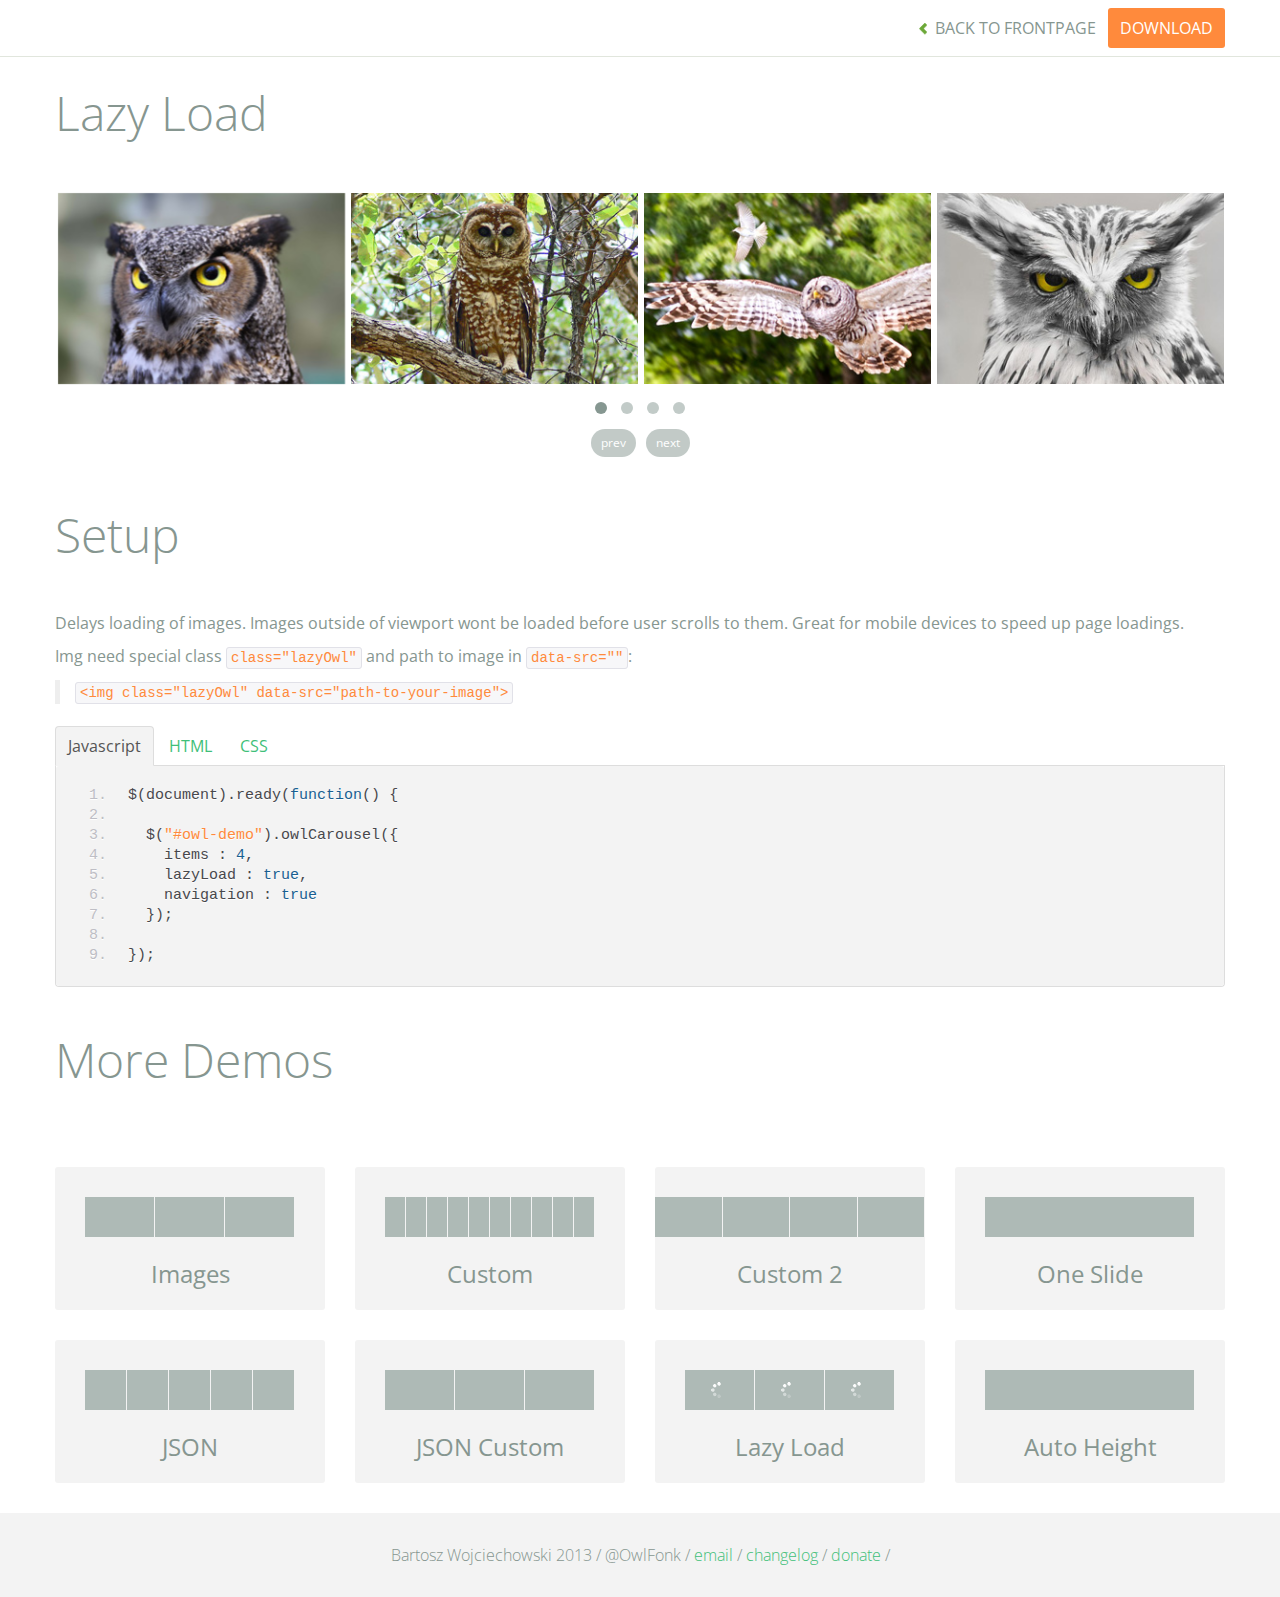
<file: owl.carousel/demos/lazyLoad.html>
<!DOCTYPE html>
<html lang="en">
  <head>
    <meta charset="utf-8">
    <title>Owl Carousel - Lazy Load</title>
    <meta name="viewport" content="width=device-width, initial-scale=1.0">
    <meta name="description" content="jQuery Responsive Carousel - Owl Carusel">
    <meta name="author" content="Bartosz Wojciechowski">
    
    <link href='http://fonts.googleapis.com/css?family=Open+Sans:400italic,400,300,600,700' rel='stylesheet' type='text/css'>
    <link href="../assets/css/bootstrapTheme.css" rel="stylesheet">
    <link href="../assets/css/custom.css" rel="stylesheet">

    <!-- Owl Carousel Assets -->
    <link href="../owl-carousel/owl.carousel.css" rel="stylesheet">
    <link href="../owl-carousel/owl.theme.css" rel="stylesheet">

    <!-- Prettify -->
    <link href="../assets/js/google-code-prettify/prettify.css" rel="stylesheet">
    

    <!-- Le fav and touch icons -->
    <link rel="apple-touch-icon-precomposed" sizes="144x144" href="../assets/ico/apple-touch-icon-144-precomposed.png">
    <link rel="apple-touch-icon-precomposed" sizes="114x114" href="../assets/ico/apple-touch-icon-114-precomposed.png">
      <link rel="apple-touch-icon-precomposed" sizes="72x72" href="../assets/ico/apple-touch-icon-72-precomposed.png">
                    <link rel="apple-touch-icon-precomposed" href="../assets/ico/apple-touch-icon-57-precomposed.png">
                                   <link rel="shortcut icon" href="../assets/ico/favicon.png">
  </head>
  <body>

      <div id="top-nav" class="navbar navbar-fixed-top">
        <div class="navbar-inner">
          <div class="container">
            <button type="button" class="btn btn-navbar" data-toggle="collapse" data-target=".nav-collapse">
            <span class="icon-bar"></span>
            <span class="icon-bar"></span>
            <span class="icon-bar"></span>
          </button>
            <div class="nav-collapse collapse">
            <ul class="nav pull-right">
              <li><a href="../index.html"><i class="icon-chevron-left"></i> Back to Frontpage</a></li>
              <li><a href="../owl.carousel.zip" class="download download-on" data-spy="affix" data-offset-top="450">Download</a></li>
            </ul>
            <ul class="nav pull-left">
              
            </ul>
            </div>
          </div>
        </div>
      </div>
   
    <div id="title">
      <div class="container">
        <div class="row">
          <div class="span12">
            <h1>Lazy Load</h1>
          </div>
        </div>
      </div>
    </div>

      <div id="demo">
        <div class="container">
          <div class="row">
            <div class="span12">

              <div id="owl-demo" class="owl-carousel">
                <div class="item"><img class="lazyOwl" data-src="assets/owl1.jpg" alt="Lazy Owl Image"></div>
                <div class="item"><img class="lazyOwl" data-src="assets/owl2.jpg" alt="Lazy Owl Image"></div>
                <div class="item"><img class="lazyOwl" data-src="assets/owl3.jpg" alt="Lazy Owl Image"></div>
                <div class="item"><img class="lazyOwl" data-src="assets/owl4.jpg" alt="Lazy Owl Image"></div>
                <div class="item"><img class="lazyOwl" data-src="assets/owl5.jpg" alt="Lazy Owl Image"></div>
                <div class="item"><img class="lazyOwl" data-src="assets/owl6.jpg" alt="Lazy Owl Image"></div>
                <div class="item"><img class="lazyOwl" data-src="assets/owl7.jpg" alt="Lazy Owl Image"></div>
                <div class="item"><img class="lazyOwl" data-src="assets/owl8.jpg" alt="Lazy Owl Image"></div>
                <div class="item"><img class="lazyOwl" data-src="assets/owl1.jpg" alt="Lazy Owl Image"></div>
                <div class="item"><img class="lazyOwl" data-src="assets/owl2.jpg" alt="Lazy Owl Image"></div>
                <div class="item"><img class="lazyOwl" data-src="assets/owl3.jpg" alt="Lazy Owl Image"></div>
                <div class="item"><img class="lazyOwl" data-src="assets/owl4.jpg" alt="Lazy Owl Image"></div>
                <div class="item"><img class="lazyOwl" data-src="assets/owl5.jpg" alt="Lazy Owl Image"></div>
                <div class="item"><img class="lazyOwl" data-src="assets/owl6.jpg" alt="Lazy Owl Image"></div>
                <div class="item"><img class="lazyOwl" data-src="assets/owl7.jpg" alt="Lazy Owl Image"></div>
                <div class="item"><img class="lazyOwl" data-src="assets/owl8.jpg" alt="Lazy Owl Image"></div>
              </div>

            </div>
          </div>
        </div>

    </div>

    <div id="example-info">
      <div class="container">
        <div class="row">
          <div class="span12">
            <h1>Setup</h1>
            <p>Delays loading of images. Images outside of viewport wont be loaded before user scrolls to them. Great for mobile devices to speed up page loadings.
            </p>
            <p>
              Img need special class <code>class="lazyOwl"</code> and path to image in <code>data-src=""</code>: 
              <blockquote><code>&lt;img class="lazyOwl" data-src="path-to-your-image"&gt;</code></blockquote>
              </p>
            <ul class="nav nav-tabs" id="myTab">
              <li class="active"><a href="#javascript">Javascript</a></li>
              <li><a href="#HTML">HTML</a></li>
              <li><a href="#CSS">CSS</a></li>
            </ul>
             
            <div class="tab-content">

              <div class="tab-pane active" id="javascript">
<pre class="pre-show prettyprint linenums">
$(document).ready(function() {

  $("#owl-demo").owlCarousel({
    items : 4,
    lazyLoad : true,
    navigation : true
  }); 

});
</pre> 
              </div>

              <div class="tab-pane" id="HTML">
<pre class="pre-show prettyprint linenums">
&lt;div id="owl-demo" class="owl-carousel"&gt;
  &lt;div class="item"&gt;&lt;img class="lazyOwl" data-src="assets/owl1.jpg" alt="Lazy Owl Image"&gt;&lt;/div&gt;
  &lt;div class="item"&gt;&lt;img class="lazyOwl" data-src="assets/owl2.jpg" alt="Lazy Owl Image"&gt;&lt;/div&gt;
  &lt;div class="item"&gt;&lt;img class="lazyOwl" data-src="assets/owl3.jpg" alt="Lazy Owl Image"&gt;&lt;/div&gt;
  &lt;div class="item"&gt;&lt;img class="lazyOwl" data-src="assets/owl4.jpg" alt="Lazy Owl Image"&gt;&lt;/div&gt;
  &lt;div class="item"&gt;&lt;img class="lazyOwl" data-src="assets/owl5.jpg" alt="Lazy Owl Image"&gt;&lt;/div&gt;
  &lt;div class="item"&gt;&lt;img class="lazyOwl" data-src="assets/owl6.jpg" alt="Lazy Owl Image"&gt;&lt;/div&gt;
  &lt;div class="item"&gt;&lt;img class="lazyOwl" data-src="assets/owl7.jpg" alt="Lazy Owl Image"&gt;&lt;/div&gt;
  &lt;div class="item"&gt;&lt;img class="lazyOwl" data-src="assets/owl8.jpg" alt="Lazy Owl Image"&gt;&lt;/div&gt;
  &lt;div class="item"&gt;&lt;img class="lazyOwl" data-src="assets/owl1.jpg" alt="Lazy Owl Image"&gt;&lt;/div&gt;
  &lt;div class="item"&gt;&lt;img class="lazyOwl" data-src="assets/owl2.jpg" alt="Lazy Owl Image"&gt;&lt;/div&gt;
  &lt;div class="item"&gt;&lt;img class="lazyOwl" data-src="assets/owl3.jpg" alt="Lazy Owl Image"&gt;&lt;/div&gt;
  &lt;div class="item"&gt;&lt;img class="lazyOwl" data-src="assets/owl4.jpg" alt="Lazy Owl Image"&gt;&lt;/div&gt;
  &lt;div class="item"&gt;&lt;img class="lazyOwl" data-src="assets/owl5.jpg" alt="Lazy Owl Image"&gt;&lt;/div&gt;
  &lt;div class="item"&gt;&lt;img class="lazyOwl" data-src="assets/owl6.jpg" alt="Lazy Owl Image"&gt;&lt;/div&gt;
  &lt;div class="item"&gt;&lt;img class="lazyOwl" data-src="assets/owl7.jpg" alt="Lazy Owl Image"&gt;&lt;/div&gt;
  &lt;div class="item"&gt;&lt;img class="lazyOwl" data-src="assets/owl8.jpg" alt="Lazy Owl Image"&gt;&lt;/div&gt;
&lt;/div&gt;
</pre>
              </div>

              <div class="tab-pane" id="CSS">
<pre class="pre-show prettyprint linenums">
#owl-demo .item{
  margin: 3px;
}
#owl-demo .item img{
  display: block;
  width: 100%;
  height: auto;
}
</pre>
</div>
            </div><!--End Tab Content-->

          </div>
        </div>
      </div>
    </div>

    <div id="more">
      <div class="container">

        <div class="row">
          <div class="span12">
            <h1>More Demos</h1>
          </div>
        </div>

        <div class="row demos-row">
          <div class="span3">
            <a href="images.html" class="demo-box">
              <div class="demo-wrapper demo-images clearfix">
                <div class="demo-slide"><div class="bg"></div></div>
                <div class="demo-slide"><div class="bg"></div></div>
                <div class="demo-slide"><div class="bg"></div></div>
              </div>
              <h3>Images</h3>
            </a>
          </div>

          <div class="span3">
            <a href="custom.html" class="demo-box">
              <div class="demo-wrapper demo-custom clearfix">
                <div class="demo-slide"><div class="bg"></div></div>
                <div class="demo-slide"><div class="bg"></div></div>
                <div class="demo-slide"><div class="bg"></div></div>
                <div class="demo-slide"><div class="bg"></div></div>
                <div class="demo-slide"><div class="bg"></div></div>
                <div class="demo-slide"><div class="bg"></div></div>
                <div class="demo-slide"><div class="bg"></div></div>
                <div class="demo-slide"><div class="bg"></div></div>
                <div class="demo-slide"><div class="bg"></div></div>
                <div class="demo-slide"><div class="bg"></div></div>
              </div>
              <h3>Custom</h3>
            </a>
          </div>

          <div class="span3">
            <a href="itemsCustom.html" class="demo-box">
              <div class="demo-wrapper demo-full clearfix">
                <div class="demo-slide"><div class="bg"></div></div>
                <div class="demo-slide"><div class="bg"></div></div>
                <div class="demo-slide"><div class="bg"></div></div>
                <div class="demo-slide"><div class="bg"></div></div>
              </div>
              <h3>Custom 2</h3>
            </a>
          </div>

          <div class="span3">
            <a href="one.html" class="demo-box">
              <div class="demo-wrapper demo-one clearfix">
                <div class="demo-slide"><div class="bg"></div></div>
              </div>
              <h3>One Slide</h3>
            </a>
          </div>

        </div>
        <div class="row demos-row">
          <div class="span3">
            <a href="json.html" class="demo-box">
              <div class="demo-wrapper demo-Json clearfix">
                <div class="demo-slide"><div class="bg"></div></div>
                <div class="demo-slide"><div class="bg"></div></div>
                <div class="demo-slide"><div class="bg"></div></div>
                <div class="demo-slide"><div class="bg"></div></div>
                <div class="demo-slide"><div class="bg"></div></div>
              </div>
              <h3>JSON</h3>
            </a>
          </div>

          <div class="span3">
            <a href="customJson.html" class="demo-box">
              <div class="demo-wrapper demo-Json-custom clearfix">
                <div class="demo-slide"><div class="bg"></div></div>
                <div class="demo-slide"><div class="bg"></div></div>
                <div class="demo-slide"><div class="bg"></div></div>
              </div>
              <h3>JSON Custom</h3>
            </a>
          </div>

          <div class="span3">
            <a href="lazyLoad.html" class="demo-box">
              <div class="demo-wrapper demo-lazy clearfix">
                <div class="demo-slide"><div class="bg"></div></div>
                <div class="demo-slide"><div class="bg"></div></div>
                <div class="demo-slide"><div class="bg"></div></div>
              </div>
              <h3>Lazy Load</h3>
            </a>
          </div>

          <div class="span3">
            <a href="autoHeight.html" class="demo-box">
              <div class="demo-wrapper demo-height clearfix">
                <div class="demo-slide"><div class="bg"></div></div>
              </div>
              <h3>Auto Height</h3>
            </a>
          </div>

        </div>
      </div>
    </div>    

    <div id="footer">
      <div class="container">
        <div class="row">
          <div class="span12">
            <h5>Bartosz Wojciechowski 2013 / @OwlFonk / 
            <a href="mailto:owl@owlgraphic.com?subject=Hey Owl!">email</a> / 
            <a href="../changelog.html">changelog</a> /
            <a href="https://www.paypal.com/cgi-bin/webscr?cmd=_s-xclick&hosted_button_id=EFSGXZS7V2U9N">donate</a> / 
            <a href="https://twitter.com/share" class="twitter-share-button" data-url="http://owlgraphic.com/owlcarousel/" data-text="Awesome jQuery Owl Carousel Responsive Plugin" data-via="OwlFonk" data-count="none" data-hashtags="owlcarousel"></a>
            <script>
            var owldomain = window.location.hostname.indexOf("owlgraphic");
            if(owldomain !== -1){
              !function(d,s,id){var js,fjs=d.getElementsByTagName(s)[0],p=/^http:/.test(d.location)?'http':'https';if(!d.getElementById(id)){js=d.createElement(s);js.id=id;js.src=p+'://platform.twitter.com/widgets.js';fjs.parentNode.insertBefore(js,fjs);}}(document, 'script', 'twitter-wjs');
            }
            </script>
            </h5>
          </div>
        </div>
      </div>
    </div>


    <script src="../assets/js/jquery-1.9.1.min.js"></script> 
    <script src="../owl-carousel/owl.carousel.js"></script>


    <!-- Demo -->

    <style>
    #owl-demo .item{
        margin: 3px;
    }
    #owl-demo .item img{
        display: block;
        width: 100%;
        height: auto;
    }
    </style>


    <script>
    $(document).ready(function() {

      $("#owl-demo").owlCarousel({
        items : 4,
        lazyLoad : true,
        navigation : true
      });

    });
    </script>


    <script src="../assets/js/bootstrap-collapse.js"></script>
    <script src="../assets/js/bootstrap-transition.js"></script>
    <script src="../assets/js/bootstrap-tab.js"></script>

    <script src="../assets/js/google-code-prettify/prettify.js"></script>
	  <script src="../assets/js/application.js"></script>

  </body>
</html>
</file>
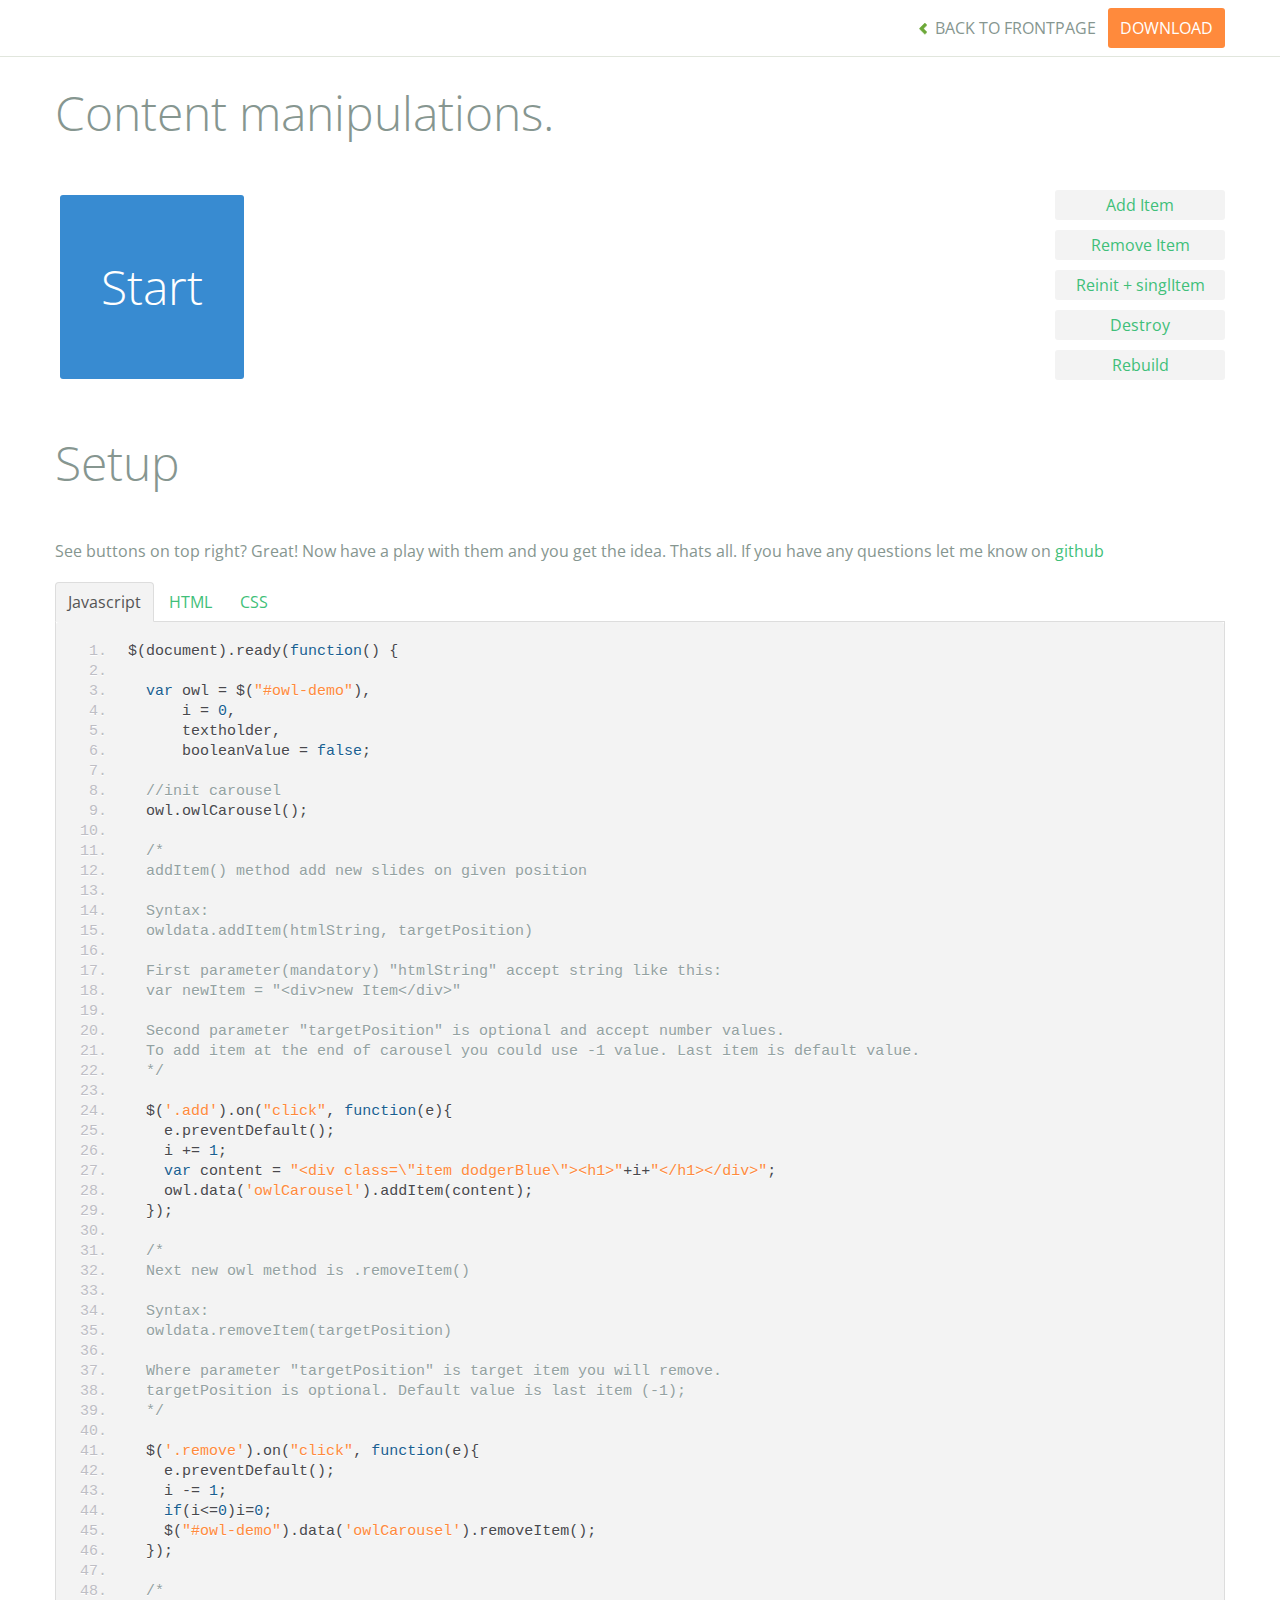
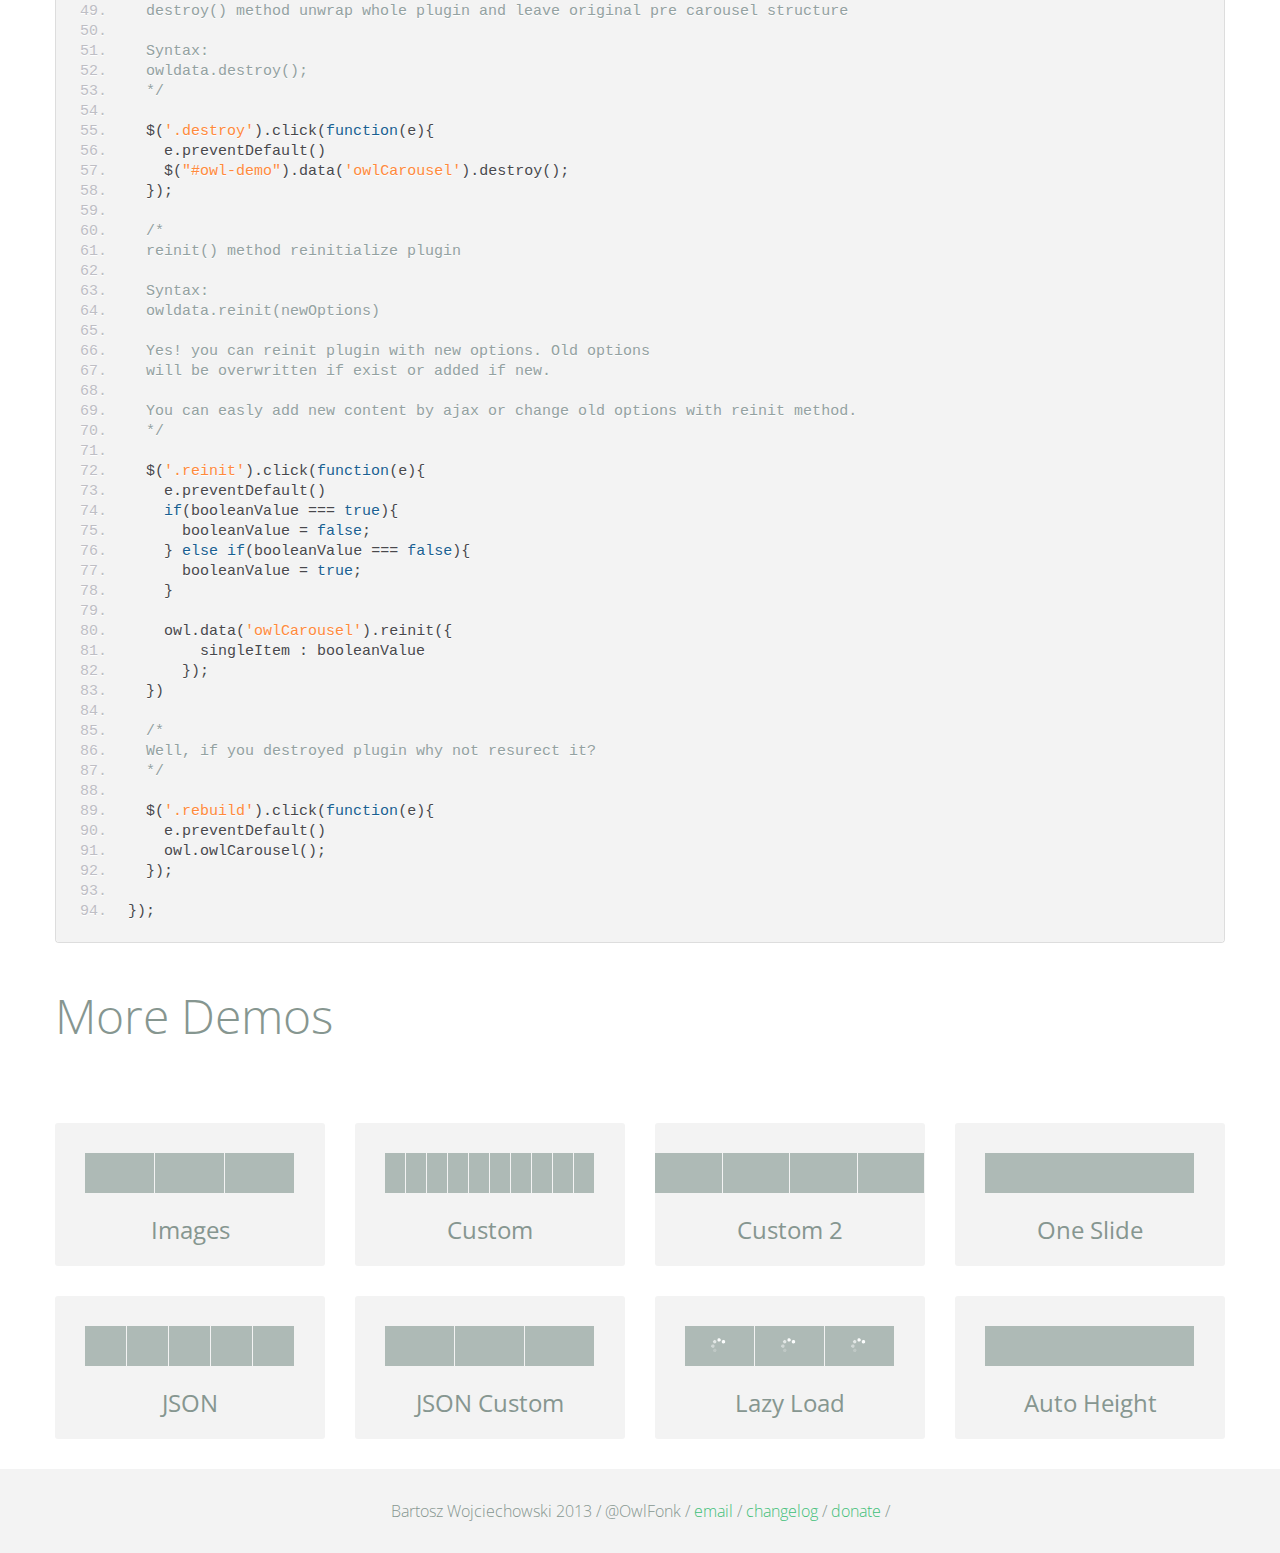
<file: owl.carousel/demos/manipulations.html>
<!DOCTYPE html>
<html lang="en">
  <head>
    <meta charset="utf-8">
    <title>Owl Carousel - Content Manipulations</title>
    <meta name="viewport" content="width=device-width, initial-scale=1.0">
    <meta name="description" content="jQuery Responsive Carousel - Owl Carusel">
    <meta name="author" content="Bartosz Wojciechowski">
    
    <link href='http://fonts.googleapis.com/css?family=Open+Sans:400italic,400,300,600,700' rel='stylesheet' type='text/css'>
    <link href="../assets/css/bootstrapTheme.css" rel="stylesheet">
    <link href="../assets/css/custom.css" rel="stylesheet">

    <!-- Owl Carousel Assets -->
    <link href="../owl-carousel/owl.carousel.css" rel="stylesheet">
    <link href="../owl-carousel/owl.theme.css" rel="stylesheet">

    <!-- Prettify -->
    <link href="../assets/js/google-code-prettify/prettify.css" rel="stylesheet">
    

    <!-- Le fav and touch icons -->
    <link rel="apple-touch-icon-precomposed" sizes="144x144" href="../assets/ico/apple-touch-icon-144-precomposed.png">
    <link rel="apple-touch-icon-precomposed" sizes="114x114" href="../assets/ico/apple-touch-icon-114-precomposed.png">
      <link rel="apple-touch-icon-precomposed" sizes="72x72" href="../assets/ico/apple-touch-icon-72-precomposed.png">
                    <link rel="apple-touch-icon-precomposed" href="../assets/ico/apple-touch-icon-57-precomposed.png">
                                   <link rel="shortcut icon" href="../assets/ico/favicon.png">
  </head>
  <body>

      <div id="top-nav" class="navbar navbar-fixed-top">
        <div class="navbar-inner">
          <div class="container">
            <button type="button" class="btn btn-navbar" data-toggle="collapse" data-target=".nav-collapse">
            <span class="icon-bar"></span>
            <span class="icon-bar"></span>
            <span class="icon-bar"></span>
          </button>
            <div class="nav-collapse collapse">
            <ul class="nav pull-right">
              <li><a href="../index.html"><i class="icon-chevron-left"></i> Back to Frontpage</a></li>
              <li><a href="../owl.carousel.zip" class="download download-on" data-spy="affix" data-offset-top="450">Download</a></li>
            </ul>
            <ul class="nav pull-left">
              
            </ul>
            </div>
          </div>
        </div>
      </div>
   
    <div id="title">
      <div class="container">
        <div class="row">
          <div class="span12">
            <h1>Content manipulations.</h1>
          </div>
        </div>
      </div>
    </div>

      <div id="demo">
        <div class="container">
          <div class="row">

            <div class="span10">
              <div id="owl-demo" class="owl-carousel">
                <div class="item dodgerBlue"><h1>Start</h1></div>
              </div>
            </div>

            <div class="span2">
              
              <div class="left">
                <a href="" class="btn add">Add Item</a>
              </div>

              <div class="left">
                <a href="" class="btn remove">Remove Item</a>
              </div>

              <div class="left">
              <a class="btn reinit" href="">Reinit + singlItem</a>
              </div>

              <div class="left">
              <a class="btn destroy" href="">Destroy</a>
              </div>

              <div class="left">
              <a class="btn rebuild" href="">Rebuild</a>              
              </div>

            </div>

          </div>
        </div>

    </div>

    <div id="example-info">
      <div class="container">
        <div class="row">
          <div class="span12">
            <h1>Setup</h1>
            <p>See buttons on top right? Great! Now have a play with them and you get the idea. Thats all. If you have any questions let me know on <a href="https://github.com/OwlFonk/OwlCarousel">github</a> </p>
            <ul class="nav nav-tabs" id="myTab">
              <li class="active"><a href="#javascript">Javascript</a></li>
              <li><a href="#HTML">HTML</a></li>
              <li><a href="#CSS">CSS</a></li>
            </ul>
             
            <div class="tab-content">

              <div class="tab-pane active" id="javascript">
<pre class="pre-show prettyprint linenums">
$(document).ready(function() {

  var owl = $("#owl-demo"),
      i = 0,
      textholder,
      booleanValue = false;

  //init carousel
  owl.owlCarousel();

  /*
  addItem() method add new slides on given position

  Syntax:
  owldata.addItem(htmlString, targetPosition)

  First parameter(mandatory) "htmlString" accept string like this:
  var newItem = "&lt;div&gt;new Item&lt;/div&gt;"
  
  Second parameter "targetPosition" is optional and accept number values. 
  To add item at the end of carousel you could use -1 value. Last item is default value.
  */
  
  $('.add').on("click", function(e){
    e.preventDefault();
    i += 1;
    var content = "&lt;div class=\"item dodgerBlue\"&gt;&lt;h1&gt;"+i+"&lt;/h1&gt;&lt;/div&gt;";
    owl.data('owlCarousel').addItem(content);
  });

  /*
  Next new owl method is .removeItem()

  Syntax:
  owldata.removeItem(targetPosition)

  Where parameter "targetPosition" is target item you will remove. 
  targetPosition is optional. Default value is last item (-1);
  */

  $('.remove').on("click", function(e){
    e.preventDefault();
    i -= 1;
    if(i&lt;=0)i=0;
    $("#owl-demo").data('owlCarousel').removeItem();
  });

  /*
  destroy() method unwrap whole plugin and leave original pre carousel structure
  
  Syntax:
  owldata.destroy();
  */

  $('.destroy').click(function(e){
    e.preventDefault()
    $("#owl-demo").data('owlCarousel').destroy();
  });

  /*
  reinit() method reinitialize plugin 

  Syntax:
  owldata.reinit(newOptions)

  Yes! you can reinit plugin with new options. Old options
  will be overwritten if exist or added if new.

  You can easly add new content by ajax or change old options with reinit method.
  */

  $('.reinit').click(function(e){
    e.preventDefault()
    if(booleanValue === true){
      booleanValue = false;
    } else if(booleanValue === false){
      booleanValue = true;
    }

    owl.data('owlCarousel').reinit({
        singleItem : booleanValue
      });
  })

  /*
  Well, if you destroyed plugin why not resurect it?
  */

  $('.rebuild').click(function(e){
    e.preventDefault()
    owl.owlCarousel();
  });

});
</pre>  

              </div>

              <div class="tab-pane" id="HTML">
<pre class="pre-show prettyprint linenums">
&lt;div id="owl-demo" class="owl-carousel"&gt;
  &lt;div class="item dodgerBlue"&gt;&lt;h1&gt;Start&lt;/h1&gt;&lt;/div&gt;
&lt;/div&gt;
</pre>
              </div>

              <div class="tab-pane" id="CSS">
<pre class="pre-show prettyprint linenums">
#owl-demo .item{
  display: block;
  padding: 54px 0px;
  margin: 5px;
  color: #FFF;
  -webkit-border-radius: 3px;
  -moz-border-radius: 3px;
  border-radius: 3px;
  text-align: center;
}
.left{
  text-align: left;
  margin-bottom: 10px;
}
.left .btn {
  display: block;
}
</pre>
              </div>
            </div><!--End Tab Content-->

          </div>
        </div>
      </div>
    </div>

    <div id="more">
      <div class="container">

        <div class="row">
          <div class="span12">
            <h1>More Demos</h1>
          </div>
        </div>

        <div class="row demos-row">
          <div class="span3">
            <a href="images.html" class="demo-box">
              <div class="demo-wrapper demo-images clearfix">
                <div class="demo-slide"><div class="bg"></div></div>
                <div class="demo-slide"><div class="bg"></div></div>
                <div class="demo-slide"><div class="bg"></div></div>
              </div>
              <h3>Images</h3>
            </a>
          </div>

          <div class="span3">
            <a href="custom.html" class="demo-box">
              <div class="demo-wrapper demo-custom clearfix">
                <div class="demo-slide"><div class="bg"></div></div>
                <div class="demo-slide"><div class="bg"></div></div>
                <div class="demo-slide"><div class="bg"></div></div>
                <div class="demo-slide"><div class="bg"></div></div>
                <div class="demo-slide"><div class="bg"></div></div>
                <div class="demo-slide"><div class="bg"></div></div>
                <div class="demo-slide"><div class="bg"></div></div>
                <div class="demo-slide"><div class="bg"></div></div>
                <div class="demo-slide"><div class="bg"></div></div>
                <div class="demo-slide"><div class="bg"></div></div>
              </div>
              <h3>Custom</h3>
            </a>
          </div>

          <div class="span3">
            <a href="itemsCustom.html" class="demo-box">
              <div class="demo-wrapper demo-full clearfix">
                <div class="demo-slide"><div class="bg"></div></div>
                <div class="demo-slide"><div class="bg"></div></div>
                <div class="demo-slide"><div class="bg"></div></div>
                <div class="demo-slide"><div class="bg"></div></div>
              </div>
              <h3>Custom 2</h3>
            </a>
          </div>

          <div class="span3">
            <a href="one.html" class="demo-box">
              <div class="demo-wrapper demo-one clearfix">
                <div class="demo-slide"><div class="bg"></div></div>
              </div>
              <h3>One Slide</h3>
            </a>
          </div>

        </div>
        <div class="row demos-row">
          <div class="span3">
            <a href="json.html" class="demo-box">
              <div class="demo-wrapper demo-Json clearfix">
                <div class="demo-slide"><div class="bg"></div></div>
                <div class="demo-slide"><div class="bg"></div></div>
                <div class="demo-slide"><div class="bg"></div></div>
                <div class="demo-slide"><div class="bg"></div></div>
                <div class="demo-slide"><div class="bg"></div></div>
              </div>
              <h3>JSON</h3>
            </a>
          </div>

          <div class="span3">
            <a href="customJson.html" class="demo-box">
              <div class="demo-wrapper demo-Json-custom clearfix">
                <div class="demo-slide"><div class="bg"></div></div>
                <div class="demo-slide"><div class="bg"></div></div>
                <div class="demo-slide"><div class="bg"></div></div>
              </div>
              <h3>JSON Custom</h3>
            </a>
          </div>

          <div class="span3">
            <a href="lazyLoad.html" class="demo-box">
              <div class="demo-wrapper demo-lazy clearfix">
                <div class="demo-slide"><div class="bg"></div></div>
                <div class="demo-slide"><div class="bg"></div></div>
                <div class="demo-slide"><div class="bg"></div></div>
              </div>
              <h3>Lazy Load</h3>
            </a>
          </div>

          <div class="span3">
            <a href="autoHeight.html" class="demo-box">
              <div class="demo-wrapper demo-height clearfix">
                <div class="demo-slide"><div class="bg"></div></div>
              </div>
              <h3>Auto Height</h3>
            </a>
          </div>

        </div>
      </div>
    </div>
 
    <div id="footer">
      <div class="container">
        <div class="row">
          <div class="span12">
            <h5>Bartosz Wojciechowski 2013 / @OwlFonk / 
            <a href="mailto:owl@owlgraphic.com?subject=Hey Owl!">email</a> / 
            <a href="../changelog.html">changelog</a> /
            <a href="https://www.paypal.com/cgi-bin/webscr?cmd=_s-xclick&hosted_button_id=EFSGXZS7V2U9N">donate</a> / 
            <a href="https://twitter.com/share" class="twitter-share-button" data-url="http://owlgraphic.com/owlcarousel/" data-text="Awesome jQuery Owl Carousel Responsive Plugin" data-via="OwlFonk" data-count="none" data-hashtags="owlcarousel"></a>
            <script>
            var owldomain = window.location.hostname.indexOf("owlgraphic");
            if(owldomain !== -1){
              !function(d,s,id){var js,fjs=d.getElementsByTagName(s)[0],p=/^http:/.test(d.location)?'http':'https';if(!d.getElementById(id)){js=d.createElement(s);js.id=id;js.src=p+'://platform.twitter.com/widgets.js';fjs.parentNode.insertBefore(js,fjs);}}(document, 'script', 'twitter-wjs');
            }
            </script>
            </h5>
          </div>
        </div>
      </div>
    </div>

    <script src="../assets/js/jquery-1.9.1.min.js"></script> 
    <script src="../owl-carousel/owl.carousel.js"></script>


    <!-- Demo -->

    <style>
      #owl-demo .item{
        display: block;
        padding: 54px 0px;
        margin: 5px;
        color: #FFF;
        -webkit-border-radius: 3px;
        -moz-border-radius: 3px;
        border-radius: 3px;
        text-align: center;
      }
      .left{
        text-align: left;
        margin-bottom: 10px;
      }
      .left .btn {
        display: block;
      }
    </style>


    <script>
    $(document).ready(function() {

      var owl = $("#owl-demo"),
          i = 0,
          textholder,
          booleanValue = false;

      //init carousel
      owl.owlCarousel();

      /*
      addItem() method add new slides on given position

      Syntax:
      owldata.addItem(htmlString, targetPosition)

      First parameter(mandatory) "htmlString" accept string like this:
      var newItem = "<div>new Item</div>"
      
      Second parameter "targetPosition" is optional and accept number values. 
      To add item at the end of carousel you could use -1 value. Last item is default value.
      */
      
      $('.add').on("click", function(e){
        e.preventDefault();
        i += 1;
        var content = "<div class=\"item dodgerBlue\"><h1>"+i+"</h1></div>";
        owl.data('owlCarousel').addItem(content);
      });

      /*
      Next new owl method is .removeItem()

      Syntax:
      owldata.removeItem(targetPosition)

      Where parameter "targetPosition" is target item you will remove. 
      targetPosition is optional. Default value is last item (-1);
      */

      $('.remove').on("click", function(e){
        e.preventDefault();
        i -= 1;
        if(i<=0)i=0;
        $("#owl-demo").data('owlCarousel').removeItem();
      });

      /*
      destroy() method unwrap whole plugin and leave original pre carousel structure
      
      Syntax:
      owldata.destroy();
      */

      $('.destroy').click(function(e){
        e.preventDefault()
        $("#owl-demo").data('owlCarousel').destroy();
      });

      /*
      reinit() method reinitialize plugin 

      Syntax:
      owldata.reinit(newOptions)

      Yes! you can reinit plugin with new options. Old options
      will be overwritten if exist or added if new.

      You can easly add new content by ajax or change old options with reinit method.
      */

      $('.reinit').click(function(e){
        e.preventDefault()
        if(booleanValue === true){
          booleanValue = false;
        } else if(booleanValue === false){
          booleanValue = true;
        }

        owl.data('owlCarousel').reinit({
            singleItem : booleanValue
          });
      })

      /*
      Well, if you destroyed plugin why not resurect it?
      */

      $('.rebuild').click(function(e){
        e.preventDefault()
        owl.owlCarousel();
      });

    });
    </script>


    <script src="../assets/js/bootstrap-collapse.js"></script>
    <script src="../assets/js/bootstrap-transition.js"></script>
    <script src="../assets/js/bootstrap-tab.js"></script>

    <script src="../assets/js/google-code-prettify/prettify.js"></script>
    <script src="../assets/js/application.js"></script>

  </body>
</html>
</file>
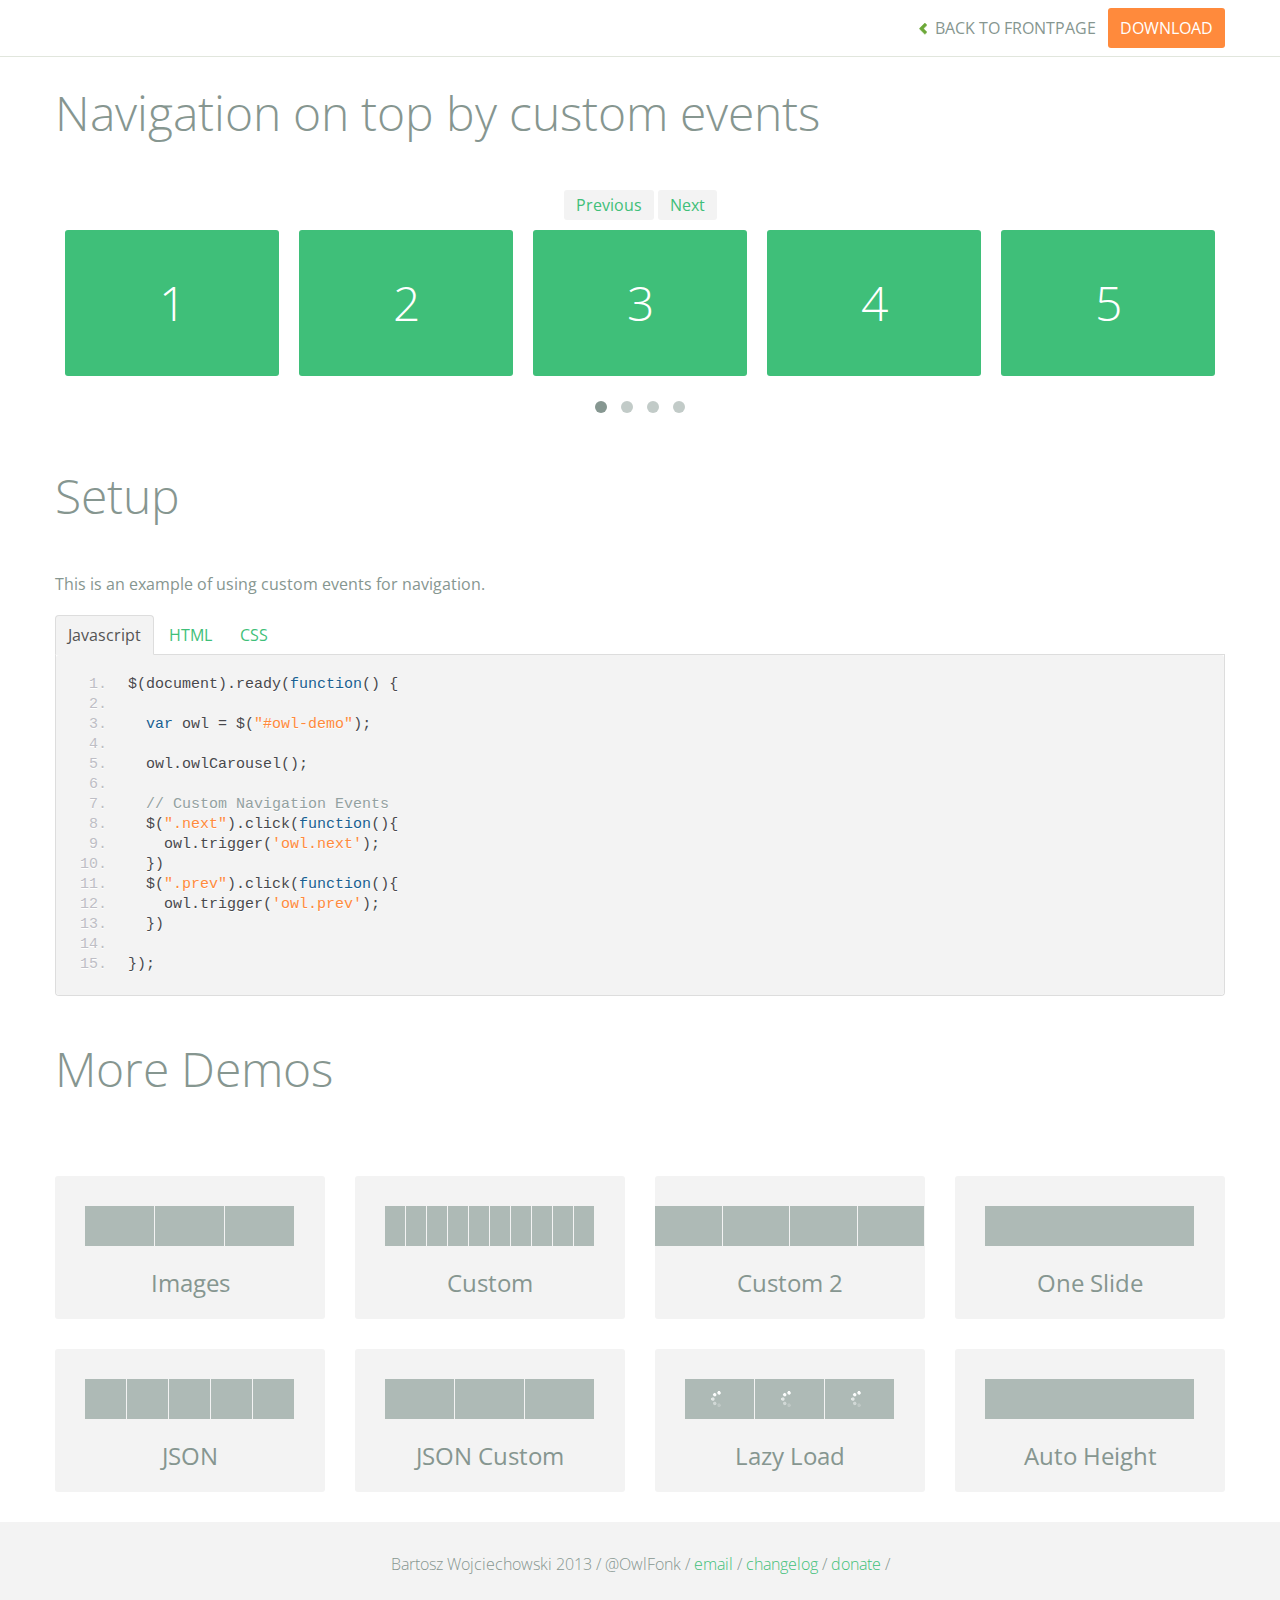
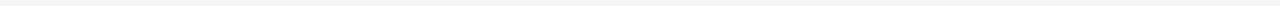
<file: owl.carousel/demos/navOnTop.html>
<!DOCTYPE html>
<html lang="en">
  <head>
    <meta charset="utf-8">
    <title>Owl Carousel - Navigation on top</title>
    <meta name="viewport" content="width=device-width, initial-scale=1.0">
    <meta name="description" content="jQuery Responsive Carousel - Owl Carusel">
    <meta name="author" content="Bartosz Wojciechowski">

    <link href='http://fonts.googleapis.com/css?family=Open+Sans:400italic,400,300,600,700' rel='stylesheet' type='text/css'>
    <link href="../assets/css/bootstrapTheme.css" rel="stylesheet">
    <link href="../assets/css/custom.css" rel="stylesheet">

    <!-- Owl Carousel Assets -->
    <link href="../owl-carousel/owl.carousel.css" rel="stylesheet">
    <link href="../owl-carousel/owl.theme.css" rel="stylesheet">

    <link href="../assets/js/google-code-prettify/prettify.css" rel="stylesheet">

    <!-- Le fav and touch icons -->
    <link rel="apple-touch-icon-precomposed" sizes="144x144" href="../assets/ico/apple-touch-icon-144-precomposed.png">
    <link rel="apple-touch-icon-precomposed" sizes="114x114" href="../assets/ico/apple-touch-icon-114-precomposed.png">
      <link rel="apple-touch-icon-precomposed" sizes="72x72" href="../assets/ico/apple-touch-icon-72-precomposed.png">
                    <link rel="apple-touch-icon-precomposed" href="../assets/ico/apple-touch-icon-57-precomposed.png">
                                   <link rel="shortcut icon" href="../assets/ico/favicon.png">
  </head>
  <body>

      <div id="top-nav" class="navbar navbar-fixed-top">
        <div class="navbar-inner">
          <div class="container">
            <button type="button" class="btn btn-navbar" data-toggle="collapse" data-target=".nav-collapse">
            <span class="icon-bar"></span>
            <span class="icon-bar"></span>
            <span class="icon-bar"></span>
          </button>
            <div class="nav-collapse collapse">
            <ul class="nav pull-right">
              <li><a href="../index.html"><i class="icon-chevron-left"></i> Back to Frontpage</a></li>
              <li><a href="../owl.carousel.zip" class="download download-on" data-spy="affix" data-offset-top="450">Download</a></li>
            </ul>
            <ul class="nav pull-left">
              
            </ul>
            </div>
          </div>
        </div>
      </div>
   
    <div id="title">
      <div class="container">
        <div class="row">
          <div class="span12">
            <h1>Navigation on top by custom events</h1>
          </div>
        </div>
      </div>
    </div>

      <div id="demo">
        <div class="container">
          <div class="row">
            <div class="span12">

              <div class="customNavigation">
                <a class="btn prev">Previous</a>
                <a class="btn next">Next</a>
              </div>

              <div id="owl-demo" class="owl-carousel">
                
                <div class="item"><h1>1</h1></div>
                <div class="item"><h1>2</h1></div>
                <div class="item"><h1>3</h1></div>
                <div class="item"><h1>4</h1></div>
                <div class="item"><h1>5</h1></div>
                <div class="item"><h1>6</h1></div>
                <div class="item"><h1>7</h1></div>
                <div class="item"><h1>8</h1></div>
                <div class="item"><h1>9</h1></div>
                <div class="item"><h1>10</h1></div>
                <div class="item"><h1>11</h1></div>
                <div class="item"><h1>12</h1></div>
                <div class="item"><h1>13</h1></div>
                <div class="item"><h1>14</h1></div>
                <div class="item"><h1>15</h1></div>
                <div class="item"><h1>16</h1></div>

              </div>
              

            </div>
          </div>
        </div>

    </div>

    <div id="example-info">
      <div class="container">
        <div class="row">
          <div class="span12">
            <h1>Setup</h1>
            <p>This is an example of using custom events for navigation.
            </p>
            <ul class="nav nav-tabs" id="myTab">
              <li class="active"><a href="#javascript">Javascript</a></li>
              <li><a href="#HTML">HTML</a></li>
              <li><a href="#CSS">CSS</a></li>
            </ul>
             
            <div class="tab-content">

              <div class="tab-pane active" id="javascript">
<pre class="pre-show prettyprint linenums">
$(document).ready(function() {

  var owl = &#36;("#owl-demo")&#59;

  owl.owlCarousel()&#59;

  // Custom Navigation Events
  $(".next").click(function(){
    owl.trigger('owl.next')&#59;
  })
  $(".prev").click(function(){
    owl.trigger('owl.prev')&#59;
  })

})&#59;
</pre>

              </div>

              <div class="tab-pane" id="HTML">
<pre class="pre-show prettyprint linenums">
&lt;div class="customNavigation"&gt;
  &lt;a class="btn prev"&gt;Previous&lt;/a&gt;
  &lt;a class="btn next"&gt;Next&lt;/a&gt;
&lt;/div&gt;

&lt;div id="owl-demo" class="owl-carousel owl-theme"&gt;
  &lt;div class="item"&gt;&lt;h1&gt;1&lt;/h1&gt;&lt;/div&gt;
  &lt;div class="item"&gt;&lt;h1&gt;2&lt;/h1&gt;&lt;/div&gt;
  &lt;div class="item"&gt;&lt;h1&gt;3&lt;/h1&gt;&lt;/div&gt;
  &lt;div class="item"&gt;&lt;h1&gt;4&lt;/h1&gt;&lt;/div&gt;
  &lt;div class="item"&gt;&lt;h1&gt;5&lt;/h1&gt;&lt;/div&gt;
  &lt;div class="item"&gt;&lt;h1&gt;6&lt;/h1&gt;&lt;/div&gt;
  &lt;div class="item"&gt;&lt;h1&gt;7&lt;/h1&gt;&lt;/div&gt;
  &lt;div class="item"&gt;&lt;h1&gt;8&lt;/h1&gt;&lt;/div&gt;
  &lt;div class="item"&gt;&lt;h1&gt;9&lt;/h1&gt;&lt;/div&gt;
  &lt;div class="item"&gt;&lt;h1&gt;10&lt;/h1&gt;&lt;/div&gt;
  &lt;div class="item"&gt;&lt;h1&gt;11&lt;/h1&gt;&lt;/div&gt;
  &lt;div class="item"&gt;&lt;h1&gt;12&lt;/h1&gt;&lt;/div&gt;
  &lt;div class="item"&gt;&lt;h1&gt;13&lt;/h1&gt;&lt;/div&gt;
  &lt;div class="item"&gt;&lt;h1&gt;14&lt;/h1&gt;&lt;/div&gt;
  &lt;div class="item"&gt;&lt;h1&gt;15&lt;/h1&gt;&lt;/div&gt;
  &lt;div class="item"&gt;&lt;h1&gt;16&lt;/h1&gt;&lt;/div&gt;
&lt;/div&gt;
</pre>
              </div>

              <div class="tab-pane" id="CSS">
<pre class="pre-show prettyprint linenums">
#owl-demo .item{
  background: #3fbf79;
  padding: 30px 0px;
  margin: 10px;
  color: #FFF;
  -webkit-border-radius: 3px;
  -moz-border-radius: 3px;
  border-radius: 3px;
  text-align: center;
}
.customNavigation{
  text-align: center;
}
//use styles below to disable ugly selection
.customNavigation a{
  -webkit-user-select: none;
  -khtml-user-select: none;
  -moz-user-select: none;
  -ms-user-select: none;
  user-select: none;
  -webkit-tap-highlight-color: rgba(0, 0, 0, 0);
}

</pre>
              </div>
            </div><!--End Tab Content-->

          </div>
        </div>
      </div>
    </div>

    <div id="more">
      <div class="container">

        <div class="row">
          <div class="span12">
            <h1>More Demos</h1>
          </div>
        </div>

        <div class="row demos-row">
          <div class="span3">
            <a href="images.html" class="demo-box">
              <div class="demo-wrapper demo-images clearfix">
                <div class="demo-slide"><div class="bg"></div></div>
                <div class="demo-slide"><div class="bg"></div></div>
                <div class="demo-slide"><div class="bg"></div></div>
              </div>
              <h3>Images</h3>
            </a>
          </div>

          <div class="span3">
            <a href="custom.html" class="demo-box">
              <div class="demo-wrapper demo-custom clearfix">
                <div class="demo-slide"><div class="bg"></div></div>
                <div class="demo-slide"><div class="bg"></div></div>
                <div class="demo-slide"><div class="bg"></div></div>
                <div class="demo-slide"><div class="bg"></div></div>
                <div class="demo-slide"><div class="bg"></div></div>
                <div class="demo-slide"><div class="bg"></div></div>
                <div class="demo-slide"><div class="bg"></div></div>
                <div class="demo-slide"><div class="bg"></div></div>
                <div class="demo-slide"><div class="bg"></div></div>
                <div class="demo-slide"><div class="bg"></div></div>
              </div>
              <h3>Custom</h3>
            </a>
          </div>

          <div class="span3">
            <a href="itemsCustom.html" class="demo-box">
              <div class="demo-wrapper demo-full clearfix">
                <div class="demo-slide"><div class="bg"></div></div>
                <div class="demo-slide"><div class="bg"></div></div>
                <div class="demo-slide"><div class="bg"></div></div>
                <div class="demo-slide"><div class="bg"></div></div>
              </div>
              <h3>Custom 2</h3>
            </a>
          </div>

          <div class="span3">
            <a href="one.html" class="demo-box">
              <div class="demo-wrapper demo-one clearfix">
                <div class="demo-slide"><div class="bg"></div></div>
              </div>
              <h3>One Slide</h3>
            </a>
          </div>

        </div>
        <div class="row demos-row">
          <div class="span3">
            <a href="json.html" class="demo-box">
              <div class="demo-wrapper demo-Json clearfix">
                <div class="demo-slide"><div class="bg"></div></div>
                <div class="demo-slide"><div class="bg"></div></div>
                <div class="demo-slide"><div class="bg"></div></div>
                <div class="demo-slide"><div class="bg"></div></div>
                <div class="demo-slide"><div class="bg"></div></div>
              </div>
              <h3>JSON</h3>
            </a>
          </div>

          <div class="span3">
            <a href="customJson.html" class="demo-box">
              <div class="demo-wrapper demo-Json-custom clearfix">
                <div class="demo-slide"><div class="bg"></div></div>
                <div class="demo-slide"><div class="bg"></div></div>
                <div class="demo-slide"><div class="bg"></div></div>
              </div>
              <h3>JSON Custom</h3>
            </a>
          </div>

          <div class="span3">
            <a href="lazyLoad.html" class="demo-box">
              <div class="demo-wrapper demo-lazy clearfix">
                <div class="demo-slide"><div class="bg"></div></div>
                <div class="demo-slide"><div class="bg"></div></div>
                <div class="demo-slide"><div class="bg"></div></div>
              </div>
              <h3>Lazy Load</h3>
            </a>
          </div>

          <div class="span3">
            <a href="autoHeight.html" class="demo-box">
              <div class="demo-wrapper demo-height clearfix">
                <div class="demo-slide"><div class="bg"></div></div>
              </div>
              <h3>Auto Height</h3>
            </a>
          </div>

        </div>
      </div>
    </div>


 
    <div id="footer">
      <div class="container">
        <div class="row">
          <div class="span12">
            <h5>Bartosz Wojciechowski 2013 / @OwlFonk / 
            <a href="mailto:owl@owlgraphic.com?subject=Hey Owl!">email</a> / 
            <a href="../changelog.html">changelog</a> /
            <a href="https://www.paypal.com/cgi-bin/webscr?cmd=_s-xclick&hosted_button_id=EFSGXZS7V2U9N">donate</a> / 
            <a href="https://twitter.com/share" class="twitter-share-button" data-url="http://owlgraphic.com/owlcarousel/" data-text="Awesome jQuery Owl Carousel Responsive Plugin" data-via="OwlFonk" data-count="none" data-hashtags="owlcarousel"></a>
            <script>
            var owldomain = window.location.hostname.indexOf("owlgraphic");
            if(owldomain !== -1){
              !function(d,s,id){var js,fjs=d.getElementsByTagName(s)[0],p=/^http:/.test(d.location)?'http':'https';if(!d.getElementById(id)){js=d.createElement(s);js.id=id;js.src=p+'://platform.twitter.com/widgets.js';fjs.parentNode.insertBefore(js,fjs);}}(document, 'script', 'twitter-wjs');
            }
            </script>
            </h5>
          </div>
        </div>
      </div>
    </div>


    <script src="../assets/js/jquery-1.9.1.min.js"></script> 
    <script src="../owl-carousel/owl.carousel.js"></script>


    <!-- Demo -->

    <style>
    #owl-demo .item{
        background: #3fbf79;
        padding: 30px 0px;
        margin: 10px;
        color: #FFF;
        -webkit-border-radius: 3px;
        -moz-border-radius: 3px;
        border-radius: 3px;
        text-align: center;
    }
    .customNavigation{
      text-align: center;
    }
    .customNavigation a{
      -webkit-user-select: none;
      -khtml-user-select: none;
      -moz-user-select: none;
      -ms-user-select: none;
      user-select: none;
      -webkit-tap-highlight-color: rgba(0, 0, 0, 0);
    }
    </style>


    <script>
    $(document).ready(function() {

      var owl = $("#owl-demo");

      owl.owlCarousel();

      // Custom Navigation Events
      $(".next").click(function(){
        owl.trigger('owl.next');
      })
      $(".prev").click(function(){
        owl.trigger('owl.prev');
      })
      $(".play").click(function(){
        owl.trigger('owl.play',1000);
      })
      $(".stop").click(function(){
        owl.trigger('owl.stop');
      })


    });
    </script>


    <script src="../assets/js/bootstrap-collapse.js"></script>
    <script src="../assets/js/bootstrap-transition.js"></script>
    <script src="../assets/js/bootstrap-tab.js"></script>

    <script src="../assets/js/google-code-prettify/prettify.js"></script>
	  <script src="../assets/js/application.js"></script>

  </body>
</html>
</file>
<file: owl.carousel/assets/js/google-code-prettify/prettify.css>
.com { color: #93a1a1; }
.lit { color: #195f91; }
.pun, .opn, .clo { color: #93a1a1; }
.fun { color: #dc322f; }
.str, .atv { color: #ff8a3c; }
.kwd, .prettyprint .tag { color: #195f91; }
.typ, .atn, .dec, .var { color: #3fbf79; }
.pln { color: #48484c; }
.pun{ color:#48484c; }
pre.prettyprint {
  padding: 20px;
  background-color: #f3f3f3;
  border: 0px solid #e1e1e8;
}


/* Specify class=linenums on a pre to get line numbering */
ol.linenums {
  margin: 0 0 0 40px; /* IE indents via margin-left */
}
ol.linenums li {
  padding-left: 12px;
  color: #bebec5;
  line-height: 20px;
  text-shadow: 0 1px 0 #fff;
}
</file>
<file: owl.carousel/assets/css/custom.css>
/* Owl Carousel Bootstrap Custom CSS */

/* Header Navigation */
#top-nav{
	border-bottom: 1px solid #e1e6dd;
	background: #FFF;
	-webkit-transform: translateZ(0)

}
#top-nav.navbar{
	margin-bottom: 0px;

}
#top-nav.navbar .nav{
	margin: 8px 0px;
}
	
#top-nav.navbar .nav > li > a {
	padding: 6px 12px;
	margin: 0px;
	text-transform: uppercase;
	font-weight: 400;

	-webkit-transition: background-color 200ms ease;
	-moz-transition: background-color 200ms ease;
	-o-transition: background-color 200ms ease;
	transition: background-color 200ms ease;
}
#top-nav.navbar .nav > li > a.download{
	-webkit-border-radius: 3px;
	-moz-border-radius: 3px;
	border-radius: 3px;
}

#top-nav.navbar .nav > li > a.download-on{
	background-color: #ff8a3c;
	color: #ffffff;
}
#top-nav.navbar .nav > li > a.download-on:hover{
	color: #ffffff;
	background-color: #ff7920;
}
.btn-navbar span.icon-bar{
	margin-top: 0px;
}

/* Header  */

#header{
	background: #f1f1f1;
	padding: 100px 0 100px;
}
#header h1{
	color: #7fc242;
	margin-bottom: 10px;
	margin-top: 40px;
}
#header h3{
	margin-bottom: 30px;
	width: 400px;
}
#header .btn-success {
	padding: 15px 30px;
	margin-bottom: 5px;
}
#header .logo{
	display: block;
	margin-top:60px;
	float: right
}
img.arrow-down{
	margin: 0 auto;
	display: block;
}
h1{
	margin-top: 80px;
}

pre.pre-show{
	margin: 40px 0px;

}
.tab-content pre.pre-show{
	margin: 0px 0px 0px 0px;
}
.nav-tabs{
	margin-top: 20px;
	margin-bottom: 0px;
	
}
.tab-content{
	border-left: 1px solid #ddd;
	border-right: 1px solid #ddd;
	border-bottom: 1px solid #ddd;
	-webkit-border-radius: 0px 0px 4px 4px;
	-moz-border-radius: 0px 0px 4px 4px;
	border-radius: 0px 0px 4px 4px;
	
}
/* Content */
.table th, .table td {
padding: 8px 12px;
}

/* Footer */

#footer{
	padding: 20px 0px;
	background: #f3f3f3;
	text-align: center
}
.twitter-share-button{
	top: 4px;
	position: relative;
}

/* Demo Slides */

#owl-example .item{
	padding: 30px 0px;
	margin: 10px;
	color: #FFF;
	-webkit-border-radius: 3px;
	-moz-border-radius: 3px;
	border-radius: 3px;
	text-align: center;
}
#owl-example .item img{
	width: auto;
	margin: 0 auto;
	display: block;
}
#owl-example .item h3{
	font-size: 28px;
	font-weight: 300;
	margin: 25px 0 0;
}
#owl-example .item h4{
	margin: 5px 0 0;
	font-size: 18px;
}
.item h1{
	margin: inherit;
}

.orange{
	background: #ff8a3c;
}
.darkCyan{
	background: #42bdc2;
}
.forestGreen{
	background: #7fc242;
}
.yellow {
	background: #ffd800;
}
.dodgerBlue {
	background: #388bd1;
}
.skyBlue {
	background: #a1def8;
}
.zombieGreen {
	background: #3fbf79;
}
.violet {
	background: #db6ac5;
}
.yellowLight {
	background: #fee664;
}
.steelGray {
	background: #cad3d0;
}

/* More Demo Box */

#example-info h1,
#more h1{
	margin-top: 40px;
}
.demos-row{
	margin-top: 30px;
	margin-bottom: 30px;
}
.demo-page{
	margin-top: 0px;
	margin-bottom: 100px;
}
.demo-box{
	display: block;
	background: #f3f3f3;
	text-align: center;
	font-size: 18px;
	-webkit-border-radius: 3px;
	-moz-border-radius: 3px;
	border-radius: 3px;
}
.demo-box h3{
	padding-bottom:20px;
	margin: 0px;
	color: #869690;
}
.demo-box:hover{
	text-decoration: none;
}
.demo-wrapper{
	padding: 30px 0px 20px 0px;
	padding-left: 30px;
	padding-right: 30px;
}
.demo-slide {
	float: left;
}
.demo-slide .bg{
	background: #aebab6;
	margin-right: 1px;
	height: 100%;
}
.demo-box:hover .demo-slide .bg{
	background: #7fc242;
}
/* Images */
.demo-images .demo-slide{
	height: 40px;
	width: 33.3333333%;
}

/* Full */
.demo-full {
	padding-left: 0px;
	padding-right: 0px;
}
.demo-full .demo-slide{
	height: 40px;
	width: 25%;
}

/* Custom */
.demo-custom .demo-slide{
	height: 40px;
	width: 10%;
}
/* One */
.demo-one .demo-slide{
	height: 40px;
	width: 100%;
}

/* json */

.demo-Json .demo-slide {
	height: 40px;
	width: 20%;
}
.demo-Json-custom .demo-slide{
	height: 40px;
	width: 33.3333333%;
}
/* loading icon */

.demo-lazy .demo-slide{
	height: 40px;
	width: 33.3333333%;
}
.demo-lazy .demo-slide .bg{
background: url('../img/AjaxLoader.gif') no-repeat center center #aebab6;
}

/* Auto Height */
.demo-height .demo-slide{
	height: 40px;
	width: 100%;
}

/* Changelog  */
#changelog{
	margin-bottom: 40px;
}
#changelog .label{
	margin-bottom:10px;
}
#changelog .log{
	margin-bottom: 30px;
	padding-bottom: 30px;
	border-bottom: 1px solid #e1e6dd;
}
/* Faq */
#faq dt {
	line-height: 26px;
}
#faq dd{
	line-height: 22px;
	margin-bottom: 20px;
}



/* Responsive Stuff */


@media (max-width: 979px) {
	.navbar-fixed-top .navbar-inner, .navbar-fixed-bottom .navbar-inner {
	padding: 0px;
	}
	.navbar-fixed-top, .navbar-fixed-bottom {
	position: fixed;
	}
}
@media (max-width: 768px) {
	.navbar.navbar-fixed-top{
		position: static;
	}
	.btn.btn-navbar{
		margin: 9px 20px 9px 8px;
		padding: 10px 10px;
	}
	.nav-collapse .nav > li{
		border-top: 1px solid #e1e6dd;
		text-align: center
	}
	#header .logo{
		margin-top:40px;
		margin: 20px auto 0px;
		float: none;
		height: 150px;
	}
	#header {
		text-align: center;
		padding: 60px 0px 30px;
	}
	#header h1{
		margin: 10px 0;
	}
	#header h3{
	margin-bottom: 10px;
	width: auto;
	padding: 0px 20px;
	}
	h1 {
		font-size: 38px;
		margin: 20px 0;
	}
	h2 {
		font-size: 24px;
	}
	h3 {
		font-size: 20px;
	}
	h4 {
		font-size: 16px;
	}
	h5 {
		font-size: 13px;
	}
	h6 {
		font-size: 12px;
	}

}


@media (max-width: 480px) {
	.navbar-fixed-top, .navbar-fixed-bottom {
	position: static;
	}
	#header {
		text-align: center;
		padding: 20px 0px 20px;
	}
	#header .logo{
		margin-top:0px;
	}

}

/*
NO MORE TABLES!! ;)
*/
@media (max-width: 767px) {

	.hp-table table, .hp-table thead, .hp-table .hp-table tbody, .hp-table th, .hp-table td, .hp-table tr { 
		display: block; 
	}
	.hp-table thead tr { 
		display: none;
	}
	.hp-table tr { border: 0px solid #ccc; margin-bottom: 10px; }
	
	.hp-table td:before { 
		top: 6px;
		left: 6px;
		width: 45%; 
		padding-right: 10px; 
		white-space: nowrap;
	}

	.hp-table td:nth-of-type(2):before { 
		content: "Default:";
		font-weight: bold;
	}
	.hp-table td:nth-of-type(3):before { 
		content: "Type:";
		font-weight: bold;
	}
	.hp-table td:nth-of-type(4):before { 
		content: "Description:";
		font-weight: bold;
	}
}
</file>
